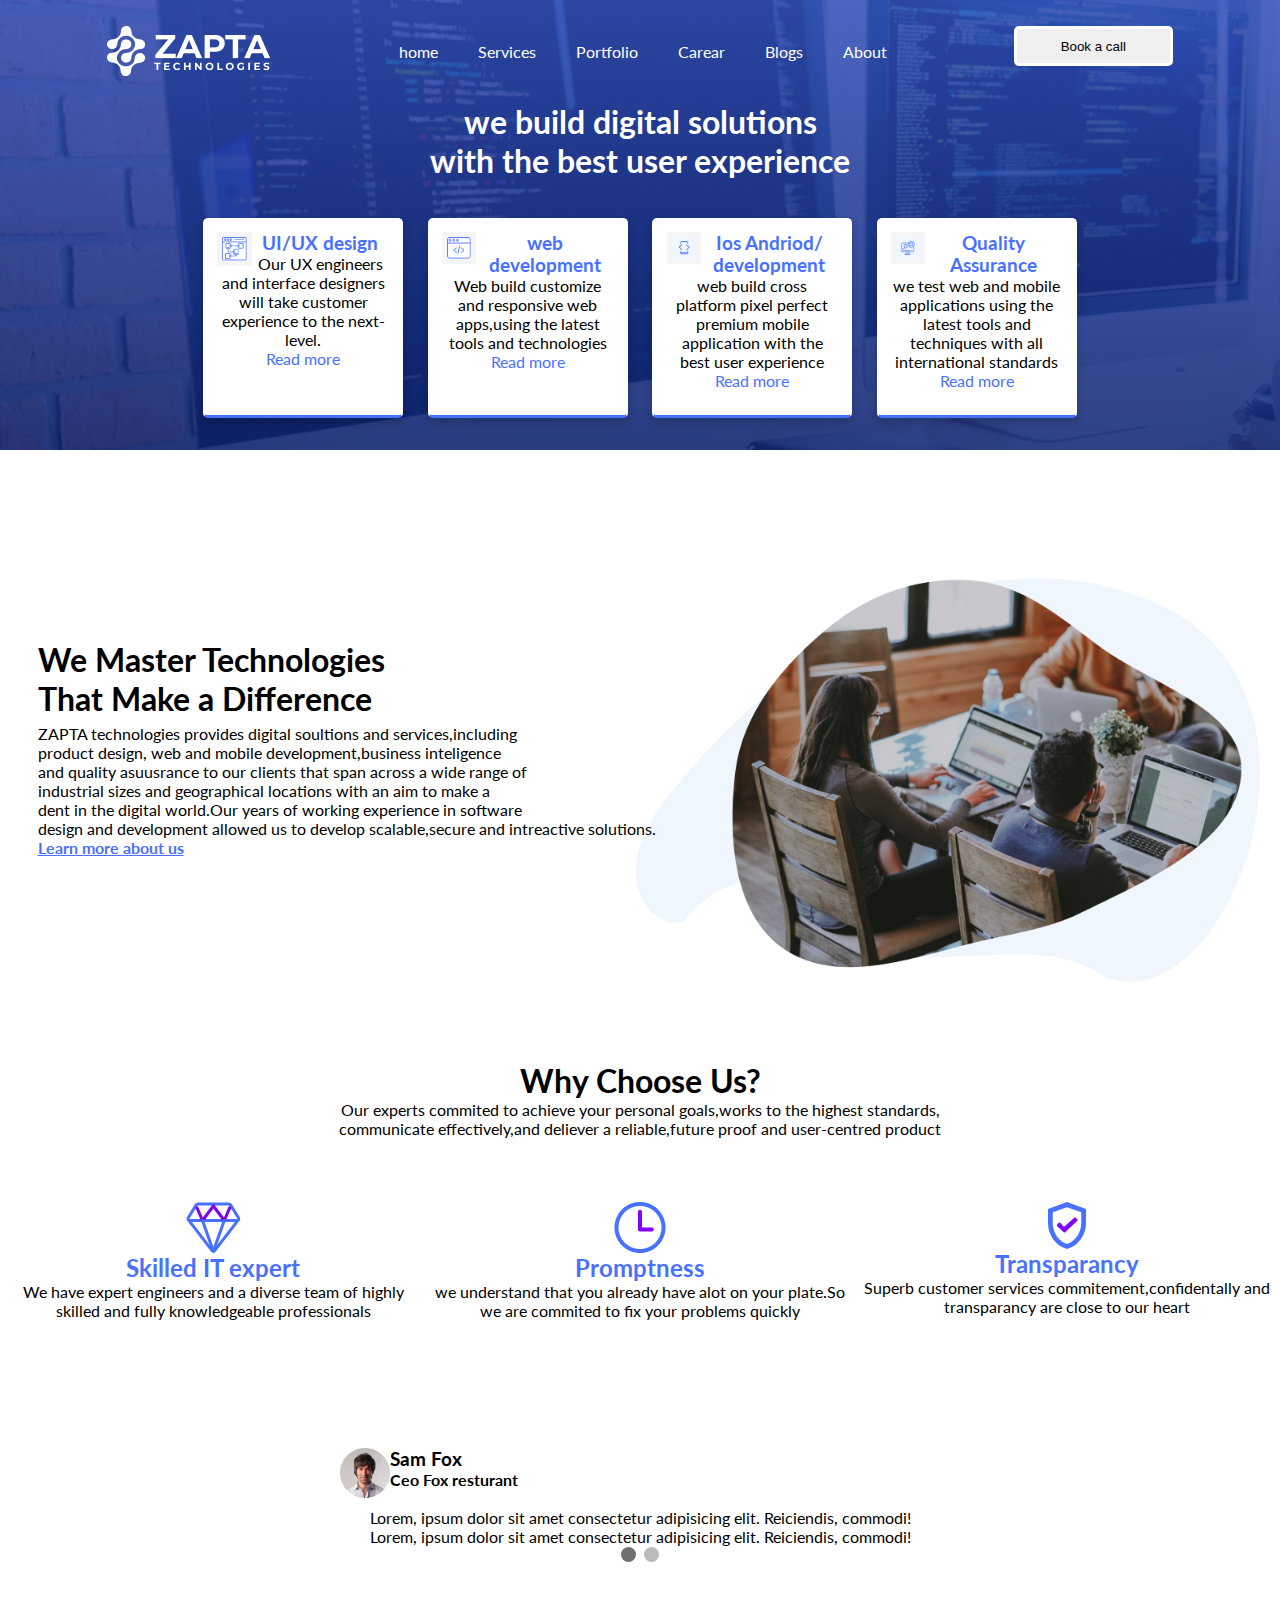
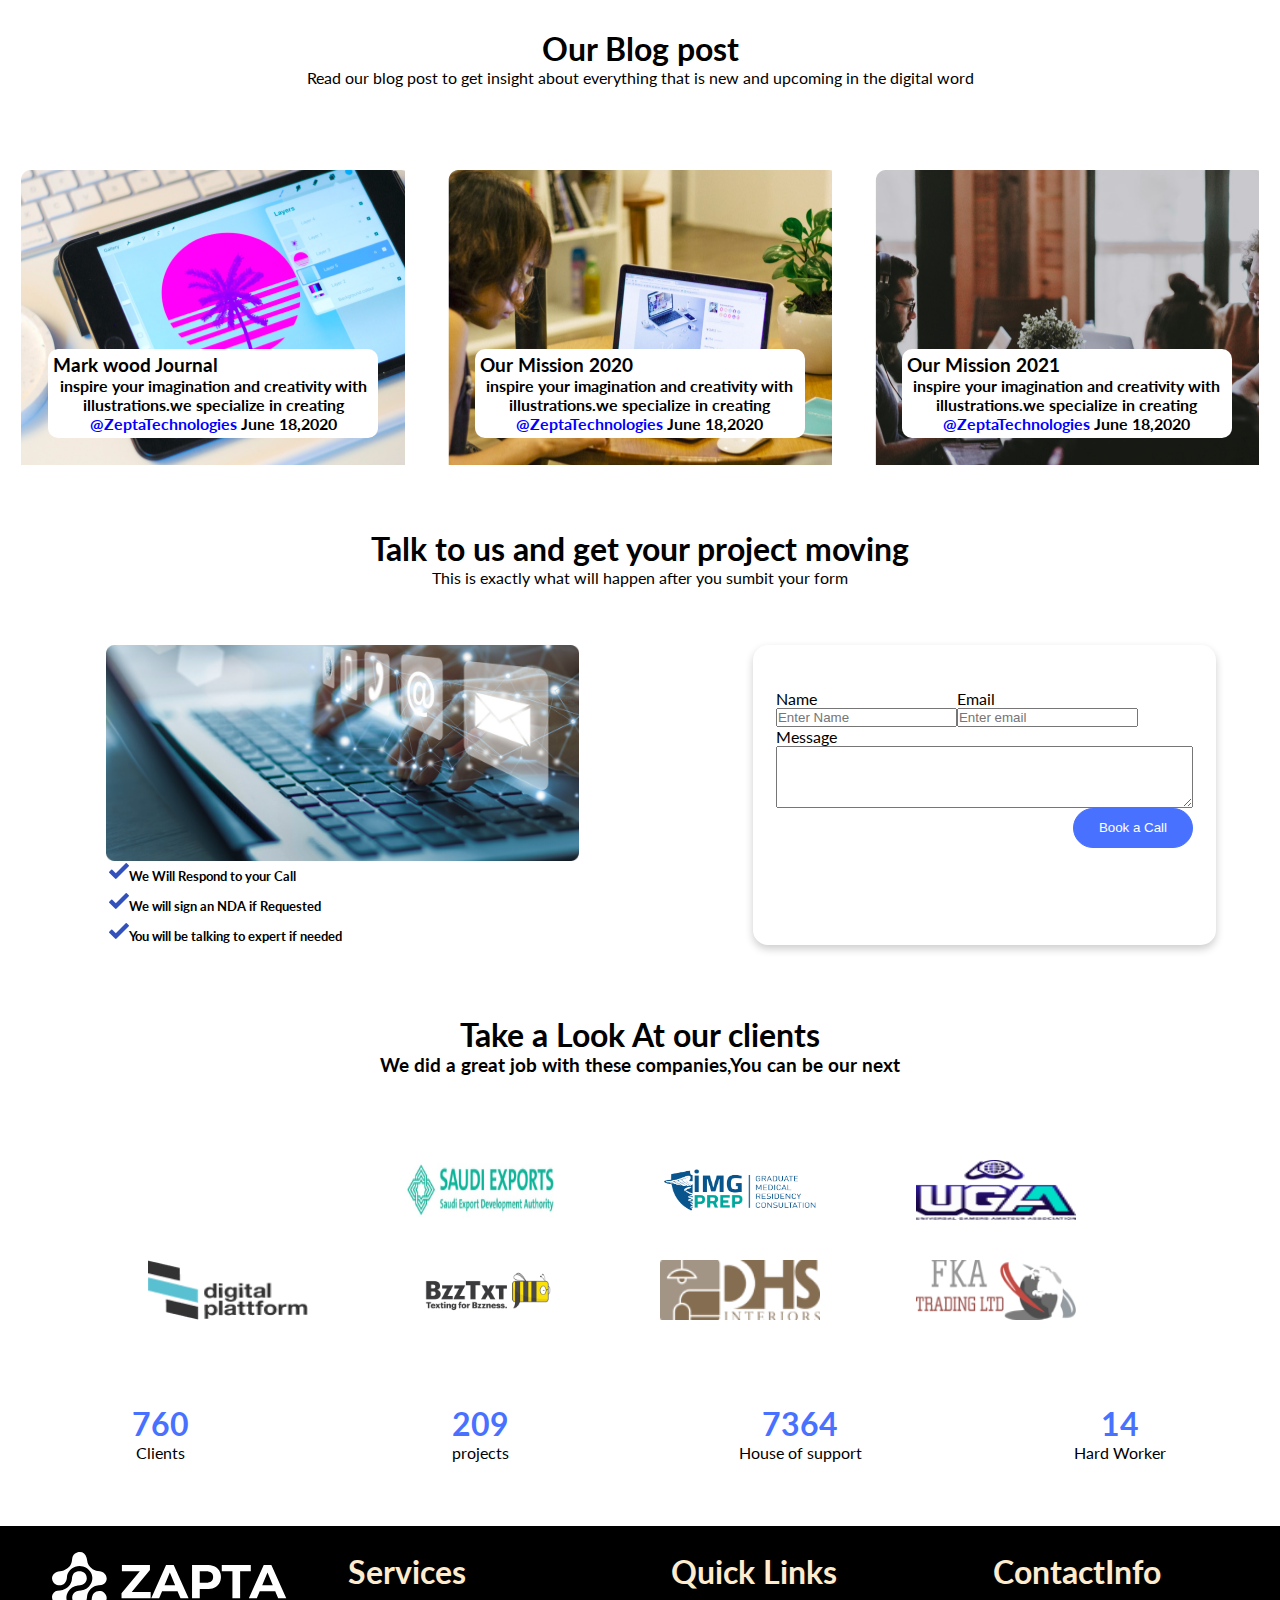
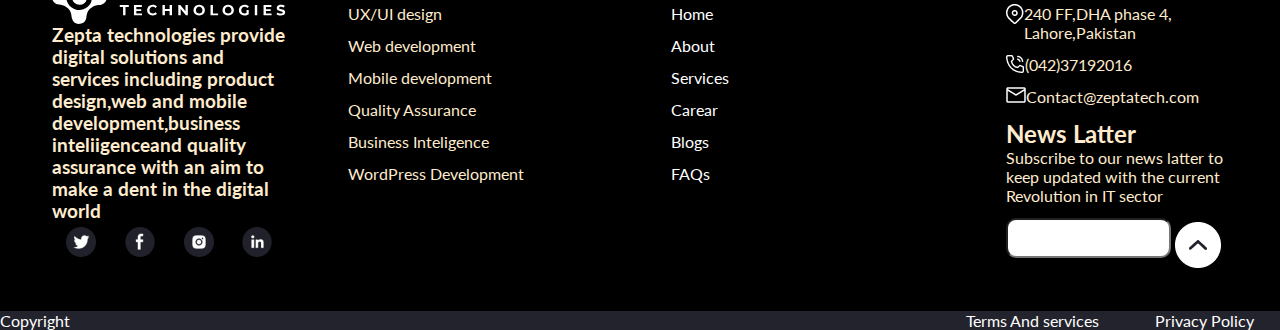
<file: index.html>
<!DOCTYPE html>
<html lang="en">

<head>
    <meta charset="UTF-8">
    <meta http-equiv="X-UA-Compatible" content="IE=edge">
    <meta name="viewport" content="width=device-width, initial-scale=1.0">
    <link rel="stylesheet" href="zepta.css">
    <link rel="stylesheet" href="utilites.css">
    <script type="text/javaScript" src="zepta.js"></script>

    <title>Zepta</title>
</head>

<body onload="showSlides()">
    <header>
        <div class="main-head">

            <div class="top-nav">

                <img src="/images/logo.png" alt="Logo" class="logo">

                <ul class="nav-bar" id="topnav123">
                    <li><a href="/index.html">home</a></li>
                    <li class="services-drop-down">
                        <a>Services</a>
                        <ul class="serices-drop-contents">
                            <li> <a href="/services/services1/services1.html">Services1</a> </li>
                            <li> <a href="/services/services2/services2.html">Services2</a> </li>
                        </ul>
                    </li>

                    <li><a href="#">Portfolio</a></li>

                    <li class="career-drop-down">
                        <a href="#">Carear</a>
                        <ul class="career-drop-content">
                            <li><a href="career/career1/career1.html">Career1</a></li>
                            <li><a>Career2</a></li>
                            <li><a>Career3</a></li>
                        </ul>
                    </li>

                    <li class="blogs-drop-down"><a href="#">Blogs</a>
                        <ul class="blog-drop-content">
                            <li><a href="blogs/blogs1/blogs1.html">Blog1</a></li>
                            <li><a href="blogs/blogs2/blog.html">Blog2</a></li>
                        </ul>
                    </li>

                    <li>
                        <a href="/about/about.html">About</a>

                    </li>
                </ul>

                <button class="call">Book a call</button>

            </div>
            <h1 class="head">we build digital solutions <br> with the best user experience
            </h1>

            <div class="nav-boxes">

                <div class="one box">
                    <div class="nav-box-intro">
                        <img src="images/navigation/top-nav/nav-box/UIUX/123/Group 974.png" class="box-icon-one">
                        <h3 class="box-title">UI/UX design</h3>
                    </div>
                    <p>Our UX engineers and interface designers will take customer experience to the next-level.</p> <a href="#" class="nav-links">Read more</a>
                </div>

                <div class="two box">
                    <div class="nav-box-intro">
                        <img src="images/navigation/top-nav/nav-box/devlopment/Group 973.png" class="box-icon-one">
                        <h3 class="box-title">web development</h3>
                    </div>
                    <p>Web build customize and responsive web apps,using the latest tools and technologies</p> <a href="#" class="nav-links">Read more</a></div>

                <div class="three box">
                    <div class="nav-box-intro">
                        <img src="images/navigation/top-nav/nav-box/iosdev/Group 15995.png" class="box-icon-one">
                        <h3 class="box-title">Ios Andriod/ development</h3>
                    </div>
                    <p>web build cross platform pixel perfect premium mobile application with the best user experience </p> <a href="#" class="nav-links">Read more</a>
                </div>

                <div class="four box">
                    <div class="nav-box-intro">
                        <img src="images/navigation/top-nav/nav-box/qualityAssurance/Group 15995.png" class="box-icon-one">
                        <h3 class="box-title">Quality Assurance</h3>
                    </div>
                    <p>we test web and mobile applications using the latest tools and techniques with all international standards</p> <a href="#" class="nav-links">Read more</a>
                </div>


            </div>
        </div>

    </header>

    <div class="main">
        <div class="first-showcase-container">
            <div class="first-showcase-flex">
                <div class="first-showcase-grid">
                    <h1 class="first-showcase-heading">We Master Technologies <br>That Make a Difference</h1>
                    <p class="first-showcase-paragraph">ZAPTA technologies provides digital soultions and services,including<br>product design, web and mobile development,business inteligence<br>and quality asuusrance to our clients that span across a wide range of<br>industrial sizes and
                        geographical locations with an aim to make a<br>dent in the digital world.Our years of working experience in software<br>design and development allowed us to develop scalable,secure and intreactive solutions.<br><a href="#" class="first-showcase-link">Learn more about us</a></p>
                </div>
                <img src="/images/firstShowcase/Vector.png" alt="" class="first-showcase-image">
            </div>
        </div>
        <div class="second-showcase">
            <div class="sh-box1">
                <h1>Why Choose Us?</h1>
                <p>Our experts commited to achieve your personal goals,works to the highest standards,<br>communicate effectively,and deliever a reliable,future proof and user-centred product</p>

                <div class="second-showcase-box-grid">
                    <div class="sc-grid-box-one">
                        <img src="images/secondShowcase/boxone/Group 16004.svg" alt="" class="sc-grid-box-image-one">
                        <h2 class="heading-second-showcase">Skilled IT expert</h2>
                        <p>We have expert engineers and a diverse team of highly skilled and fully knowledgeable professionals</p>
                    </div>
                    <div class="sc-grid-box-two">
                        <img src="images/secondShowcase/boxtwo/Group 16005.png" alt="" class="sc-grid-box-image-two">
                        <h2 class="heading-second-showcase">Promptness</h2>
                        <p>we understand that you already have alot on your plate.So we are commited to fix your problems quickly</p>
                    </div>

                    <div class="sc-box-grid-three">
                        <img src="images/secondShowcase/boxthree/Group 16045.svg" alt="" class="sc-grid-box-image-three">
                        <h2 class="heading-second-showcase">Transparancy</h2>
                        <p>Superb customer services commitement,confidentally and transparancy are close to our heart</p>
                    </div>
                </div>
            </div>
        </div>

        <div class="third-showcase">
            <div class="slideshow-container">

                <div class="mySlides fade">
                    <img src="images/thirdShowcase/profile.png" class="imgslide1">
                    <h3>Sam Fox</h3>
                    <h4>Ceo Fox resturant</h4>
                    <br>
                    <p style="text-align: center;">Lorem, ipsum dolor sit amet consectetur adipisicing elit. Reiciendis, commodi!<br>Lorem, ipsum dolor sit amet consectetur adipisicing elit. Reiciendis, commodi!</p>
                </div>

                <div class="mySlides fade">
                    <img src="images/thirdShowcase/pic.png" class="imgslide1">
                    <h3>Robo Rock</h3>
                    <h4>Ceo Roboticons</h4>
                    <br>
                    <p style="text-align: center;">Lorem, ipsum dolor sit amet consectetur adipisicing elit. Reiciendis, commodi!<br>Lorem, ipsum dolor sit amet consectetur adipisicing elit. Reiciendis, commodi!</p>
                </div>
                <div style="text-align:center">
                    <span class="dot" onclick="currentSlide(1)"></span>
                    <span class="dot" onclick="currentSlide(2)"></span>


                </div>
            </div>
        </div>

        <div class="forth-showcase">
            <h1>Our Blog post</h1>
            <p>Read our blog post to get insight about everything that is new and upcoming in the digital word</p><br>
            <div class="forth-showcase-flex">
                <div class="journal">
                    <br>
                    <br>
                    <br>
                    <br>
                    <br>
                    <br>
                    <br>
                    <br>
                    <div class="forth-showcase text">
                        <h3 class="forth-showcase-headings">Mark wood Journal</h3>
                        <h4>
                            inspire your imagination and creativity with illustrations.we specialize in creating
                        </h4>
                        <h4><a hre="#" class="imageLink">@ZeptaTechnologies</a> June 18,2020</h4>
                    </div>
                </div>
                <div class="mission2020">
                    <br>
                    <br>
                    <br>
                    <br>
                    <br>
                    <br>
                    <br>
                    <br>
                    <div class="forth-showcase text">
                        <h3 class="forth-showcase-headings">Our Mission 2020</h3>
                        <h4>
                            inspire your imagination and creativity with illustrations.we specialize in creating
                        </h4>
                        <h4><a hre="#" class="imageLink">@ZeptaTechnologies</a> June 18,2020</h4>
                    </div>

                </div>
                <div class="mission2021">
                    <br>
                    <br>
                    <br>
                    <br>
                    <br>
                    <br>
                    <br>
                    <br>
                    <div class="forth-showcase text">
                        <h3 class="forth-showcase-headings">Our Mission 2021</h3>
                        <h4>
                            inspire your imagination and creativity with illustrations.we specialize in creating
                        </h4>
                        <h4><a hre="#" class="imageLink">@ZeptaTechnologies</a> June 18,2020</h4>
                    </div>

                </div>
            </div>

        </div>
        <div class="fifth-showcase">
            <h1>Talk to us and get your project moving</h1>
            <p>This is exactly what will happen after you sumbit your form</p>
            <div class="fifth-showcase-flex">
                <div class="video-text-flex">
                    <div class="video-container">
                        <img src="images/fifthShowCase/video.png" height=30% width=85%>
                    </div>
                    <div class="fifth-showcase-text">
                        <h5><img src="/images/fifthShowCase/tik.svg" alt="" class="tik">We Will Respond to your Call</h5>
                        <h5><img src="/images/fifthShowCase/tik.svg" alt="" class="tik">We will sign an NDA if Requested</h5>
                        <h5><img src="/images/fifthShowCase/tik.svg" alt="" class="tik">You will be talking to expert if needed</h5>

                    </div>
                </div>
                <div class="form-container">
                    <form class="fifth-showcase-form">
                        <div class="flex-container">
                            <div class="first-flex">
                                <label for="name">Name</label>
                                <input type="text" name="name" placeholder="Enter Name">
                            </div>
                            <div class="second-flex">
                                <label for="email">Email</label>
                                <input type="text" name="email" placeholder="Enter email">
                            </div>
                        </div>
                        <div class="third-flex">
                            <label for="Message">Message</label>
                            <textarea id="w3review" name="w3review" rows="4" cols="50"></textarea>
                        </div>
                        <input type="button" value="Book a Call" class="fifth-showcase-button">
                    </form>
                </div>
            </div>
        </div>
        <div class="sixth-showcase">
            <div class="sixth-showcase-text">
                <h1>Take a Look At our clients</h1>
                <h3>We did a great job with these companies,You can be our next</h3>
            </div>
            <div class="sixthshowcase-grid">

                <img src="/images/sixthShowcase/client1.png" alt="" class="sixthshowcase-clients">
                <img src="/images/sixthShowcase/client2.png" alt="" class="sixthshowcase-clients">
                <img src="/images/sixthShowcase/client3.png" alt="" class="sixthshowcase-clients">
                <img src="/images/sixthShowcase/client4.png" alt="" class="sixthshowcase-clients">
                <img src="/images/sixthShowcase/client5.png" alt="" class="sixthshowcase-clients">
                <img src="/images/sixthShowcase/client6.png" alt="" class="sixthshowcase-clients">
                <img src="/images/sixthShowcase/client7.png" alt="" class="sixthshowcase-clients">
                <img src="/images/sixthShowcase/client8.png" alt="" class="sixthshowcase-clients">

            </div>
        </div>

        <div class="seventh-showcase">
            <div class="seventh-showcase-grid">
                <h1 class="seventh-showcase-heading">760</h1>
                <h1 class="seventh-showcase-heading">209</h1>
                <h1 class="seventh-showcase-heading">7364</h1>
                <h1 class="seventh-showcase-heading">14</h1>
                <p>Clients</p>
                <p>projects</p>
                <p>House of support</p>
                <p>Hard Worker</p>
            </div>
        </div>


        <footer class="foter">
            <div class="main-foter-grid">
                <div class="zepta-flex">
                    <img src="/images/foter/Group 16324.svg" alt="">
                    <h3 class="footer-text">Zepta technologies provide digital solutions and services including product design,web and mobile development,business inteliigenceand quality assurance with an aim to make a dent in the digital world</h3>
                    <div class="socialmedia-flex">
                        <img src="/images/foter/social-media-icon/twitter.png" alt="" class="socialmedia-icon">
                        <img src="/images/foter/social-media-icon/facebook.png" alt="" class="socialmedia-icon">
                        <img src="/images/foter/social-media-icon/instagram.png" alt="" class="socialmedia-icon">
                        <img src="/images/foter/social-media-icon/link.png" alt="" class="socialmedia-icon">
                    </div>
                </div>

                <div class="Services">
                    <h1>Services</h1>
                    <ul class="service-list">
                        <li>UX/UI design</li>
                        <li>Web development</li>
                        <li>Mobile development</li>
                        <li>Quality Assurance</li>
                        <li>Business Inteligence</li>
                        <li>WordPress Development </li>
                    </ul>
                </div>

                <div class="quick-links">
                    <h1>Quick Links</h1>
                    <ul class="quicklist">
                        <li><a href="zepta.html">Home</a></li>
                        <li><a href="about/about.html">About</a></li>

                        <li class="services-drop-down">
                            <a>Services</a>
                            <ul class="serices-drop-contents">
                                <li> <a href="/services/services1/services1.html">Services1</a> </li>
                                <li> <a href="/services/services2/services2.html">Services2</a> </li>
                            </ul>
                        </li>

                        <li class="career-drop-down">
                            <a href="#">Carear</a>
                            <ul class="career-drop-content">
                                <li><a href="career/career1/career1.html">Career1</a></li>
                                <li><a>Career2</a></li>
                                <li><a>Career3</a></li>
                            </ul>
                        </li>

                        <li class="blogs-drop-down"><a href="#">Blogs</a>
                            <ul class="blog-drop-content">
                                <li><a href="blogs/blogs1/blogs1.html">Blog1</a></li>
                                <li><a>Blog1</a></li>
                            </ul>
                        </li>

                        <li><a href="/Faq/faq.html">FAQs</a></li>
                    </ul>
                </div>
                <div class="contacts">
                    <h1>ContactInfo</h1>
                    <ul class="contact-list">

                        <li>
                            <div class="adress">
                                <img src="/images/foter/ContactIcon/adress.png" alt="" class="adress-icon">
                                <p>240 FF,DHA phase 4, Lahore,Pakistan</p>
                            </div>
                        </li>

                        <li>
                            <div class="phone">
                                <img src="/images/foter/ContactIcon/phone.png" alt="" class="phone-icon">
                                <p>(042)37192016</p>
                            </div>
                        </li>

                        <li>
                            <div class="email">
                                <img src="/images/foter/ContactIcon/email.png" alt="" class="email-icon">
                                <p>Contact@zeptatech.com</p>
                            </div>
                        </li>
                        <li>
                            <h2>News Latter</h2>
                            <p>Subscribe to our news latter to keep updated with the current Revolution in IT sector</p>
                        </li>
                        <li>
                            <div class="contactinfo-flex"> <input type="text" name="newsLatter" style="border-radius: 10px;width:70%; height:40px;">
                                <a href="#topnav123"><img src="/images/foter/top.png" alt=""></a>
                            </div>
                        </li>

                    </ul>
                </div>

            </div>

        </footer>
        <div class="foter-navigaton">
            <a href="#" class="footer-Copyright">Copyright</a>
            <a href="#" class="footer-PrivacyPolicy">Privacy Policy</a>
            <a href="#" class="footer-Terms-And-Services">Terms And services</a>

        </div>
</body>

</html>
</file>
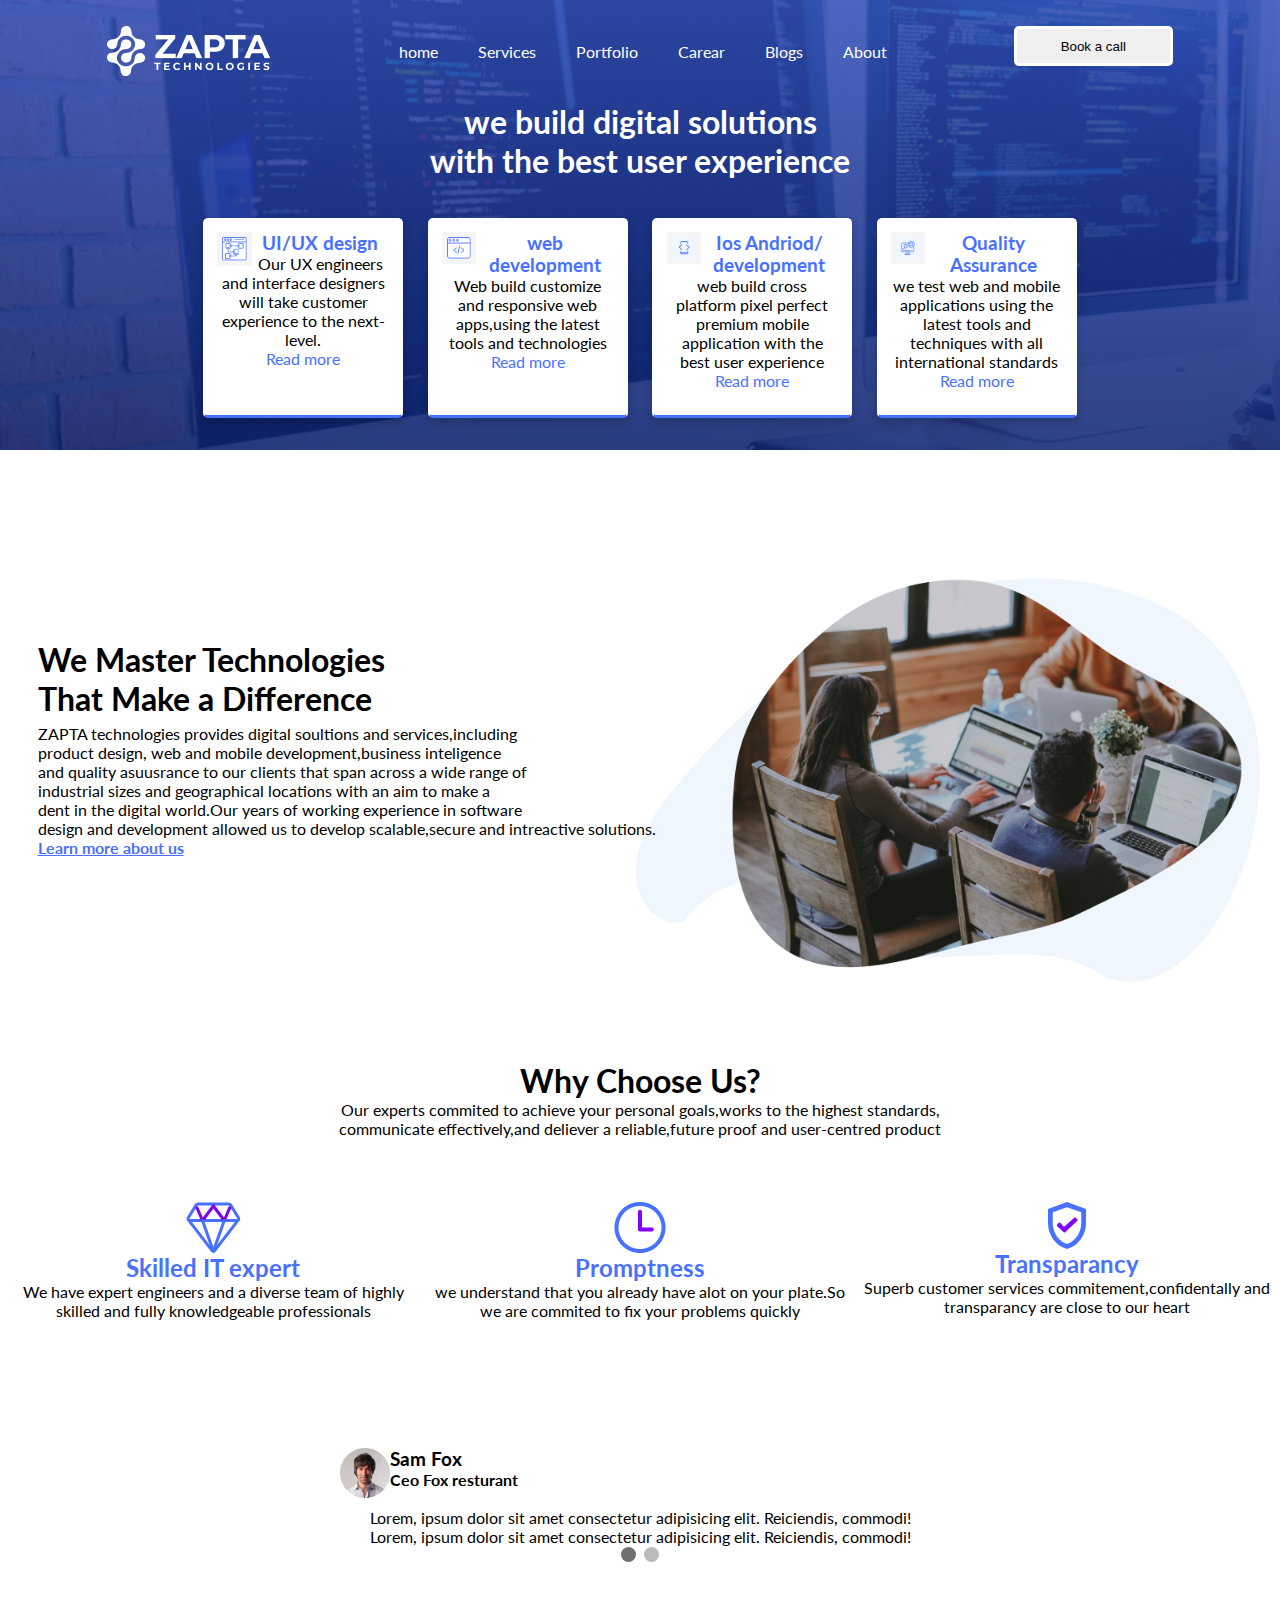
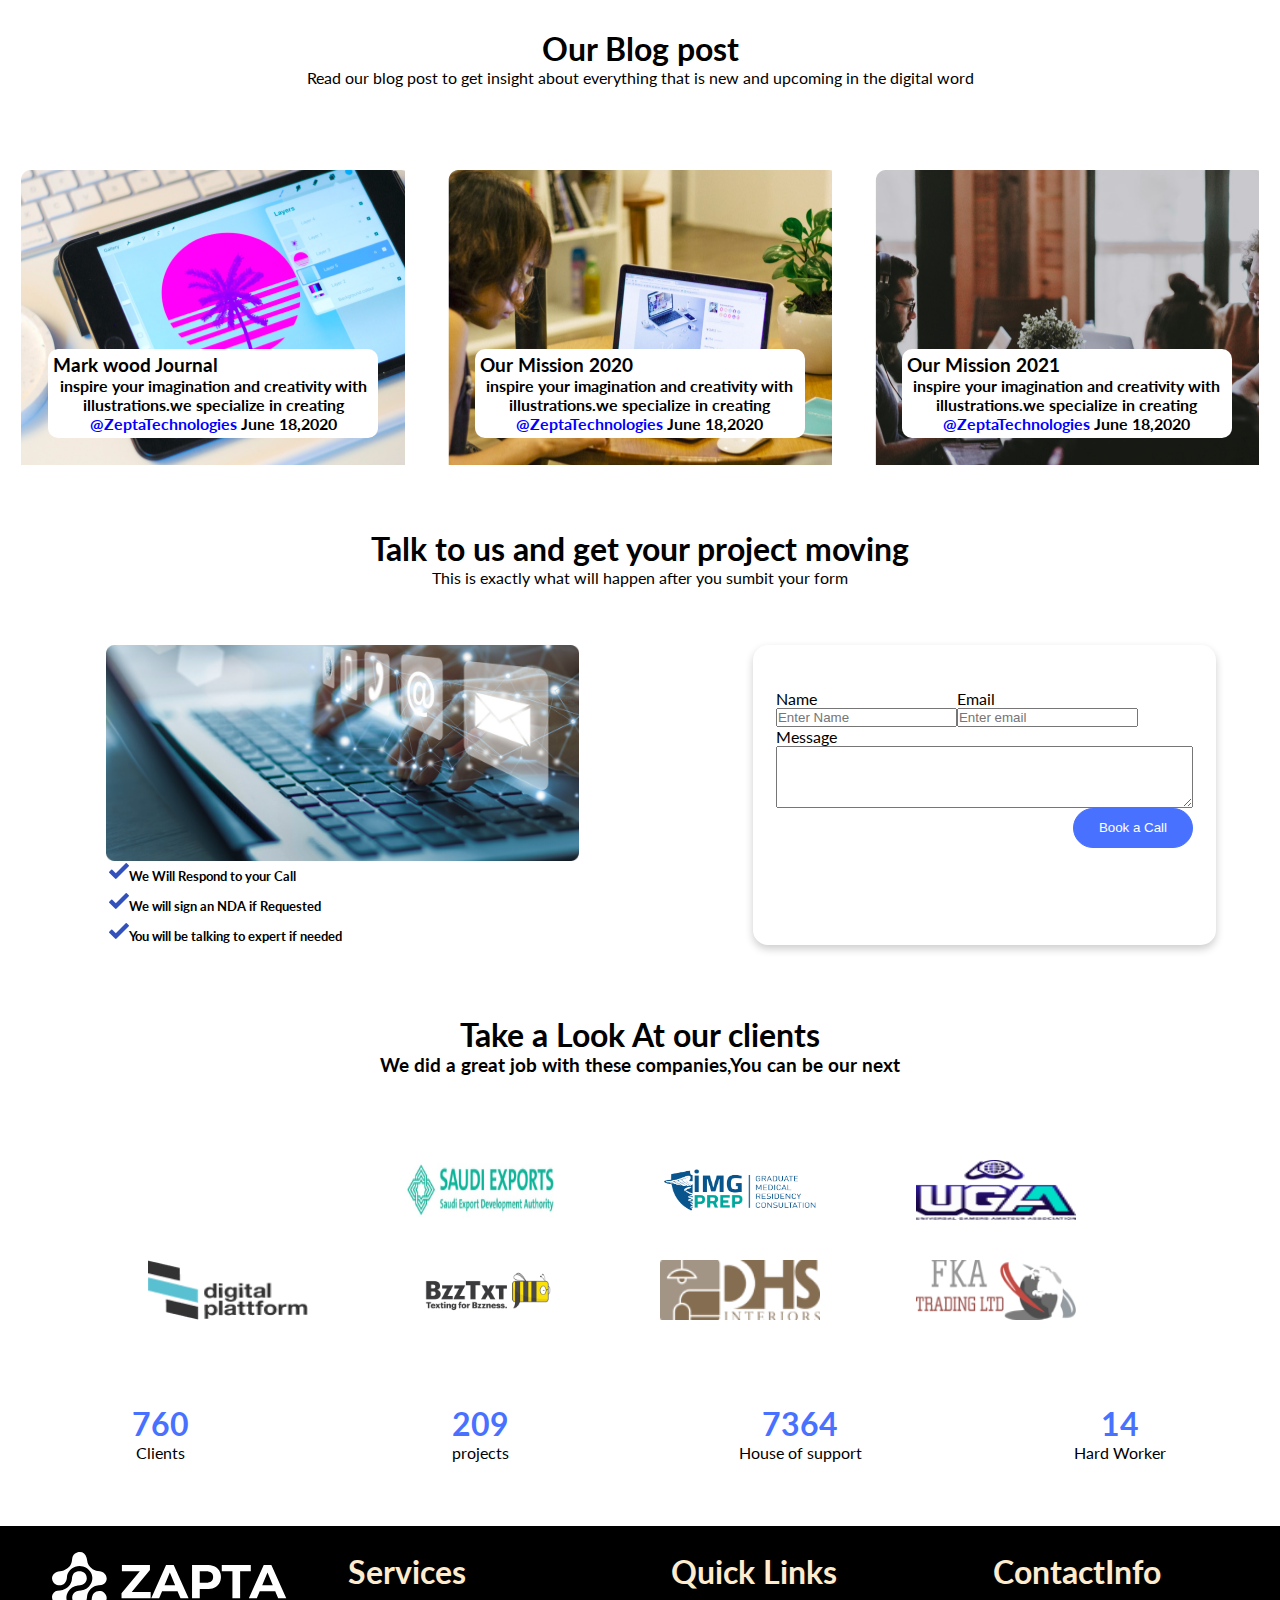
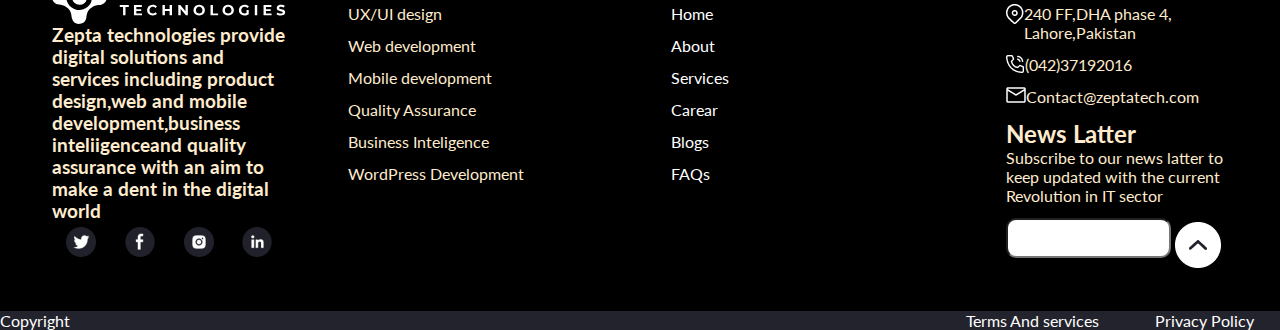
<file: zepta.html>
<!DOCTYPE html>
<html lang="en">

<head>
    <meta charset="UTF-8">
    <meta http-equiv="X-UA-Compatible" content="IE=edge">
    <meta name="viewport" content="width=device-width, initial-scale=1.0">
    <link rel="stylesheet" href="zepta.css">
    <link rel="stylesheet" href="utilites.css">
    <script type="text/javaScript" src="zepta.js"></script>

    <title>Zepta</title>
</head>

<body onload="showSlides()">
    <header>
        <div class="main-head">

            <div class="top-nav">

                <img src="/images/logo.png" alt="Logo" class="logo">

                <ul class="nav-bar" id="topnav123">
                    <li><a href="/zepta.html">home</a></li>
                    <li class="services-drop-down">
                        <a>Services</a>
                        <ul class="serices-drop-contents">
                            <li> <a href="/services/services1/services1.html">Services1</a> </li>
                            <li> <a href="/services/services2/services2.html">Services2</a> </li>
                        </ul>
                    </li>

                    <li><a href="#">Portfolio</a></li>

                    <li class="career-drop-down">
                        <a href="#">Carear</a>
                        <ul class="career-drop-content">
                            <li><a href="career/career1/career1.html">Career1</a></li>
                            <li><a>Career2</a></li>
                            <li><a>Career3</a></li>
                        </ul>
                    </li>

                    <li class="blogs-drop-down"><a href="#">Blogs</a>
                        <ul class="blog-drop-content">
                            <li><a href="blogs/blogs1/blogs1.html">Blog1</a></li>
                            <li><a href="blogs/blogs2/blog.html">Blog2</a></li>
                        </ul>
                    </li>

                    <li>
                        <a href="/about/about.html">About</a>

                    </li>
                </ul>

                <button class="call">Book a call</button>

            </div>
            <h1 class="head">we build digital solutions <br> with the best user experience
            </h1>

            <div class="nav-boxes">

                <div class="one box">
                    <div class="nav-box-intro">
                        <img src="images/navigation/top-nav/nav-box/UIUX/123/Group 974.png" class="box-icon-one">
                        <h3 class="box-title">UI/UX design</h3>
                    </div>
                    <p>Our UX engineers and interface designers will take customer experience to the next-level.</p> <a href="#" class="nav-links">Read more</a>
                </div>

                <div class="two box">
                    <div class="nav-box-intro">
                        <img src="images/navigation/top-nav/nav-box/devlopment/Group 973.png" class="box-icon-one">
                        <h3 class="box-title">web development</h3>
                    </div>
                    <p>Web build customize and responsive web apps,using the latest tools and technologies</p> <a href="#" class="nav-links">Read more</a></div>

                <div class="three box">
                    <div class="nav-box-intro">
                        <img src="images/navigation/top-nav/nav-box/iosdev/Group 15995.png" class="box-icon-one">
                        <h3 class="box-title">Ios Andriod/ development</h3>
                    </div>
                    <p>web build cross platform pixel perfect premium mobile application with the best user experience </p> <a href="#" class="nav-links">Read more</a>
                </div>

                <div class="four box">
                    <div class="nav-box-intro">
                        <img src="images/navigation/top-nav/nav-box/qualityAssurance/Group 15995.png" class="box-icon-one">
                        <h3 class="box-title">Quality Assurance</h3>
                    </div>
                    <p>we test web and mobile applications using the latest tools and techniques with all international standards</p> <a href="#" class="nav-links">Read more</a>
                </div>


            </div>
        </div>

    </header>

    <div class="main">
        <div class="first-showcase-container">
            <div class="first-showcase-flex">
                <div class="first-showcase-grid">
                    <h1 class="first-showcase-heading">We Master Technologies <br>That Make a Difference</h1>
                    <p class="first-showcase-paragraph">ZAPTA technologies provides digital soultions and services,including<br>product design, web and mobile development,business inteligence<br>and quality asuusrance to our clients that span across a wide range of<br>industrial sizes and
                        geographical locations with an aim to make a<br>dent in the digital world.Our years of working experience in software<br>design and development allowed us to develop scalable,secure and intreactive solutions.<br><a href="#" class="first-showcase-link">Learn more about us</a></p>
                </div>
                <img src="/images/firstShowcase/Vector.png" alt="" class="first-showcase-image">
            </div>
        </div>
        <div class="second-showcase">
            <div class="sh-box1">
                <h1>Why Choose Us?</h1>
                <p>Our experts commited to achieve your personal goals,works to the highest standards,<br>communicate effectively,and deliever a reliable,future proof and user-centred product</p>

                <div class="second-showcase-box-grid">
                    <div class="sc-grid-box-one">
                        <img src="images/secondShowcase/boxone/Group 16004.svg" alt="" class="sc-grid-box-image-one">
                        <h2 class="heading-second-showcase">Skilled IT expert</h2>
                        <p>We have expert engineers and a diverse team of highly skilled and fully knowledgeable professionals</p>
                    </div>
                    <div class="sc-grid-box-two">
                        <img src="images/secondShowcase/boxtwo/Group 16005.png" alt="" class="sc-grid-box-image-two">
                        <h2 class="heading-second-showcase">Promptness</h2>
                        <p>we understand that you already have alot on your plate.So we are commited to fix your problems quickly</p>
                    </div>

                    <div class="sc-box-grid-three">
                        <img src="images/secondShowcase/boxthree/Group 16045.svg" alt="" class="sc-grid-box-image-three">
                        <h2 class="heading-second-showcase">Transparancy</h2>
                        <p>Superb customer services commitement,confidentally and transparancy are close to our heart</p>
                    </div>
                </div>
            </div>
        </div>

        <div class="third-showcase">
            <div class="slideshow-container">

                <div class="mySlides fade">
                    <img src="images/thirdShowcase/profile.png" class="imgslide1">
                    <h3>Sam Fox</h3>
                    <h4>Ceo Fox resturant</h4>
                    <br>
                    <p style="text-align: center;">Lorem, ipsum dolor sit amet consectetur adipisicing elit. Reiciendis, commodi!<br>Lorem, ipsum dolor sit amet consectetur adipisicing elit. Reiciendis, commodi!</p>
                </div>

                <div class="mySlides fade">
                    <img src="images/thirdShowcase/pic.png" class="imgslide1">
                    <h3>Robo Rock</h3>
                    <h4>Ceo Roboticons</h4>
                    <br>
                    <p style="text-align: center;">Lorem, ipsum dolor sit amet consectetur adipisicing elit. Reiciendis, commodi!<br>Lorem, ipsum dolor sit amet consectetur adipisicing elit. Reiciendis, commodi!</p>
                </div>
                <div style="text-align:center">
                    <span class="dot" onclick="currentSlide(1)"></span>
                    <span class="dot" onclick="currentSlide(2)"></span>


                </div>
            </div>
        </div>

        <div class="forth-showcase">
            <h1>Our Blog post</h1>
            <p>Read our blog post to get insight about everything that is new and upcoming in the digital word</p><br>
            <div class="forth-showcase-flex">
                <div class="journal">
                    <br>
                    <br>
                    <br>
                    <br>
                    <br>
                    <br>
                    <br>
                    <br>
                    <div class="forth-showcase text">
                        <h3 class="forth-showcase-headings">Mark wood Journal</h3>
                        <h4>
                            inspire your imagination and creativity with illustrations.we specialize in creating
                        </h4>
                        <h4><a hre="#" class="imageLink">@ZeptaTechnologies</a> June 18,2020</h4>
                    </div>
                </div>
                <div class="mission2020">
                    <br>
                    <br>
                    <br>
                    <br>
                    <br>
                    <br>
                    <br>
                    <br>
                    <div class="forth-showcase text">
                        <h3 class="forth-showcase-headings">Our Mission 2020</h3>
                        <h4>
                            inspire your imagination and creativity with illustrations.we specialize in creating
                        </h4>
                        <h4><a hre="#" class="imageLink">@ZeptaTechnologies</a> June 18,2020</h4>
                    </div>

                </div>
                <div class="mission2021">
                    <br>
                    <br>
                    <br>
                    <br>
                    <br>
                    <br>
                    <br>
                    <br>
                    <div class="forth-showcase text">
                        <h3 class="forth-showcase-headings">Our Mission 2021</h3>
                        <h4>
                            inspire your imagination and creativity with illustrations.we specialize in creating
                        </h4>
                        <h4><a hre="#" class="imageLink">@ZeptaTechnologies</a> June 18,2020</h4>
                    </div>

                </div>
            </div>

        </div>
        <div class="fifth-showcase">
            <h1>Talk to us and get your project moving</h1>
            <p>This is exactly what will happen after you sumbit your form</p>
            <div class="fifth-showcase-flex">
                <div class="video-text-flex">
                    <div class="video-container">
                        <img src="images/fifthShowCase/video.png" height=30% width=85%>
                    </div>
                    <div class="fifth-showcase-text">
                        <h5><img src="/images/fifthShowCase/tik.svg" alt="" class="tik">We Will Respond to your Call</h5>
                        <h5><img src="/images/fifthShowCase/tik.svg" alt="" class="tik">We will sign an NDA if Requested</h5>
                        <h5><img src="/images/fifthShowCase/tik.svg" alt="" class="tik">You will be talking to expert if needed</h5>

                    </div>
                </div>
                <div class="form-container">
                    <form class="fifth-showcase-form">
                        <div class="flex-container">
                            <div class="first-flex">
                                <label for="name">Name</label>
                                <input type="text" name="name" placeholder="Enter Name">
                            </div>
                            <div class="second-flex">
                                <label for="email">Email</label>
                                <input type="text" name="email" placeholder="Enter email">
                            </div>
                        </div>
                        <div class="third-flex">
                            <label for="Message">Message</label>
                            <textarea id="w3review" name="w3review" rows="4" cols="50"></textarea>
                        </div>
                        <input type="button" value="Book a Call" class="fifth-showcase-button">
                    </form>
                </div>
            </div>
        </div>
        <div class="sixth-showcase">
            <div class="sixth-showcase-text">
                <h1>Take a Look At our clients</h1>
                <h3>We did a great job with these companies,You can be our next</h3>
            </div>
            <div class="sixthshowcase-grid">

                <img src="/images/sixthShowcase/client1.png" alt="" class="sixthshowcase-clients">
                <img src="/images/sixthShowcase/client2.png" alt="" class="sixthshowcase-clients">
                <img src="/images/sixthShowcase/client3.png" alt="" class="sixthshowcase-clients">
                <img src="/images/sixthShowcase/client4.png" alt="" class="sixthshowcase-clients">
                <img src="/images/sixthShowcase/client5.png" alt="" class="sixthshowcase-clients">
                <img src="/images/sixthShowcase/client6.png" alt="" class="sixthshowcase-clients">
                <img src="/images/sixthShowcase/client7.png" alt="" class="sixthshowcase-clients">
                <img src="/images/sixthShowcase/client8.png" alt="" class="sixthshowcase-clients">

            </div>
        </div>

        <div class="seventh-showcase">
            <div class="seventh-showcase-grid">
                <h1 class="seventh-showcase-heading">760</h1>
                <h1 class="seventh-showcase-heading">209</h1>
                <h1 class="seventh-showcase-heading">7364</h1>
                <h1 class="seventh-showcase-heading">14</h1>
                <p>Clients</p>
                <p>projects</p>
                <p>House of support</p>
                <p>Hard Worker</p>
            </div>
        </div>


        <footer class="foter">
            <div class="main-foter-grid">
                <div class="zepta-flex">
                    <img src="/images/foter/Group 16324.svg" alt="">
                    <h3 class="footer-text">Zepta technologies provide digital solutions and services including product design,web and mobile development,business inteliigenceand quality assurance with an aim to make a dent in the digital world</h3>
                    <div class="socialmedia-flex">
                        <img src="/images/foter/social-media-icon/twitter.png" alt="" class="socialmedia-icon">
                        <img src="/images/foter/social-media-icon/facebook.png" alt="" class="socialmedia-icon">
                        <img src="/images/foter/social-media-icon/instagram.png" alt="" class="socialmedia-icon">
                        <img src="/images/foter/social-media-icon/link.png" alt="" class="socialmedia-icon">
                    </div>
                </div>

                <div class="Services">
                    <h1>Services</h1>
                    <ul class="service-list">
                        <li>UX/UI design</li>
                        <li>Web development</li>
                        <li>Mobile development</li>
                        <li>Quality Assurance</li>
                        <li>Business Inteligence</li>
                        <li>WordPress Development </li>
                    </ul>
                </div>

                <div class="quick-links">
                    <h1>Quick Links</h1>
                    <ul class="quicklist">
                        <li><a href="zepta.html">Home</a></li>
                        <li><a href="about/about.html">About</a></li>

                        <li class="services-drop-down">
                            <a>Services</a>
                            <ul class="serices-drop-contents">
                                <li> <a href="/services/services1/services1.html">Services1</a> </li>
                                <li> <a href="/services/services2/services2.html">Services2</a> </li>
                            </ul>
                        </li>

                        <li class="career-drop-down">
                            <a href="#">Carear</a>
                            <ul class="career-drop-content">
                                <li><a href="career/career1/career1.html">Career1</a></li>
                                <li><a>Career2</a></li>
                                <li><a>Career3</a></li>
                            </ul>
                        </li>

                        <li class="blogs-drop-down"><a href="#">Blogs</a>
                            <ul class="blog-drop-content">
                                <li><a href="blogs/blogs1/blogs1.html">Blog1</a></li>
                                <li><a>Blog1</a></li>
                            </ul>
                        </li>

                        <li><a href="/Faq/faq.html">FAQs</a></li>
                    </ul>
                </div>
                <div class="contacts">
                    <h1>ContactInfo</h1>
                    <ul class="contact-list">

                        <li>
                            <div class="adress">
                                <img src="/images/foter/ContactIcon/adress.png" alt="" class="adress-icon">
                                <p>240 FF,DHA phase 4, Lahore,Pakistan</p>
                            </div>
                        </li>

                        <li>
                            <div class="phone">
                                <img src="/images/foter/ContactIcon/phone.png" alt="" class="phone-icon">
                                <p>(042)37192016</p>
                            </div>
                        </li>

                        <li>
                            <div class="email">
                                <img src="/images/foter/ContactIcon/email.png" alt="" class="email-icon">
                                <p>Contact@zeptatech.com</p>
                            </div>
                        </li>
                        <li>
                            <h2>News Latter</h2>
                            <p>Subscribe to our news latter to keep updated with the current Revolution in IT sector</p>
                        </li>
                        <li>
                            <div class="contactinfo-flex"> <input type="text" name="newsLatter" style="border-radius: 10px;width:70%; height:40px;">
                                <a href="#topnav123"><img src="/images/foter/top.png" alt=""></a>
                            </div>
                        </li>

                    </ul>
                </div>

            </div>

        </footer>
        <div class="foter-navigaton">
            <a href="#" class="footer-Copyright">Copyright</a>
            <a href="#" class="footer-PrivacyPolicy">Privacy Policy</a>
            <a href="#" class="footer-Terms-And-Services">Terms And services</a>

        </div>
</body>

</html>
</file>
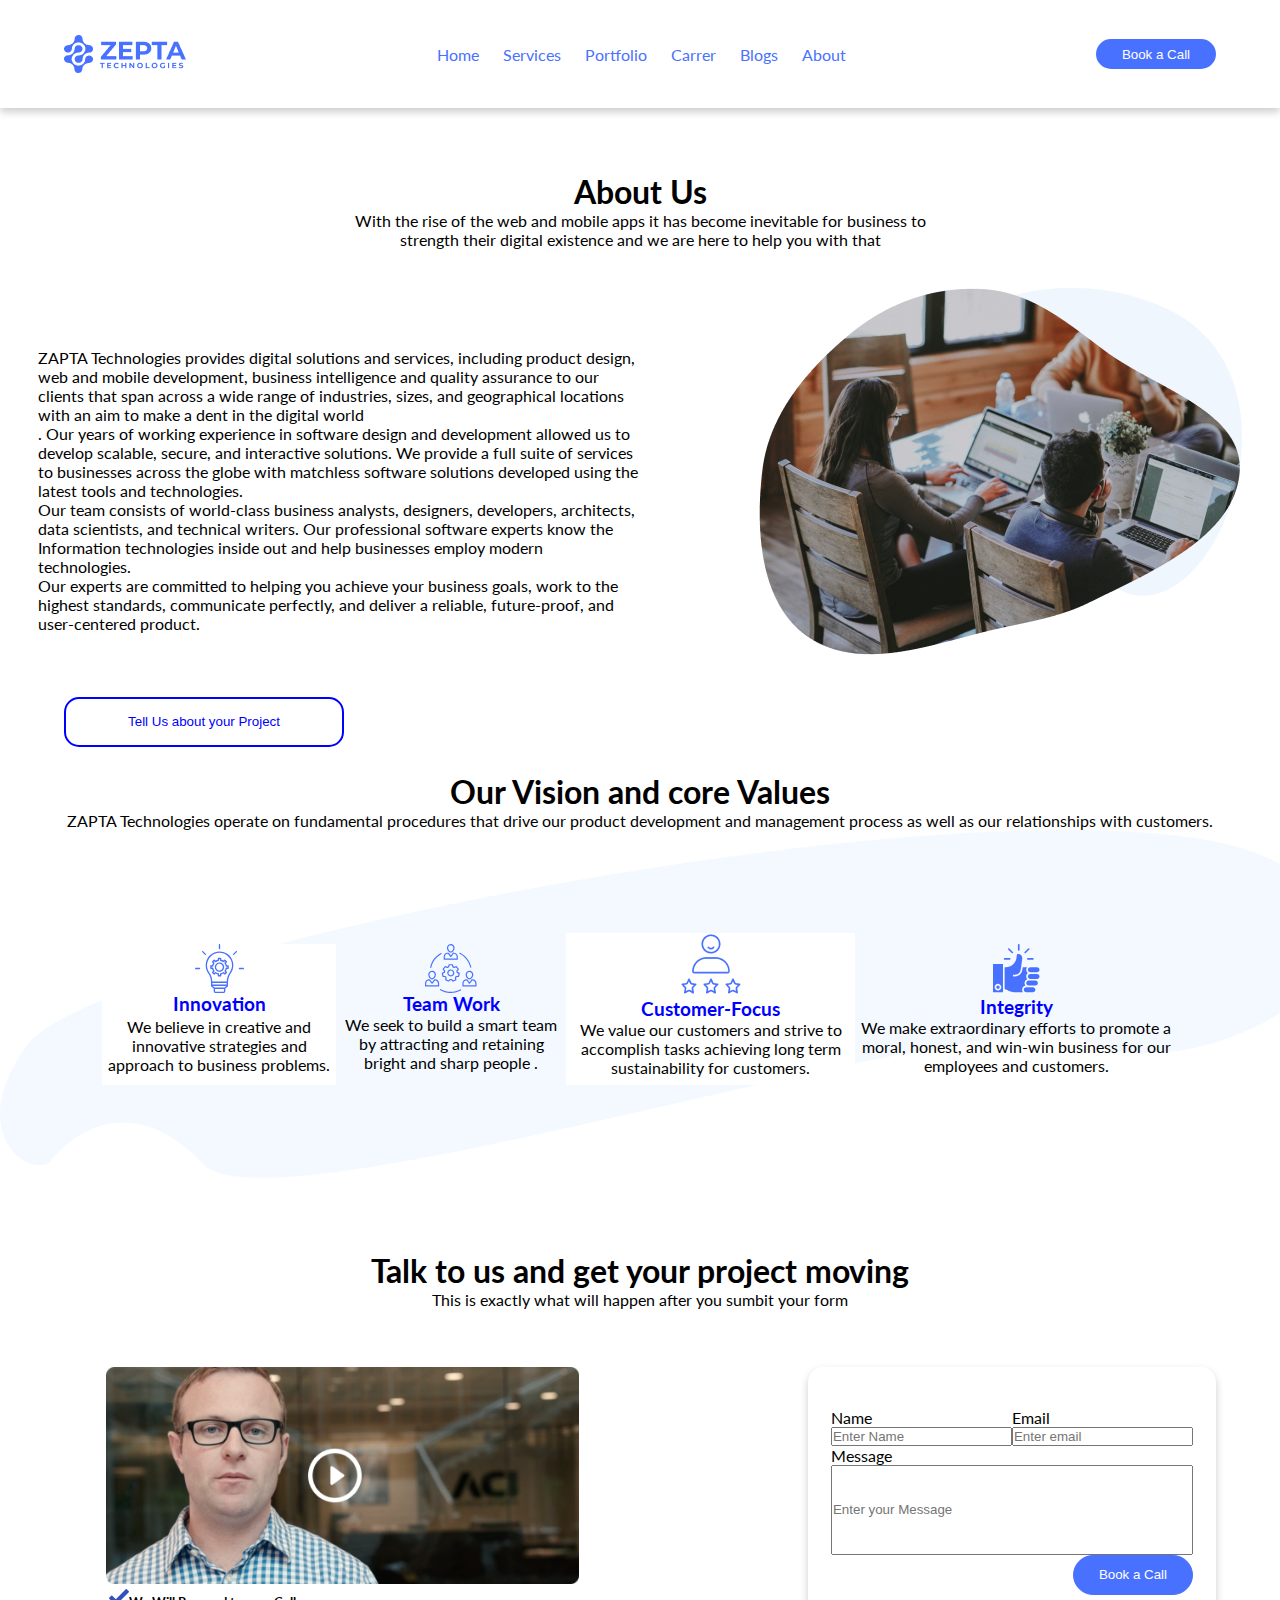
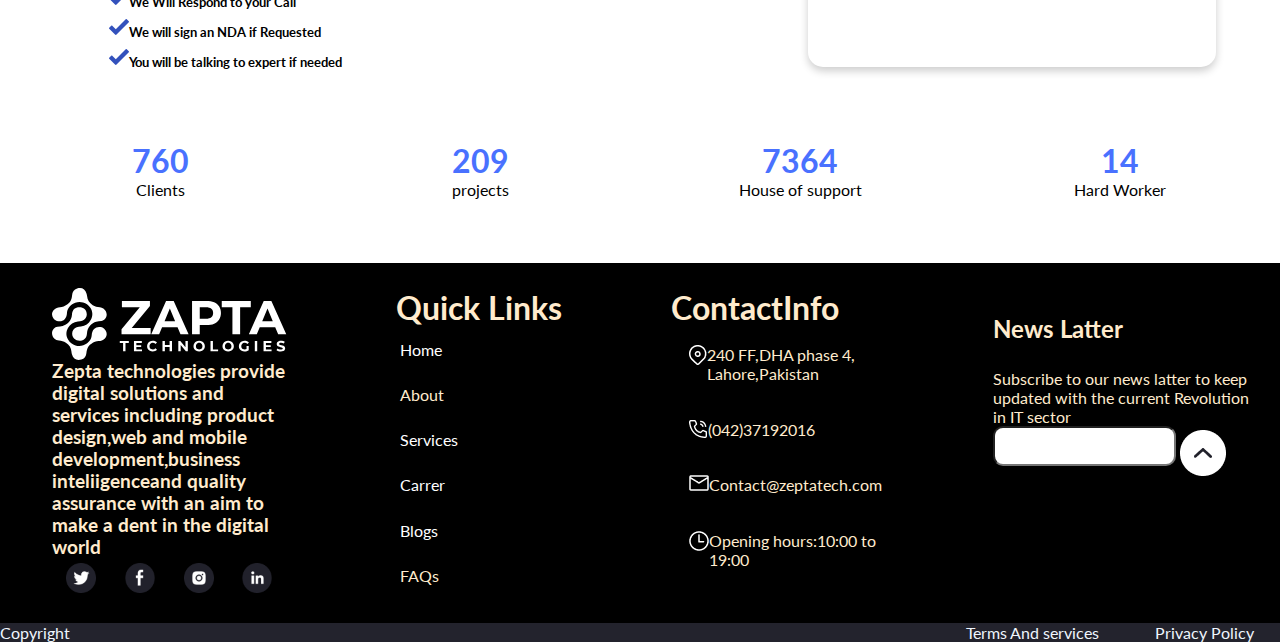
<file: about/about.html>
<!DOCTYPE html>
<html lang="en">
<head>
    <meta charset="UTF-8">
    <meta http-equiv="X-UA-Compatible" content="IE=edge">
    <meta name="viewport" content="width=device-width, initial-scale=1.0">
    <title>About</title>
    <link rel="stylesheet" href="about.css">
</head>
<body>
    <!---------------Header--------------------->
    
    <header class="About-header-nav">
        <img src="/services/services1/images/header/logo.png" alt="Logo" class="logo">
        
        <div class="header-navbar">
            
            <a href="/index.html" id="topnav123">Home</a>
            
            <service class="service-drop-down">

            <a href="#" > Services</a>
            <ul class="service-drop-contents">
                <li><a href="/services/services1/services1.html">service 1</a></li>
                <li><a href="/services/services2/services2.html">service 2</a></li>
            </ul>
            
            </service>
            
            <a href="#">Portfolio</a>
            
            <career class="career-drop-down">
            <a href="#">Carrer</a>
            <ul class="career-drop-contents">
                <li><a href="/career/career1/career1.html">Career 1</a></li>
                <li><a>Career 2</a></li>
                <li><a>Career 3</a></li>
            </ul>
            </career>

            <blogs class="blogs-drop-down">

            <a href="#">Blogs</a>
            <ul class="blogs-drop-contents">
                <li>
                    <a href= "/blogs/blogs1/blogs1.html" > Blog1 </a>
                </li>
                
                <li><a href="/blogs/blogs2/blog.html">blog2</a></li>
                
            </ul>

            </blogs>
            <a href="/about/about.html">About</a>
        
        </div>
        
        <input type="button" value="Book a Call" class="header-button" >
    </header>
    <!------------------------------------About Us -------------------------------------------->
    <div class="about">

    <h1 class="about-heading">
        About Us
    </h1>
    <p class="about-para">
        With the rise of the web and mobile apps it has become inevitable for business to <br> strength their digital existence and we are here to help you with that
    </p>
    <div class="about-detail">
        <img src="/about/images/about.png" alt="" class="about-image">
        <div class="about-detail-text">
            <p class="about-detail-para">
                ZAPTA Technologies provides digital solutions and services, including product design, web and mobile development, business intelligence and quality assurance to our clients that span across a wide range of industries, sizes, and geographical locations with an aim to make a dent in the digital world<br>. 
                Our years of working experience in software design and development allowed us to develop scalable, secure, and interactive solutions. We provide a full suite of services to businesses across the globe with matchless software solutions developed using the latest tools and technologies.<br> 
                Our team consists of world-class business analysts, designers, developers, architects, data scientists, and technical writers. Our professional software experts know the Information technologies inside out and help businesses employ modern technologies.<br>
                
                Our experts are committed to helping you achieve your business goals, work to the highest standards, communicate perfectly, and deliver a reliable, future-proof, and user-centered product.             </p>
        </div>
    
    </div>
    <button class="about-us-button">Tell Us about your Project</button>
    </div>
    <!------------------------------------Our Vison -------------------------------------------->
    <div class="vison">
        <h1 class="vison-heading">
            Our Vision and core Values
        </h1>
        <p class="vison-para">
            ZAPTA Technologies operate on fundamental procedures that drive our product development and management process as well as our relationships with customers.
    
        </p>
        <div class="vision-detail">
    
            <div class="innovation">
    
                <img src="/about/images/vision/innovation 1.svg" alt="" class="innovation-icon">
                <h3 class="innovation-heading">Innovation</h3>
                <p class="innovation para">We believe in creative and innovative strategies and approach to business problems. </p>
            
            </div>
            
            <div class="team-work">
                <img src="/about/images/vision/team.svg" alt="" class="team-work-icon">
                <h3 class="team-work-heading">Team Work</h3>
                <p class="team-work-para">
                    
                    We seek to build a smart team by attracting and retaining bright and sharp people .
    
                </p>
            </div>
            <div class="customer">
                <img src="/about/images/vision/customer.png" alt="" class="customer-icon">
                <h3 class="customer-heading">Customer-Focus</h3>
                <p class="customer-para">
                    We value our customers and strive to accomplish tasks achieving  long term sustainability for customers. 
                </p>
            </div>
            <div class="integrity">
                <img src="/services/services2/images/workprocess/delievery.svg" alt="" class="integrity-icon">
                <h3 class="integrity-heading">Integrity</h3>
                <p class="integrity-para">We make extraordinary efforts to promote a moral, honest, and win-win business for our employees and customers.</p>
            </div>
        
        </div>
    </div>
    <!------------------------------------Talk to us -------------------------------------------->
<div class="talk">
    <h1>Talk to us and get your project moving</h1>
        <p>This is exactly what will happen after you sumbit your form</p>
        <div class="talk-showcase-flex">
            <div class="video-text-flex">
            <div class="video-container">
                <img src="/services/services1/images/talk-to-us/talk.png" height=30% width = 85% >
            </div>
            <div class="talk-showcase-text">
                <h5><img src="/images/fifthShowCase/tik.svg" alt="" class="tik">We Will Respond to your Call</h5>
                <h5><img src="/images/fifthShowCase/tik.svg" alt="" class="tik">We will sign an NDA if Requested</h5>
                <h5><img src="/images/fifthShowCase/tik.svg" alt="" class="tik">You will be talking to expert if needed</h5>
            </div>
        </div>
            <div class="form-container">
                <form class="talk-showcase-form">
                    <div class="flex-container">
                    <div class="first-flex">
                        <label for="name">Name</label>
                        <input type="text" name="name" placeholder="Enter Name">
                    </div>
                    <div class="second-flex">
                        <label for="email">Email</label>
                        <input type="text" name="email" placeholder="Enter email">
                    </div>
                </div>
                <div class="third-flex">
                    <label for="Message">Message</label>
                    <input type="text" name="message" placeholder="Enter your Message" style="height: 90px;">
                </div>
                <input type="button" value="Book a Call" class="talk-showcase-button" >
                </form>
            </div>
        </div>
</div>
<!------------------------------STATS---------------------------------------------->

<div class="stats">
    <div class="stats-grid">
        <h1 class="stats-heading">760</h1>
        <h1 class="stats-heading">209</h1>
        <h1 class="stats-heading">7364</h1>
        <h1 class="stats-heading">14</h1>
        <p>Clients</p>
        <p>projects</p>
        <p>House of support</p>
        <p>Hard Worker</p>
    </div>    
    </div>
<!---------------------------------------Footer------------------------------------>
<footer class="foter">
    <div class="main-foter-grid">
        <div class="zepta-flex">
            <img src="/images/foter/Group 16324.svg" alt="">
            <h3 class="footer-text">Zepta technologies provide digital solutions and services including product design,web and mobile development,business inteliigenceand quality assurance with an aim to make a dent in the digital world</h3>
            <div class="socialmedia-flex">
            <img src="/images/foter/social-media-icon/twitter.png" alt="" class="socialmedia-icon">
            <img src="/images/foter/social-media-icon/facebook.png" alt="" class="socialmedia-icon">
            <img src="/images/foter/social-media-icon/instagram.png" alt="" class="socialmedia-icon">
            <img src="/images/foter/social-media-icon/link.png" alt="" class="socialmedia-icon">
            </div>  
        </div>
        
        <div class="quick-links"><h1>Quick Links</h1>
        <ul class="quicklist">
            <li><a href="zepta.html">Home</a></li>
            <li>About</li>
            <li>
                <service class="service-drop-down">

                    <a href="#" > Services</a>
                    <ul class="service-drop-contents">
                        <li>
                            <a href = "/services/services1/services1.html" >service 1</a>
                        </li>
                        <li><a href="/services/services2/services2.html">service 2</a></li>
                    </ul>
                    
                    </service>
            </li>
            <li><career class="career-drop-down">
                <a href="#">Carrer</a>
                <ul class="career-drop-contents">
                    <li><a href="/career/career1/career1.html">Career 1</a></li>
                    <li><a>Career 2</a></li>
                    <li><a>Career 3</a></li>
                </ul>
                </career></li>
            <li><blogs class="blogs-drop-down">

                <a href="#">Blogs</a>
                <ul class="blogs-drop-contents">
                    <li><a href="../blogs/blogs1/blogs1.html">Blog1</a></li>
                    <li><a href="/blogs/blogs2/blog.html">blog2</a></li>
                    
                </ul>
    
                </blogs></li>
            <li>FAQs</li>
        </ul>
    </div>
    <div class="contacts">
        <h1>ContactInfo</h1>
        <ul class="contact-list">
            
            <li> <div class="adress">
                <img src="/images/foter/ContactIcon/adress.png" alt="" class="adress-icon">
                <p>240 FF,DHA phase 4, Lahore,Pakistan</p>
            </div></li>

            <li><div class="phone">
                <img src="/images/foter/ContactIcon/phone.png" alt="" class="phone-icon">
                <p>(042)37192016</p>
            </div></li>

            <li><div class="email">
                <img src="/images/foter/ContactIcon/email.png" alt="" class="email-icon">
                <p>Contact@zeptatech.com</p>
            </div></li>
            <li><div class="timing">
                <img src="/images/foter/ContactIcon/timing.png" alt="" class="timing-icon">
                <p>Opening hours:10:00 to 19:00</p>
            </div></li>
        </ul>
    </div>

    <div class="news">
        <h2 >News Latter</h2>
            <p style="margin-top: 10%;">Subscribe to our news latter to keep updated with the current Revolution in IT sector</p>
            <div class="contactinfo-flex"> <input type="text" name="newsLatter" style="border-radius: 10px;width:70%; height:40px;" > <a href="#topnav123" ><img src="/images/foter/top.png" alt=""></a></div>
        </div>    
        
    
    
</div>
    
</footer>
<div class="foter-navigaton">
    <a href="#" class="footer-Copyright" >Copyright</a>
    <a href="#" class="footer-PrivacyPolicy" >Privacy Policy</a>
    <a href="#" class="footer-Terms-And-Services" >Terms And services</a>
    
</div>
</body>
</html>
</file>
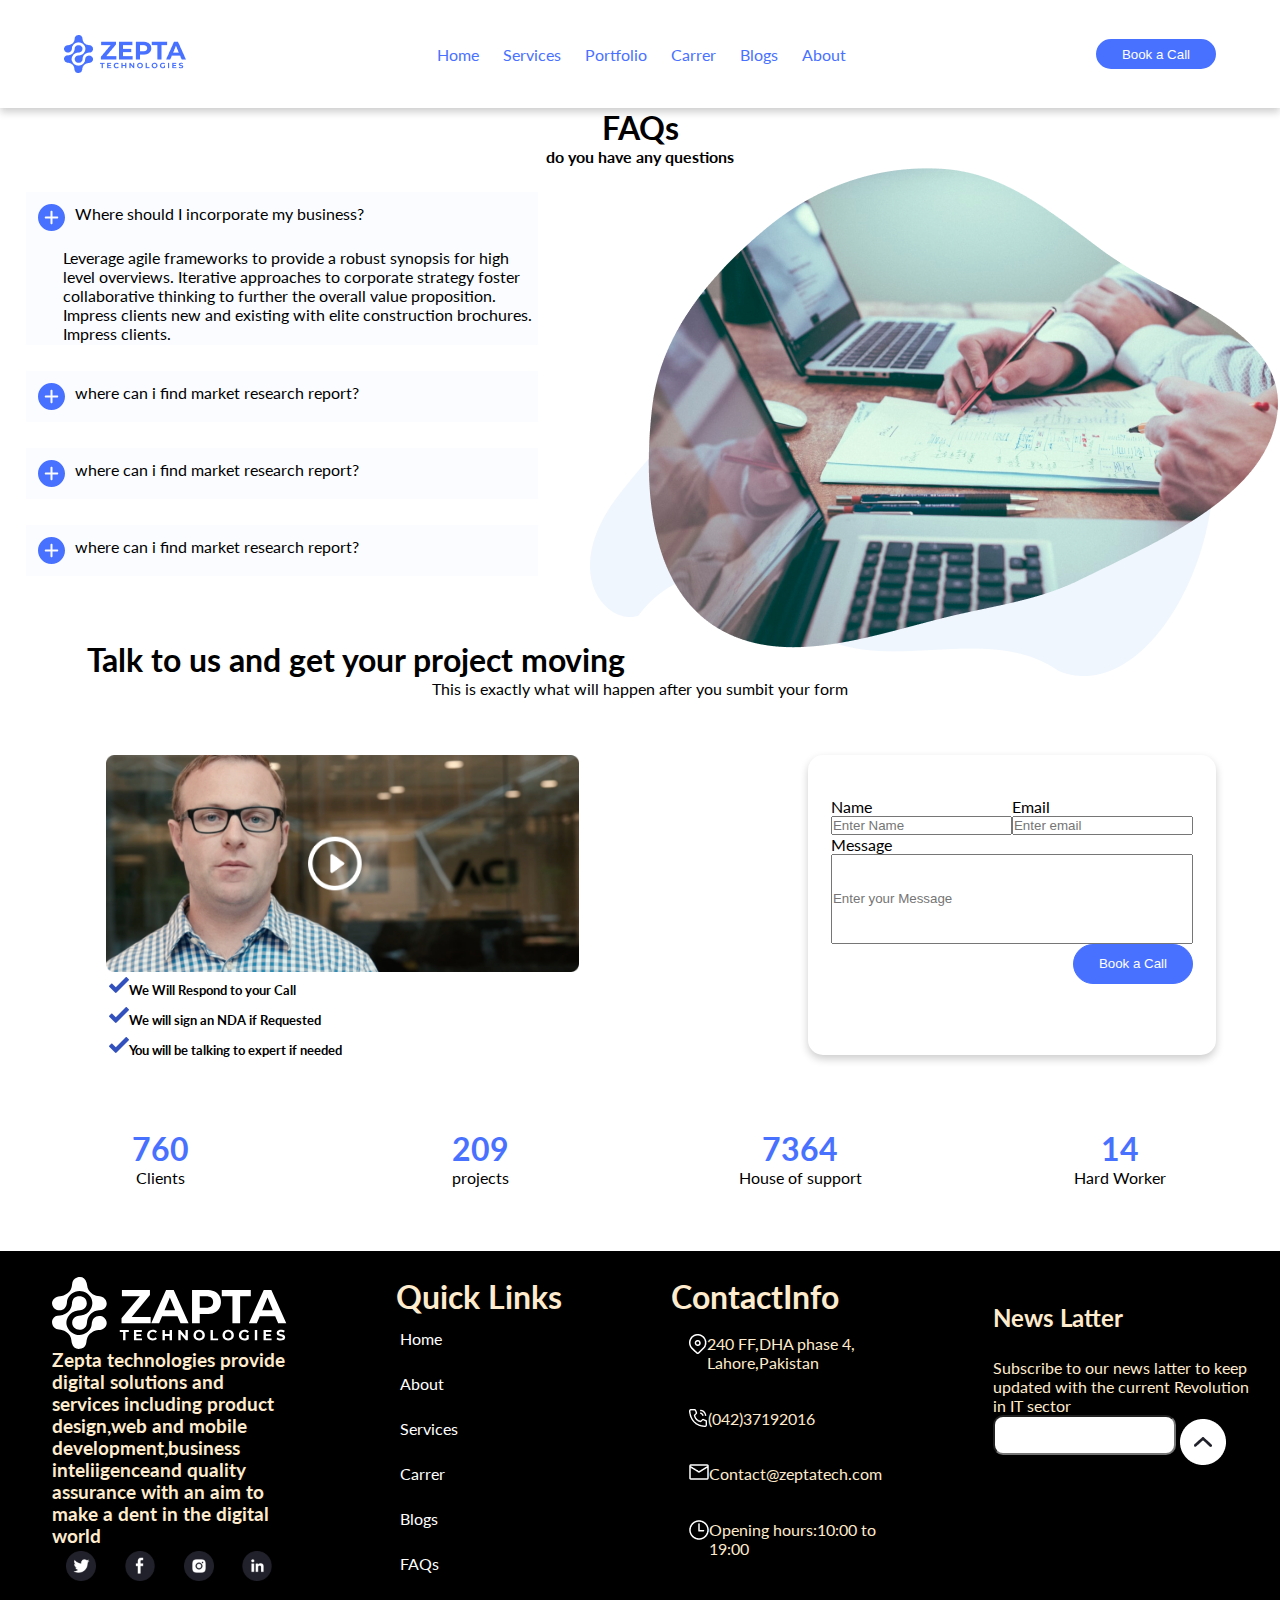
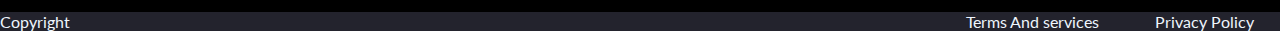
<file: Faq/faq.html>
<!DOCTYPE html>
<html lang="en">

<head>
    <meta charset="UTF-8">
    <meta http-equiv="X-UA-Compatible" content="IE=edge">
    <meta name="viewport" content="width=device-width, initial-scale=1.0">
    <title>FAQ</title>
    <link rel="stylesheet" href="faq.css">
    <link rel="stylesheet" href="https://cdnjs.cloudflare.com/ajax/libs/font-awesome/4.7.0/css/font-awesome.min.css">
    <script type="text/javaScript" src="faq.js" ></script>
</head>

<body>
    <!---------------Header--------------------->

    <header class="faq-header-nav">
        <img src="/services/services1/images/header/logo.png" alt="Logo" class="logo">

        <div class="header-navbar">

            <a href="/index.html" id="topnav123">Home</a>

            <service class="service-drop-down">

                <a href="#"> Services</a>
                <ul class="service-drop-contents">
                    <li><a href="/services/services1/services1.html">service 1</a></li>
                    <li><a href="/services/services2/services2.html">service 2</a></li>
                </ul>

            </service>

            <a href="#">Portfolio</a>

            <career class="career-drop-down">
                <a href="#">Carrer</a>
                <ul class="career-drop-contents">
                    <li><a href="/career/career1/career1.html">Career 1</a></li>
                    <li><a>Career 2</a></li>
                    <li><a>Career 3</a></li>
                </ul>
            </career>

            <blogs class="blogs-drop-down">

                <a href="#">Blogs</a>
                <ul class="blogs-drop-contents">
                    <li><a href="blogs1.html">blog1</a></li>
                    <li><a href="/blogs/blogs2/blog.html">blog2</a></li>

                </ul>

            </blogs>
            <a href="/about/about.html">About</a>

        </div>

        <input type="button" value="Book a Call" class="header-button">

    </header>

    <!------------------------------------FAQ show-case-------------------------------------------->
    <div class="faq-intro">
        <h1>FAQs</h1>
        <h4>do you have any questions</h4>
    </div>
    <div class="faq-detail">
        <img src="images/faq.png" class="faq-img">

        <div class="business">
            <img src="images/plus.svg" alt="" class="icon-plus" id="plus-icon" onclick="changefunction()">
            <div class= "business-question" >
                Where should I incorporate my business?
            </div>
            <div class="business-ans" id="bus-ans" onclick="changefunction()">
                Leverage agile frameworks to provide a robust synopsis for high level overviews. Iterative approaches to
                corporate strategy foster collaborative thinking to further the overall value proposition. Impress
                clients new and existing with elite construction brochures. Impress clients.
            </div>
        </div>
        <div class="research">
            <img src="images/plus.svg" alt="" class="icon-plus" id="plus-icon" >
            <div class="research-question">
                where can i find market research report?
            </div>
            <div class="research-ans">
                
            </div>
        </div>
        <div class="chemicals">
            <img src="images/plus.svg" alt="" class="icon-plus" id="plus-icon" >
            <div class="chemical-question">
                where can i find market research report?
            </div>
            <div class="chemical-ans">
                
            </div>
        </div>
        <div class="company">
        <img src="images/plus.svg" alt="" class="icon-plus" id="plus-icon" >
            <div class="company-question">
                where can i find market research report?
            </div>
            <div class="company-ans">
            </div>

    </div>

    <!------------------------------------Talk to us -------------------------------------------->
    <div class="talk">
        <h1>Talk to us and get your project moving</h1>
        <p>This is exactly what will happen after you sumbit your form</p>
        <div class="talk-showcase-flex">
            <div class="video-text-flex">
                <div class="video-container">
                    <img src="/services/services1/images/talk-to-us/talk.png" height=30% width=85%>
                </div>
                <div class="talk-showcase-text">
                    <h5><img src="/images/fifthShowCase/tik.svg" alt="" class="tik">We Will Respond to your Call</h5>
                    <h5><img src="/images/fifthShowCase/tik.svg" alt="" class="tik">We will sign an NDA if Requested
                    </h5>
                    <h5><img src="/images/fifthShowCase/tik.svg" alt="" class="tik">You will be talking to expert if
                        needed</h5>
                </div>
            </div>
            <div class="form-container">
                <form class="talk-showcase-form">
                    <div class="flex-container">
                        <div class="first-flex">
                            <label for="name">Name</label>
                            <input type="text" name="name" placeholder="Enter Name">
                        </div>
                        <div class="second-flex">
                            <label for="email">Email</label>
                            <input type="text" name="email" placeholder="Enter email">
                        </div>
                    </div>
                    <div class="third-flex">
                        <label for="Message">Message</label>
                        <input type="text" name="message" placeholder="Enter your Message" style="height: 90px;">
                    </div>
                    <input type="button" value="Book a Call" class="talk-showcase-button">
                </form>
            </div>
        </div>
    </div>
    <!------------------------------STATS---------------------------------------------->

    <div class="stats">
        <div class="stats-grid">
            <h1 class="stats-heading">760</h1>
            <h1 class="stats-heading">209</h1>
            <h1 class="stats-heading">7364</h1>
            <h1 class="stats-heading">14</h1>
            <p>Clients</p>
            <p>projects</p>
            <p>House of support</p>
            <p>Hard Worker</p>
        </div>
    </div>
    <!---------------------------------------Footer------------------------------------>
    <footer class="foter">
        <div class="main-foter-grid">
            <div class="zepta-flex">
                <img src="/images/foter/Group 16324.svg" alt="">
                <h3 class="footer-text">Zepta technologies provide digital solutions and services including product
                    design,web and mobile development,business inteliigenceand quality assurance with an aim to make a
                    dent in the digital world</h3>
                <div class="socialmedia-flex">
                    <img src="/images/foter/social-media-icon/twitter.png" alt="" class="socialmedia-icon">
                    <img src="/images/foter/social-media-icon/facebook.png" alt="" class="socialmedia-icon">
                    <img src="/images/foter/social-media-icon/instagram.png" alt="" class="socialmedia-icon">
                    <img src="/images/foter/social-media-icon/link.png" alt="" class="socialmedia-icon">
                </div>
            </div>

            <div class="quick-links">
                <h1>Quick Links</h1>
                <ul class="quicklist">
                    <li><a href="zepta.html">Home</a></li>
                    <li><a href="/about/about.html">About</a></li>
                    <li>
                        <service class="service-drop-down">

                            <a href="#"> Services</a>
                            <ul class="service-drop-contents">
                                <li><a href="services1.html">service 1</a></li>
                                <li><a href="../services2/services2.html">service 2</a></li>
                            </ul>

                        </service>
                    </li>
                    <li>
                        <career class="career-drop-down">
                            <a href="#">Carrer</a>
                            <ul class="career-drop-contents">
                                <li><a href="/career/career1/career1.html">Career 1</a></li>
                                <li><a>Career 2</a></li>
                                <li><a>Career 3</a></li>
                            </ul>
                        </career>
                    </li>
                    <li>
                        <blogs class="blogs-drop-down">

                            <a href="#">Blogs</a>
                            <ul class="blogs-drop-contents">
                                <li><a href="/blogs/blogs1/blogs1.html">blog1</a></li>
                                <li><a href="/blogs/blogs2/blog.html">blog2</a></li>

                            </ul>

                        </blogs>
                    </li>
                    <li><a href="faq.html">FAQs</a></li>
                </ul>
            </div>
            <div class="contacts">
                <h1>ContactInfo</h1>
                <ul class="contact-list">

                    <li>
                        <div class="adress">
                            <img src="/images/foter/ContactIcon/adress.png" alt="" class="adress-icon">
                            <p>240 FF,DHA phase 4, Lahore,Pakistan</p>
                        </div>
                    </li>

                    <li>
                        <div class="phone">
                            <img src="/images/foter/ContactIcon/phone.png" alt="" class="phone-icon">
                            <p>(042)37192016</p>
                        </div>
                    </li>

                    <li>
                        <div class="email">
                            <img src="/images/foter/ContactIcon/email.png" alt="" class="email-icon">
                            <p>Contact@zeptatech.com</p>
                        </div>
                    </li>
                    <li>
                        <div class="timing">
                            <img src="/images/foter/ContactIcon/timing.png" alt="" class="timing-icon">
                            <p>Opening hours:10:00 to 19:00</p>
                        </div>
                    </li>
                </ul>
            </div>

            <div class="news">
                <h2>News Latter</h2>
                <p style="margin-top: 10%;">Subscribe to our news latter to keep updated with the current Revolution in
                    IT sector</p>
                <div class="contactinfo-flex"> <input type="text" name="newsLatter"
                        style="border-radius: 10px;width:70%; height:40px;"> <a href="#topnav123"><img
                            src="/images/foter/top.png" alt=""></a></div>
            </div>



        </div>

    </footer>
    <div class="foter-navigaton">
        <a href="#" class="footer-Copyright">Copyright</a>
        <a href="#" class="footer-PrivacyPolicy">Privacy Policy</a>
        <a href="#" class="footer-Terms-And-Services">Terms And services</a>

    </div>
</body>

</html>
</file>
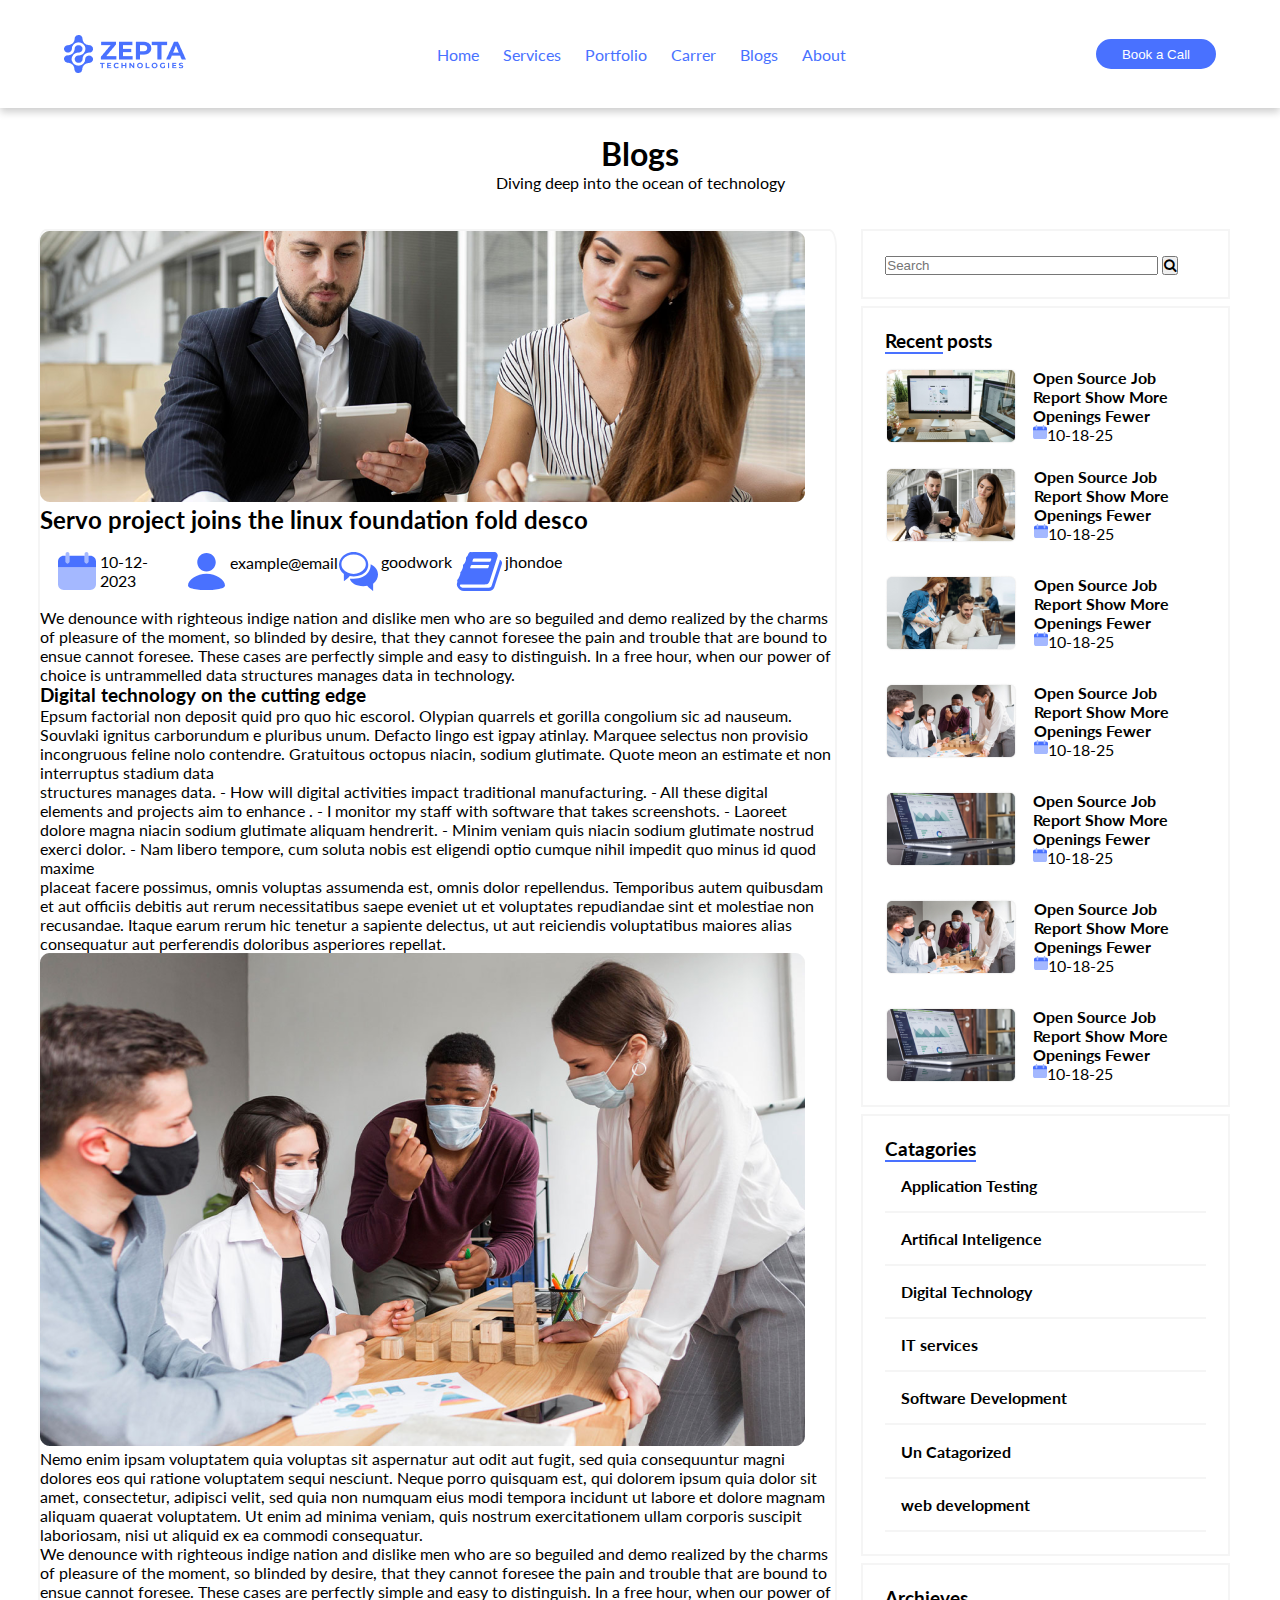
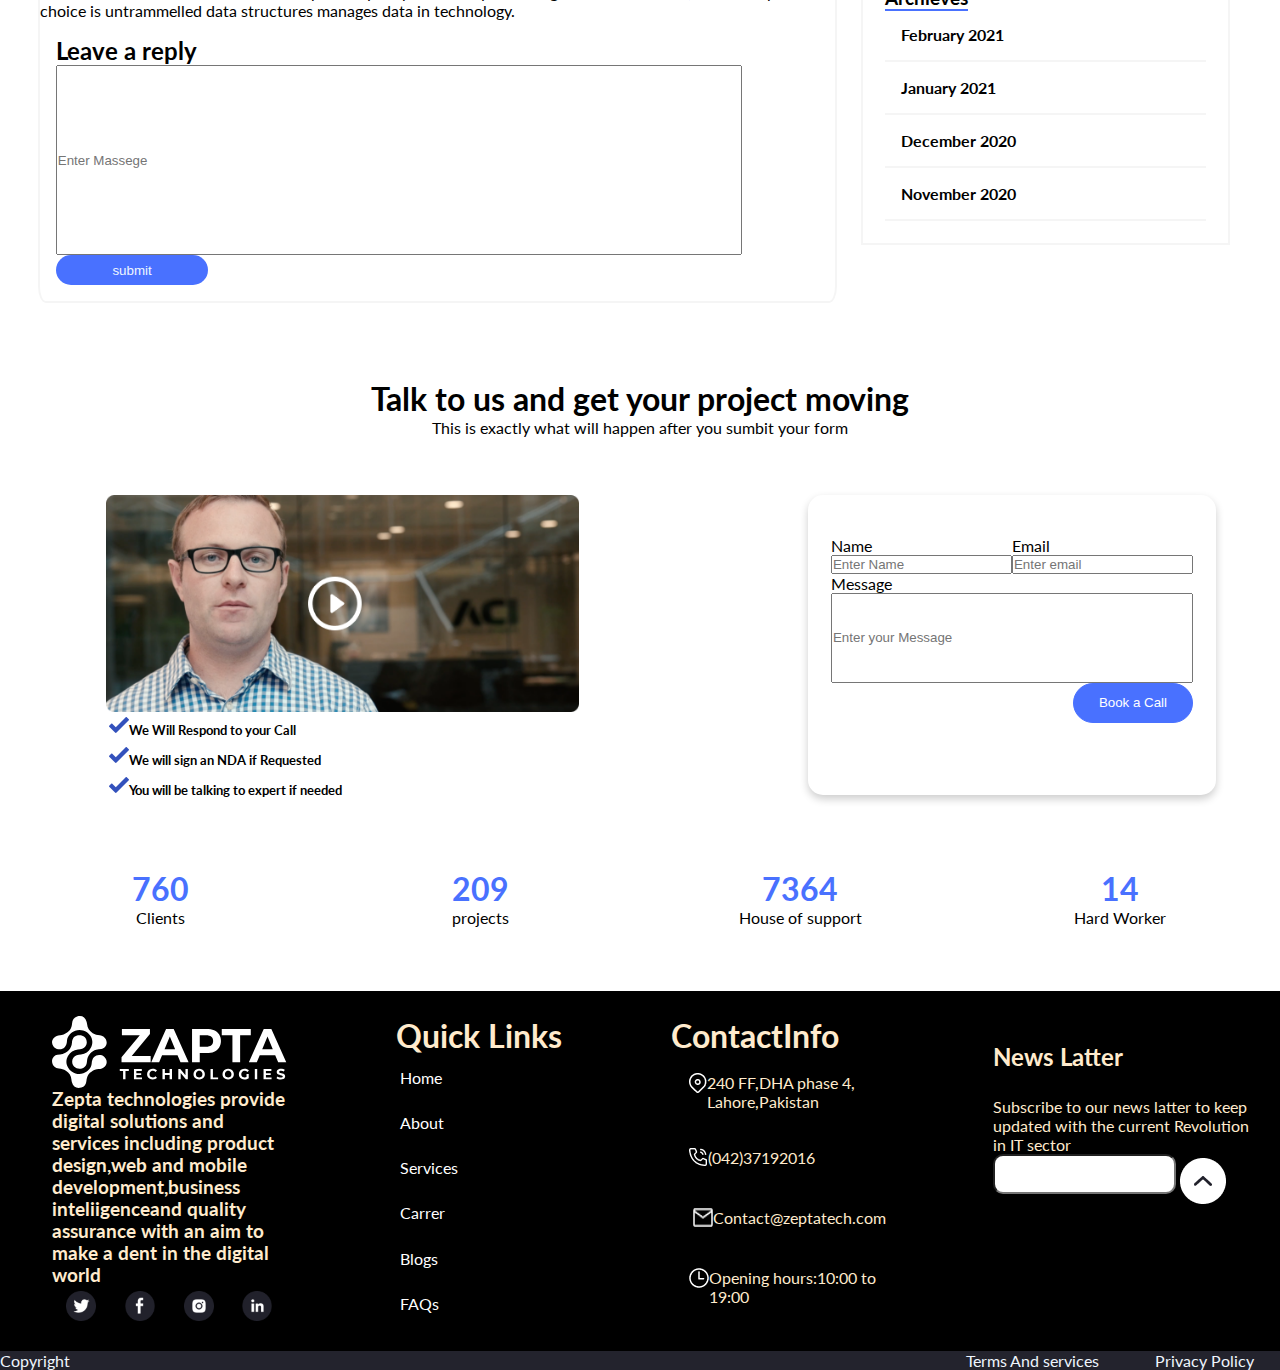
<file: blogs/blogs1/blogs1.html>
<!DOCTYPE html>
<html lang="en">

<head>
    <meta charset="UTF-8">
    <meta http-equiv="X-UA-Compatible" content="IE=edge">
    <meta name="viewport" content="width=device-width, initial-scale=1.0">
    <title>Blogs1</title>
    <link rel="stylesheet" href="blogs1.css">
    <link rel="stylesheet" href="https://cdnjs.cloudflare.com/ajax/libs/font-awesome/4.7.0/css/font-awesome.min.css">

</head>

<body>
    <!---------------Header--------------------->

    <header class="blog1-header-nav">
        <img src="/services/services1/images/header/logo.png" alt="Logo" class="logo">

        <div class="header-navbar">

            <a href="/index.html" id="topnav123">Home</a>

            <service class="service-drop-down">

                <a href="#"> Services</a>
                <ul class="service-drop-contents">
                    <li><a href="/services/services1/services1.html">service 1</a></li>
                    <li><a href="/services/services2/services2.html">service 2</a></li>
                </ul>

            </service>

            <a href="#">Portfolio</a>

            <career class="career-drop-down">
                <a href="#">Carrer</a>
                <ul class="career-drop-contents">
                    <li><a href="/career/career1/career1.html">Career 1</a></li>
                    <li><a>Career 2</a></li>
                    <li><a>Career 3</a></li>
                </ul>
            </career>

            <blogs class="blogs-drop-down">

                <a href="#">Blogs</a>
                <ul class="blogs-drop-contents">
                    <li><a href="blogs1.html">blog1</a></li>
                    <li><a href="/blogs/blogs2/blog.html">blog2</a></li>

                </ul>

            </blogs>
            <a href="/about/about.html">About</a>

        </div>

        <input type="button" value="Book a Call" class="header-button">
    </header>
    <!------------------------------------Blogs-Intro -------------------------------------------->
    <div class="blog-intro">
        <h1>Blogs</h1>
        <p>Diving deep into the ocean of technology</p>
    </div>
    <!------------------------------------Blogs-main -------------------------------------------->
    <div class="after">
        <div class="main-blogs">
            <img src="/blogs/blogs1/images/image1.png" alt="" class="main-blog-one">
            <h2>Servo project joins the linux foundation fold desco </h2>

            <div class="contact-flex">

                <div class="date">
                    <img src="/blogs/blogs1/images/date.svg" alt="" class="date">
                    <p class="date">10-12-2023</p>
                </div>

                <div class="email">
                    <img src="/blogs/blogs1/images/email.svg" alt="" class="email">
                    <p class="email">example@email</p>
                </div>

                <div class="comments">
                    <img src="/blogs/blogs1/images/coments.svg" alt="" class="comments">
                    <p class="comments">goodwork </p>
                </div>

                <div class="facebook">
                    <img src="/blogs/blogs1/images/fa_book.svg" alt="" class="facebook">
                    <p class="facebook">jhondoe</p>
                </div>
            </div>
            <p>We denounce with righteous indige nation and dislike men who are so beguiled and demo realized by the
                charms of pleasure of the moment, so blinded by desire, that they cannot foresee the pain and trouble
                that are bound to ensue cannot foresee. These cases are perfectly simple and easy to distinguish. In a
                free hour, when our power of choice is untrammelled data structures manages data in technology.</p>
            <h3> Digital technology on the cutting edge</h3>
            <p>Epsum factorial non deposit quid pro quo hic escorol. Olypian quarrels et gorilla congolium sic ad
                nauseum. Souvlaki ignitus carborundum e pluribus unum. Defacto lingo est igpay atinlay. Marquee selectus
                non provisio incongruous feline nolo contendre. Gratuitous octopus niacin, sodium glutimate. Quote meon
                an estimate et non interruptus stadium data <br> structures manages data. - How will digital activities
                impact traditional manufacturing. - All these digital elements and projects aim to enhance . - I monitor
                my staff with software that takes screenshots. - Laoreet dolore magna niacin sodium glutimate aliquam
                hendrerit. - Minim veniam quis niacin sodium glutimate nostrud exerci dolor. - Nam libero tempore, cum
                soluta nobis est eligendi optio cumque nihil impedit quo minus id quod maxime <br> placeat facere
                possimus, omnis voluptas assumenda est, omnis dolor repellendus. Temporibus autem quibusdam et aut
                officiis debitis aut rerum necessitatibus saepe eveniet ut et voluptates repudiandae sint et molestiae
                non recusandae. Itaque earum rerum hic tenetur a sapiente delectus, ut aut reiciendis voluptatibus
                maiores alias consequatur aut perferendis doloribus asperiores repellat.</p>
            <img src="/blogs/blogs1/images/img2.png" alt="" class="main-blog-two">
            <p>Nemo enim ipsam voluptatem quia voluptas sit aspernatur aut odit aut fugit, sed quia consequuntur magni
                dolores eos qui ratione voluptatem sequi nesciunt. Neque porro quisquam est, qui dolorem ipsum quia
                dolor sit amet, consectetur, adipisci velit, sed quia non numquam eius modi tempora incidunt ut labore
                et dolore magnam aliquam quaerat voluptatem. Ut enim ad minima veniam, quis nostrum exercitationem ullam
                corporis suscipit laboriosam, nisi ut aliquid ex ea commodi consequatur.</p>
            <p>We denounce with righteous indige nation and dislike men who are so beguiled and demo realized by the
                charms of pleasure of the moment, so blinded by desire, that they cannot foresee the pain and trouble
                that are bound to ensue cannot foresee. These cases are perfectly simple and easy to distinguish. In a
                free hour, when our power of choice is untrammelled data structures manages data in technology.</p>
                
                <div class="reply">
                    <h2>Leave a reply</h1>
                        <input type="text" name="reply" placeholder="Enter Massege" ><br>
                        <button>submit</button>
                     </div>
                
            </div>
        
        <!------------------------------------Blogs-side -------------------------------------------->
        <div class="side-blogs">
            <div class="search-bar">
                <input type="text" placeholder="Search" class="blog-search-bar">
                <button class="blog-search-btn"><i class="fa fa-search"></i></button>
            </div>
            <div class="posts">
                <h3 style="display: inline;border-bottom:2px solid #4971FF;">Recent</h3>
                <h3 style="display: inline;">posts</h3>

                <div class="post-one">
                    <img src="/blogs/blogs1/images/postone.png" alt="" class="imge-post-one">
                    <h4 class="heading-post-one">Open Source Job Report Show More Openings Fewer</h4>
                    <img src="/blogs/blogs1/images/date.svg" alt="" class="icon-post-one">
                    <p class="para-post-one">10-18-25</p>
                </div>

                <div class="post-two">
                    <img src="/blogs/blogs1/images/post2.png" alt="" class="imge-post-one">
                    <h4 class="heading-post-one">Open Source Job Report Show More Openings Fewer</h4>
                    <img src="/blogs/blogs1/images/date.svg" alt="" class="icon-post-one">
                    <p class="para-post-one">10-18-25</p>
                </div>

                <div class="post-three">
                    <img src="/blogs/blogs1/images/post3.png" alt="" class="imge-post-one">
                    <h4 class="heading-post-one">Open Source Job Report Show More Openings Fewer</h4>
                    <img src="/blogs/blogs1/images/date.svg" alt="" class="icon-post-one">
                    <p class="para-post-one">10-18-25</p>
                </div>

                <div class="post-four">
                    <img src="/blogs/blogs1/images/post4.png" alt="" class="imge-post-one">
                    <h4 class="heading-post-one">Open Source Job Report Show More Openings Fewer</h4>
                    <img src="/blogs/blogs1/images/date.svg" alt="" class="icon-post-one">
                    <p class="para-post-one">10-18-25</p>
                </div>

                <div class="post-five">
                    <img src="/blogs/blogs1/images/post5.png" alt="" class="imge-post-one">
                    <h4 class="heading-post-one">Open Source Job Report Show More Openings Fewer</h4>
                    <img src="/blogs/blogs1/images/date.svg" alt="" class="icon-post-one">
                    <p class="para-post-one">10-18-25</p>
                </div>

                <div class="post-six">
                    <img src="/blogs/blogs1/images/post6.png" alt="" class="imge-post-one">
                    <h4 class="heading-post-one">Open Source Job Report Show More Openings Fewer</h4>
                    <img src="/blogs/blogs1/images/date.svg" alt="" class="icon-post-one">
                    <p class="para-post-one">10-18-25</p>
                </div>

                <div class="post-seven">
                    <img src="/blogs/blogs1/images/post5.png" alt="" class="imge-post-one">
                    <h4 class="heading-post-one">Open Source Job Report Show More Openings Fewer</h4>
                    <img src="/blogs/blogs1/images/date.svg" alt="" class="icon-post-one">
                    <p class="para-post-one">10-18-25</p>
                </div>

            </div>
            
            <div class="catagories">
                <h3>Catagories</h3>
                <h4>Application Testing</h4>
                <h4>Artifical Inteligence</h4>
                <h4>Digital Technology</h4>
                <h4>IT services</h4>
                <h4>Software Development</h4>
                <h4>Un Catagorized</h4>
                <h4>web development</h4>
            </div>
            
            <div class="archievs">
             <h3>Archieves</h3>
             <h4>February 2021 </h4>
             <h4>January 2021</h4>
             <h4>December 2020</h4>
             <h4>November 2020</h4>
            </div>
        </div>

    </div>
    <!------------------------------------Talk to us -------------------------------------------->
    <div class="talk">
        <h1>Talk to us and get your project moving</h1>
        <p>This is exactly what will happen after you sumbit your form</p>
        <div class="talk-showcase-flex">
            <div class="video-text-flex">
                <div class="video-container">
                    <img src="/services/services1/images/talk-to-us/talk.png" height=30% width=85%>
                </div>
                <div class="talk-showcase-text">
                    <h5><img src="/images/fifthShowCase/tik.svg" alt="" class="tik">We Will Respond to your Call</h5>
                    <h5><img src="/images/fifthShowCase/tik.svg" alt="" class="tik">We will sign an NDA if Requested
                    </h5>
                    <h5><img src="/images/fifthShowCase/tik.svg" alt="" class="tik">You will be talking to expert if
                        needed</h5>
                </div>
            </div>
            <div class="form-container">
                <form class="talk-showcase-form">
                    <div class="flex-container">
                        <div class="first-flex">
                            <label for="name">Name</label>
                            <input type="text" name="name" placeholder="Enter Name">
                        </div>
                        <div class="second-flex">
                            <label for="email">Email</label>
                            <input type="text" name="email" placeholder="Enter email">
                        </div>
                    </div>
                    <div class="third-flex">
                        <label for="Message">Message</label>
                        <input type="text" name="message" placeholder="Enter your Message" style="height: 90px;">
                    </div>
                    <input type="button" value="Book a Call" class="talk-showcase-button">
                </form>
            </div>
        </div>
    </div>
    <!------------------------------STATS---------------------------------------------->

    <div class="stats">
        <div class="stats-grid">
            <h1 class="stats-heading">760</h1>
            <h1 class="stats-heading">209</h1>
            <h1 class="stats-heading">7364</h1>
            <h1 class="stats-heading">14</h1>
            <p>Clients</p>
            <p>projects</p>
            <p>House of support</p>
            <p>Hard Worker</p>
        </div>
    </div>
    <!---------------------------------------Footer------------------------------------>
    <footer class="foter">
        <div class="main-foter-grid">
            <div class="zepta-flex">
                <img src="/images/foter/Group 16324.svg" alt="">
                <h3 class="footer-text">Zepta technologies provide digital solutions and services including product
                    design,web and mobile development,business inteliigenceand quality assurance with an aim to make a
                    dent in the digital world</h3>
                <div class="socialmedia-flex">
                    <img src="/images/foter/social-media-icon/twitter.png" alt="" class="socialmedia-icon">
                    <img src="/images/foter/social-media-icon/facebook.png" alt="" class="socialmedia-icon">
                    <img src="/images/foter/social-media-icon/instagram.png" alt="" class="socialmedia-icon">
                    <img src="/images/foter/social-media-icon/link.png" alt="" class="socialmedia-icon">
                </div>
            </div>

            <div class="quick-links">
                <h1>Quick Links</h1>
                <ul class="quicklist">
                    <li><a href="zepta.html">Home</a></li>
                    <li><a href="/about/about.html">About</a></li>
                    <li>
                        <service class="service-drop-down">

                            <a href="#"> Services</a>
                            <ul class="service-drop-contents">
                                <li><a href="services1.html">service 1</a></li>
                                <li><a href="../services2/services2.html">service 2</a></li>
                            </ul>

                        </service>
                    </li>
                    <li>
                        <career class="career-drop-down">
                            <a href="#">Carrer</a>
                            <ul class="career-drop-contents">
                                <li><a href="/career/career1/career1.html">Career 1</a></li>
                                <li><a>Career 2</a></li>
                                <li><a>Career 3</a></li>
                            </ul>
                        </career>
                    </li>
                    <li>
                        <blogs class="blogs-drop-down">

                            <a href="#">Blogs</a>
                            <ul class="blogs-drop-contents">
                                <li><a href="/blogs/blogs1/blogs1.html">blog1</a></li>
                                <li><a href="/blogs/blogs2/blog.html">blog2</a></li>

                            </ul>

                        </blogs>
                    </li>
                    <li><a href="/Faq/faq.html">FAQs</a></li>
                </ul>
            </div>
            <div class="contacts">
                <h1>ContactInfo</h1>
                <ul class="contact-list">

                    <li>
                        <div class="adress">
                            <img src="/images/foter/ContactIcon/adress.png" alt="" class="adress-icon">
                            <p>240 FF,DHA phase 4, Lahore,Pakistan</p>
                        </div>
                    </li>

                    <li>
                        <div class="phone">
                            <img src="/images/foter/ContactIcon/phone.png" alt="" class="phone-icon">
                            <p>(042)37192016</p>
                        </div>
                    </li>

                    <li>
                        <div class="email">
                            <img src="/images/foter/ContactIcon/email.png" alt="" class="email-icon">
                            <p>Contact@zeptatech.com</p>
                        </div>
                    </li>
                    <li>
                        <div class="timing">
                            <img src="/images/foter/ContactIcon/timing.png" alt="" class="timing-icon">
                            <p>Opening hours:10:00 to 19:00</p>
                        </div>
                    </li>
                </ul>
            </div>

            <div class="news">
                <h2>News Latter</h2>
                <p style="margin-top: 10%;">Subscribe to our news latter to keep updated with the current Revolution in
                    IT sector</p>
                <div class="contactinfo-flex"> <input type="text" name="newsLatter"
                        style="border-radius: 10px;width:70%; height:40px;"> <a href="#topnav123"><img
                            src="/images/foter/top.png" alt=""></a></div>
            </div>



        </div>

    </footer>
    <div class="foter-navigaton">
        <a href="#" class="footer-Copyright">Copyright</a>
        <a href="#" class="footer-PrivacyPolicy">Privacy Policy</a>
        <a href="#" class="footer-Terms-And-Services">Terms And services</a>

    </div>

</body>

</html>
</file>
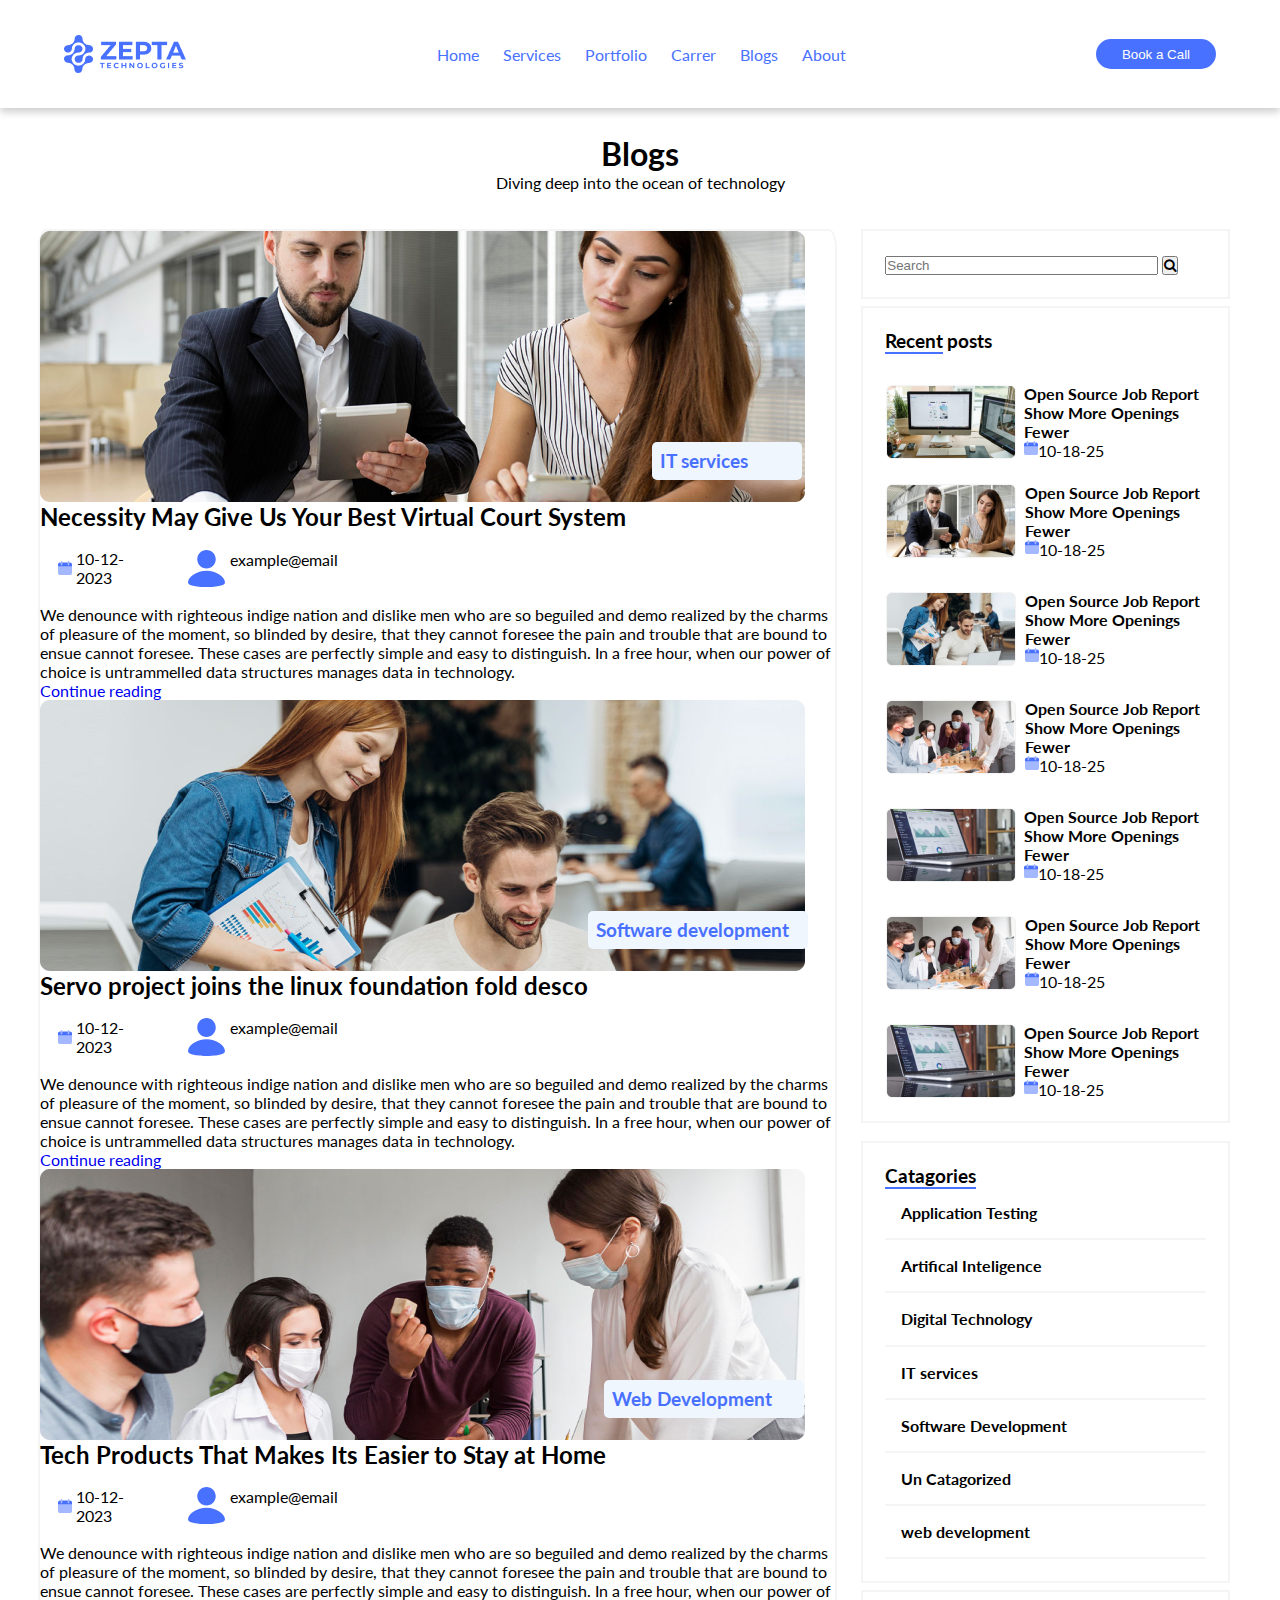
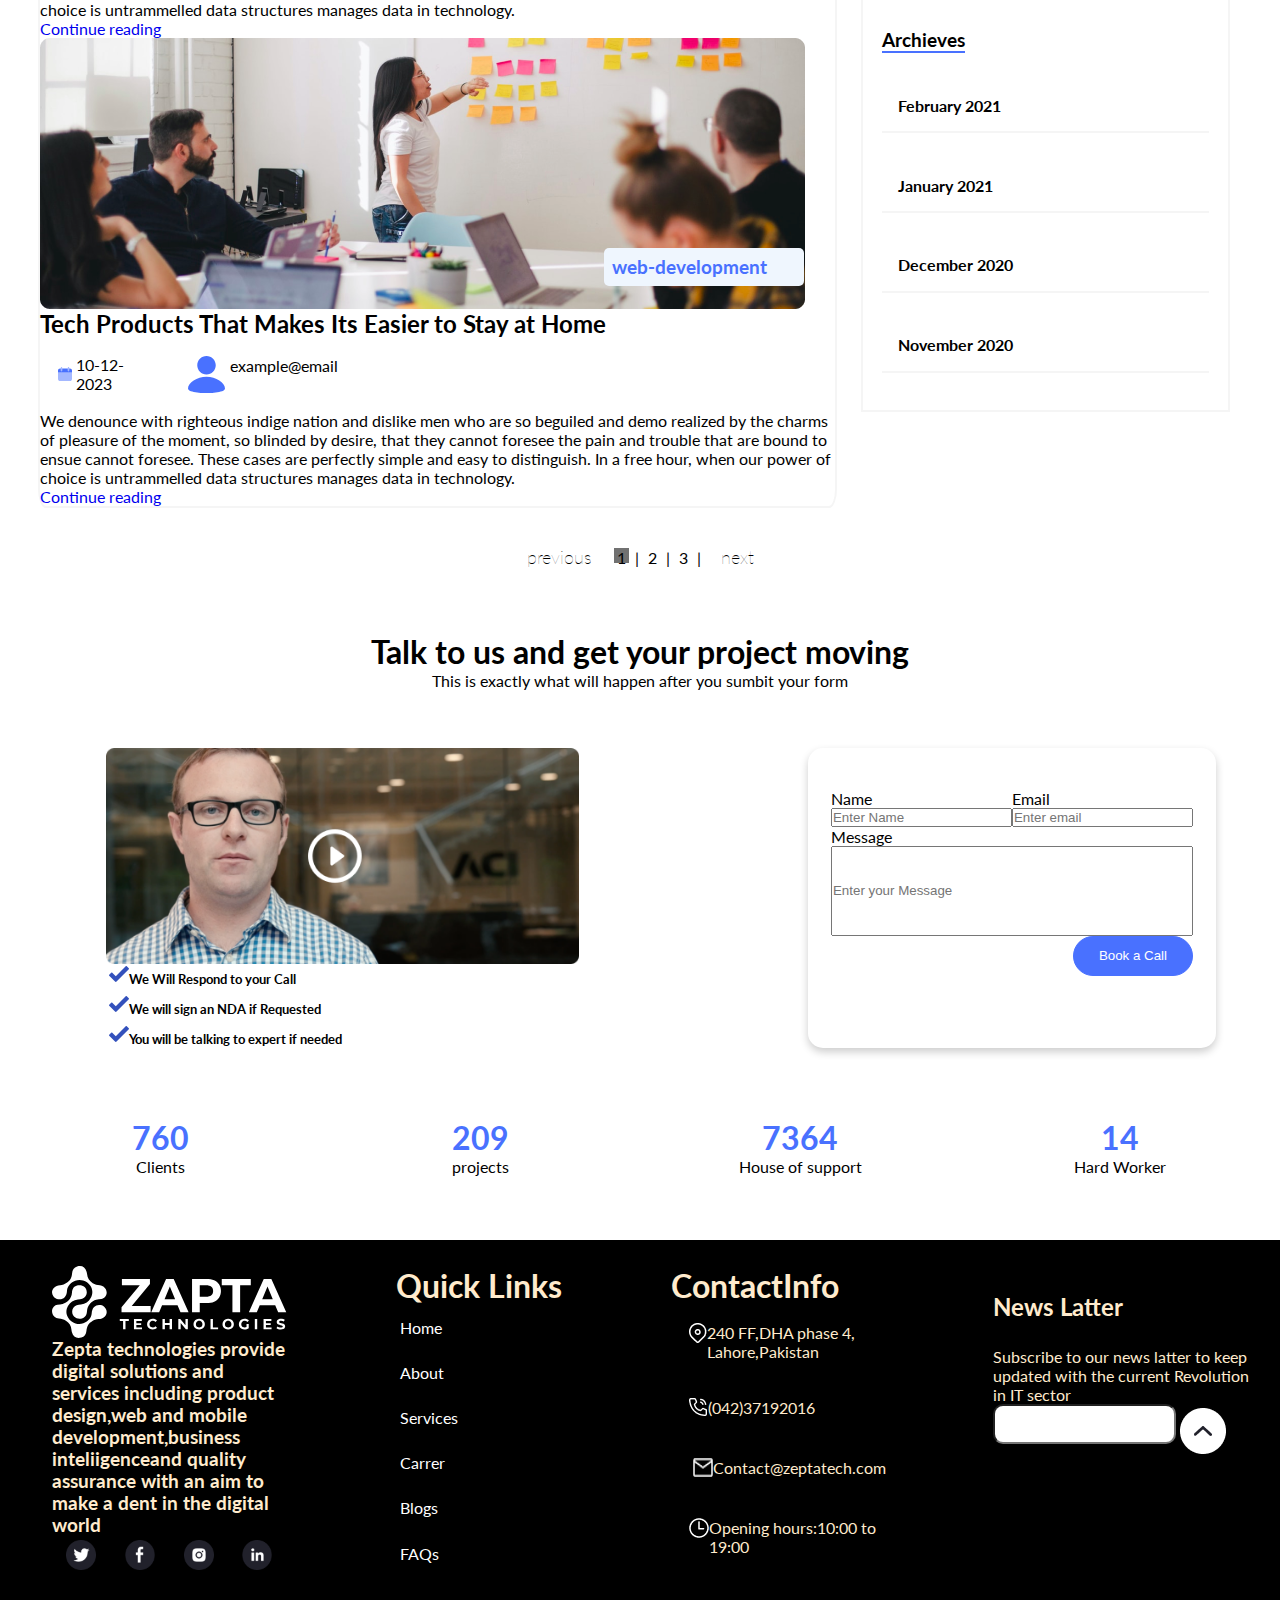
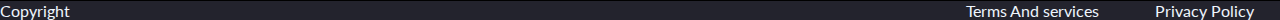
<file: blogs/blogs2/blog.html>
<!DOCTYPE html>
<html lang="en">

<head>
    <meta charset="UTF-8">
    <meta http-equiv="X-UA-Compatible" content="IE=edge">
    <meta name="viewport" content="width=device-width, initial-scale=1.0">
    <title>blog</title>
    <link rel="stylesheet" href="blog.css">
    <link rel="stylesheet" href="https://cdnjs.cloudflare.com/ajax/libs/font-awesome/4.7.0/css/font-awesome.min.css">
    <script type="text/javaScript" src="blog.js"></script>
</head>

<body onload="showSlides()">
    <header class="blog-header-nav">
        <img src="/services/services1/images/header/logo.png" alt="Logo" class="logo">

        <div class="header-navbar">

            <a href="/index.html" id="topnav123">Home</a>

            <service class="service-drop-down">

                <a href="#"> Services</a>
                <ul class="service-drop-contents">
                    <li><a href="/services/services1/services1.html">service 1</a></li>
                    <li><a href="/services/services2/services2.html">service 2</a></li>
                </ul>

            </service>

            <a href="#">Portfolio</a>

            <career class="career-drop-down">
                <a href="#">Carrer</a>
                <ul class="career-drop-contents">
                    <li><a href="/career/career1/career1.html">Career 1</a></li>
                    <li><a>Career 2</a></li>
                    <li><a>Career 3</a></li>
                </ul>
            </career>

            <blogs class="blogs-drop-down">

                <a href="#">Blogs</a>
                <ul class="blogs-drop-contents">
                    <li><a href="/blogs/blogs1/blogs1.html">blog1</a></li>
                    <li><a href="blog.html">blog2</a></li>

                </ul>

            </blogs>
            <a href="/about/about.html">About</a>

        </div>

        <input type="button" value="Book a Call" class="header-button">
    </header>
    <!------------------------------------Blogs-Intro -------------------------------------------->
    <div class="blog-intro">
        <h1>Blogs</h1>
        <p>Diving deep into the ocean of technology</p>
    </div>
    <!------------------------------------Blogs-main -------------------------------------------->
    <div class="after">
        <div class="main-blogs">
            <div class="slide-container">
                <div class="blog-slide fade">
                    <div class="IT-services">
                        <img src="/blogs/blogs1/images/image1.png" alt="" class="main-blog-one">
                        <div class="caption-IT">
                            <h3>IT services</h3>
                        </div>
                        <h2>Necessity May Give Us Your Best Virtual Court System </h2>

                        <div class="contact-flex">

                            <div class="date">
                                <img src="/blogs/blogs1/images/date.svg" alt="" class="date">
                                <p class="date">10-12-2023</p>
                            </div>

                            <div class="email">
                                <img src="/blogs/blogs1/images/email.svg" alt="" class="email">
                                <p class="email">example@email</p>
                            </div>


                        </div>
                        <p>We denounce with righteous indige nation and dislike men who are so beguiled and demo realized by the charms of pleasure of the moment, so blinded by desire, that they cannot foresee the pain and trouble that are bound to ensue
                            cannot foresee. These cases are perfectly simple and easy to distinguish. In a free hour, when our power of choice is untrammelled data structures manages data in technology.
                        </p>
                        <a href="#" class="continue-reading">Continue reading</a>
                    </div>
                    <div class="software-dev">
                        <img src="/blogs/blogs2/images/soft-dev.png" alt="" class="main-blog-one">
                        <div class="caption-soft">
                            <h3>Software development</h3>
                        </div>
                        <h2>Servo project joins the linux foundation fold desco </h2>

                        <div class="contact-flex">

                            <div class="date">
                                <img src="/blogs/blogs1/images/date.svg" alt="" class="date">
                                <p class="date">10-12-2023</p>
                            </div>

                            <div class="email">
                                <img src="/blogs/blogs1/images/email.svg" alt="" class="email">
                                <p class="email">example@email</p>
                            </div>


                        </div>
                        <p>We denounce with righteous indige nation and dislike men who are so beguiled and demo realized by the charms of pleasure of the moment, so blinded by desire, that they cannot foresee the pain and trouble that are bound to ensue
                            cannot foresee. These cases are perfectly simple and easy to distinguish. In a free hour, when our power of choice is untrammelled data structures manages data in technology.
                        </p>
                        <a href="#" class="continue-reading">Continue reading</a>
                    </div>
                    <div class="web-dev">
                        <img src="/blogs/blogs2/images/web-dev.png" alt="" class="main-blog-one">
                        <div class="caption-web-dev">
                            <h3>Web Development</h3>
                        </div>
                        <h2>Tech Products That Makes Its Easier to Stay at Home </h2>

                        <div class="contact-flex">

                            <div class="date">
                                <img src="/blogs/blogs1/images/date.svg" alt="" class="date">
                                <p class="date">10-12-2023</p>
                            </div>

                            <div class="email">
                                <img src="/blogs/blogs1/images/email.svg" alt="" class="email">
                                <p class="email">example@email</p>
                            </div>

                        </div>
                        <p>We denounce with righteous indige nation and dislike men who are so beguiled and demo realized by the charms of pleasure of the moment, so blinded by desire, that they cannot foresee the pain and trouble that are bound to ensue
                            cannot foresee. These cases are perfectly simple and easy to distinguish. In a free hour, when our power of choice is untrammelled data structures manages data in technology.
                        </p>
                        <a href="#" class="continue-reading">Continue reading</a>
                    </div>
                    <div class="web-devel">
                        <img src="/blogs/blogs2/images/web-de.png" alt="" class="main-blog-one">
                        <div class="caption-devel">
                            <h3>web-development</h3>
                        </div>
                        <h2>Tech Products That Makes Its Easier to Stay at Home </h2>

                        <div class="contact-flex">

                            <div class="date">
                                <img src="/blogs/blogs1/images/date.svg" alt="" class="date">
                                <p class="date">10-12-2023</p>
                            </div>

                            <div class="email">
                                <img src="/blogs/blogs1/images/email.svg" alt="" class="email">
                                <p class="email">example@email</p>
                            </div>

                        </div>
                        <p>We denounce with righteous indige nation and dislike men who are so beguiled and demo realized by the charms of pleasure of the moment, so blinded by desire, that they cannot foresee the pain and trouble that are bound to ensue
                            cannot foresee. These cases are perfectly simple and easy to distinguish. In a free hour, when our power of choice is untrammelled data structures manages data in technology.
                        </p>
                        <a href="#" class="continue-reading">Continue reading</a>
                    </div>
                </div>
                <div class="blog-slide fade">
                    <div class="web-dev">
                        <img src="/blogs/blogs2/images/web-dev.png" alt="" class="main-blog-one">
                        <div class="caption-web-dev">
                            <h3>Web Development</h3>
                        </div>
                        <h2>Tech Products That Makes Its Easier to Stay at Home </h2>

                        <div class="contact-flex">

                            <div class="date">
                                <img src="/blogs/blogs1/images/date.svg" alt="" class="date">
                                <p class="date">10-12-2023</p>
                            </div>

                            <div class="email">
                                <img src="/blogs/blogs1/images/email.svg" alt="" class="email">
                                <p class="email">example@email</p>
                            </div>

                        </div>
                        <p>We denounce with righteous indige nation and dislike men who are so beguiled and demo realized by the charms of pleasure of the moment, so blinded by desire, that they cannot foresee the pain and trouble that are bound to ensue
                            cannot foresee. These cases are perfectly simple and easy to distinguish. In a free hour, when our power of choice is untrammelled data structures manages data in technology.
                        </p>
                        <a href="#" class="continue-reading">Continue reading</a>
                    </div>
                </div>
            </div>

        </div>
        <!------------------------------------Blogs-side -------------------------------------------->
        <div class="side-blogs">
            <div class="search-bar">
                <input type="text" placeholder="Search" class="blog-search-bar">
                <button class="blog-search-btn"><i class="fa fa-search"></i></button>
            </div>
            <div class="posts">
                <h3 style="display: inline;border-bottom:2px solid #4971FF;">Recent</h3>
                <h3 style="display: inline;">posts</h3>

                <div class="post-one">
                    <img src="/blogs/blogs1/images/postone.png" alt="" class="imge-post-one">
                    <h4 class="heading-post-one">Open Source Job Report Show More Openings Fewer</h4>
                    <img src="/blogs/blogs1/images/date.svg" alt="" class="icon-post-one">
                    <p class="para-post-one">10-18-25</p>
                </div>

                <div class="post-two">
                    <img src="/blogs/blogs1/images/post2.png" alt="" class="imge-post-one">
                    <h4 class="heading-post-one">Open Source Job Report Show More Openings Fewer</h4>
                    <img src="/blogs/blogs1/images/date.svg" alt="" class="icon-post-one">
                    <p class="para-post-one">10-18-25</p>
                </div>

                <div class="post-three">
                    <img src="/blogs/blogs1/images/post3.png" alt="" class="imge-post-one">
                    <h4 class="heading-post-one">Open Source Job Report Show More Openings Fewer</h4>
                    <img src="/blogs/blogs1/images/date.svg" alt="" class="icon-post-one">
                    <p class="para-post-one">10-18-25</p>
                </div>

                <div class="post-four">
                    <img src="/blogs/blogs1/images/post4.png" alt="" class="imge-post-one">
                    <h4 class="heading-post-one">Open Source Job Report Show More Openings Fewer</h4>
                    <img src="/blogs/blogs1/images/date.svg" alt="" class="icon-post-one">
                    <p class="para-post-one">10-18-25</p>
                </div>

                <div class="post-five">
                    <img src="/blogs/blogs1/images/post5.png" alt="" class="imge-post-one">
                    <h4 class="heading-post-one">Open Source Job Report Show More Openings Fewer</h4>
                    <img src="/blogs/blogs1/images/date.svg" alt="" class="icon-post-one">
                    <p class="para-post-one">10-18-25</p>
                </div>

                <div class="post-six">
                    <img src="/blogs/blogs1/images/post6.png" alt="" class="imge-post-one">
                    <h4 class="heading-post-one">Open Source Job Report Show More Openings Fewer</h4>
                    <img src="/blogs/blogs1/images/date.svg" alt="" class="icon-post-one">
                    <p class="para-post-one">10-18-25</p>
                </div>

                <div class="post-seven">
                    <img src="/blogs/blogs1/images/post5.png" alt="" class="imge-post-one">
                    <h4 class="heading-post-one">Open Source Job Report Show More Openings Fewer</h4>
                    <img src="/blogs/blogs1/images/date.svg" alt="" class="icon-post-one">
                    <p class="para-post-one">10-18-25</p>
                </div>

            </div>

            <div class="catagories">
                <h3>Catagories</h3>
                <h4>Application Testing</h4>
                <h4>Artifical Inteligence</h4>
                <h4>Digital Technology</h4>
                <h4>IT services</h4>
                <h4>Software Development</h4>
                <h4>Un Catagorized</h4>
                <h4>web development</h4>
            </div>

            <div class="archievs">
                <h3>Archieves</h3>
                <h4>February 2021 </h4>
                <h4>January 2021</h4>
                <h4>December 2020</h4>
                <h4>November 2020</h4>
            </div>
        </div>
    </div>
    <!------------------------------------Slide navigation-------------------------------------------->
    <div class="slide-nav">
        <span class="prev" onclick="plusSlides(-1)">previous</span>
        <span class="dot" onclick="currentSlide(1)">1</span>
        <span>|</span>
        <span class="dot" onclick="currentSlide(2)">2</span>
        <span>|</span>
        <span class="dot" onclick="currentSlide(3)">3</span>
        <span>|</span>
        <span class="next" onclick="plusSlides(1)">next</span>

    </div>

    <!------------------------------------Talk to us -------------------------------------------->
    <div class="talk">
        <h1>Talk to us and get your project moving</h1>
        <p>This is exactly what will happen after you sumbit your form</p>
        <div class="talk-showcase-flex">
            <div class="video-text-flex">
                <div class="video-container">
                    <img src="/services/services1/images/talk-to-us/talk.png" height=30% width=85%>
                </div>
                <div class="talk-showcase-text">
                    <h5><img src="/images/fifthShowCase/tik.svg" alt="" class="tik">We Will Respond to your Call</h5>
                    <h5><img src="/images/fifthShowCase/tik.svg" alt="" class="tik">We will sign an NDA if Requested
                    </h5>
                    <h5><img src="/images/fifthShowCase/tik.svg" alt="" class="tik">You will be talking to expert if needed
                    </h5>
                </div>
            </div>
            <div class="form-container">
                <form class="talk-showcase-form">
                    <div class="flex-container">
                        <div class="first-flex">
                            <label for="name">Name</label>
                            <input type="text" name="name" placeholder="Enter Name">
                        </div>
                        <div class="second-flex">
                            <label for="email">Email</label>
                            <input type="text" name="email" placeholder="Enter email">
                        </div>
                    </div>
                    <div class="third-flex">
                        <label for="Message">Message</label>
                        <input type="text" name="message" placeholder="Enter your Message" style="height: 90px;">
                    </div>
                    <input type="button" value="Book a Call" class="talk-showcase-button">
                </form>
            </div>
        </div>
    </div>
    <!------------------------------STATS---------------------------------------------->

    <div class="stats">
        <div class="stats-grid">
            <h1 class="stats-heading">760</h1>
            <h1 class="stats-heading">209</h1>
            <h1 class="stats-heading">7364</h1>
            <h1 class="stats-heading">14</h1>
            <p>Clients</p>
            <p>projects</p>
            <p>House of support</p>
            <p>Hard Worker</p>
        </div>
    </div>
    <!---------------------------------------Footer------------------------------------>
    <footer class="foter">
        <div class="main-foter-grid">
            <div class="zepta-flex">
                <img src="/images/foter/Group 16324.svg" alt="">
                <h3 class="footer-text">Zepta technologies provide digital solutions and services including product design,web and mobile development,business inteliigenceand quality assurance with an aim to make a dent in the digital world</h3>
                <div class="socialmedia-flex">
                    <img src="/images/foter/social-media-icon/twitter.png" alt="" class="socialmedia-icon">
                    <img src="/images/foter/social-media-icon/facebook.png" alt="" class="socialmedia-icon">
                    <img src="/images/foter/social-media-icon/instagram.png" alt="" class="socialmedia-icon">
                    <img src="/images/foter/social-media-icon/link.png" alt="" class="socialmedia-icon">
                </div>
            </div>

            <div class="quick-links">
                <h1>Quick Links</h1>
                <ul class="quicklist">
                    <li><a href="zepta.html">Home</a></li>
                    <li><a href="/about/about.html">About</a></li>
                    <li>
                        <service class="service-drop-down">

                            <a href="#"> Services</a>
                            <ul class="service-drop-contents">
                                <li><a href="services1.html">service 1</a></li>
                                <li><a href="../services2/services2.html">service 2</a></li>
                            </ul>

                        </service>
                    </li>
                    <li>
                        <career class="career-drop-down">
                            <a href="#">Carrer</a>
                            <ul class="career-drop-contents">
                                <li><a href="/career/career1/career1.html">Career 1</a></li>
                                <li><a>Career 2</a></li>
                                <li><a>Career 3</a></li>
                            </ul>
                        </career>
                    </li>
                    <li>
                        <blogs class="blogs-drop-down">

                            <a href="#">Blogs</a>
                            <ul class="blogs-drop-contents">
                                <li><a href="/blogs/blogs1/blogs1.html">blog1</a></li>
                                <li><a href="blog.html">blog2</a></li>

                            </ul>

                        </blogs>
                    </li>
                    <li><a href="faq.html">FAQs</a></li>
                </ul>
            </div>
            <div class="contacts">
                <h1>ContactInfo</h1>
                <ul class="contact-list">

                    <li>
                        <div class="adress">
                            <img src="/images/foter/ContactIcon/adress.png" alt="" class="adress-icon">
                            <p>240 FF,DHA phase 4, Lahore,Pakistan</p>
                        </div>
                    </li>

                    <li>
                        <div class="phone">
                            <img src="/images/foter/ContactIcon/phone.png" alt="" class="phone-icon">
                            <p>(042)37192016</p>
                        </div>
                    </li>

                    <li>
                        <div class="email">
                            <img src="/images/foter/ContactIcon/email.png" alt="" class="email-icon">
                            <p>Contact@zeptatech.com</p>
                        </div>
                    </li>
                    <li>
                        <div class="timing">
                            <img src="/images/foter/ContactIcon/timing.png" alt="" class="timing-icon">
                            <p>Opening hours:10:00 to 19:00</p>
                        </div>
                    </li>
                </ul>
            </div>

            <div class="news">
                <h2>News Latter</h2>
                <p style="margin-top: 10%;">Subscribe to our news latter to keep updated with the current Revolution in IT sector</p>
                <div class="contactinfo-flex"> <input type="text" name="newsLatter" style="border-radius: 10px;width:70%; height:40px;">
                    <a href="#topnav123"><img src="/images/foter/top.png" alt=""></a>
                </div>
            </div>



        </div>

    </footer>
    <div class="foter-navigaton">
        <a href="#" class="footer-Copyright">Copyright</a>
        <a href="#" class="footer-PrivacyPolicy">Privacy Policy</a>
        <a href="#" class="footer-Terms-And-Services">Terms And services</a>

    </div>

</body>

</html>
</file>
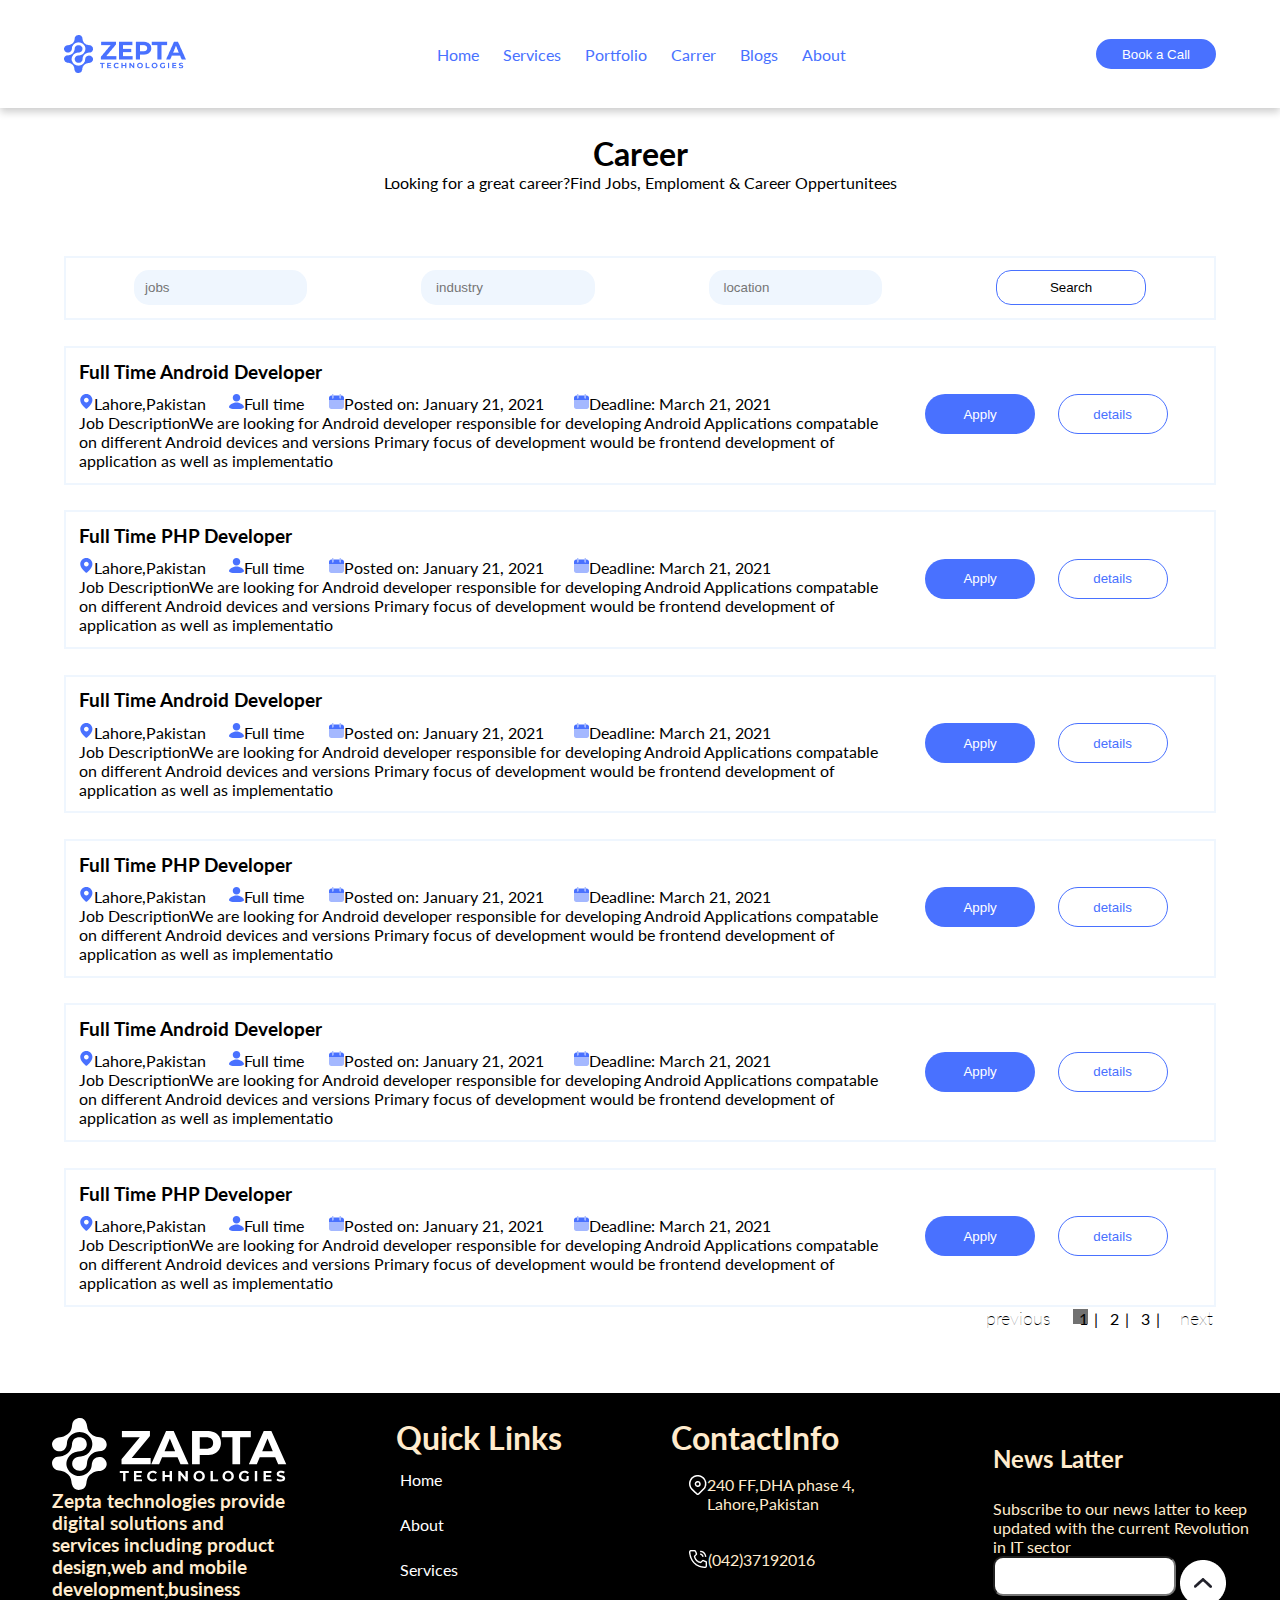
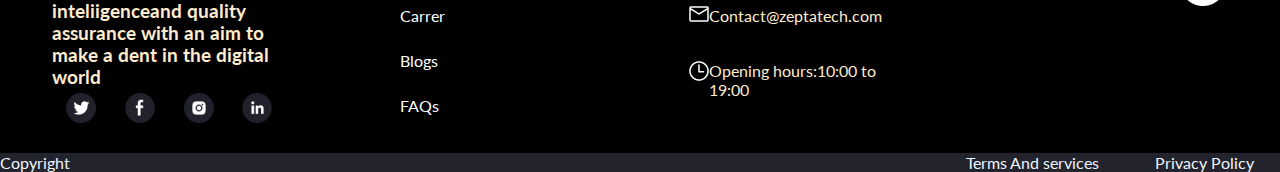
<file: career/career1/career1.html>
<!DOCTYPE html>
<html lang="en">

<head>
    <meta charset="UTF-8">
    <meta http-equiv="X-UA-Compatible" content="IE=edge">
    <meta name="viewport" content="width=device-width, initial-scale=1.0">
    <title>Career</title>
    <link rel="stylesheet" href="career1.css">
    <link rel="stylesheet" href="https://cdnjs.cloudflare.com/ajax/libs/font-awesome/4.7.0/css/font-awesome.min.css">
    <script type="text/javaScript" src="career1.js"></script>
</head>

<body onload="showSlides()">
    <!---------------Header--------------------->

    <header class="career1-header-nav">
        <img src="/services/services1/images/header/logo.png" alt="Logo" class="logo">

        <div class="header-navbar">

            <a href="/index.html" id="topnav123">Home</a>

            <service class="service-drop-down">

                <a href="#"> Services</a>
                <ul class="service-drop-contents">
                    <li><a href="/services/services1/services1.html">service 1</a></li>
                    <li><a href="/services/services2/services2.html">service 2</a></li>
                </ul>

            </service>

            <a href="#">Portfolio</a>

            <career class="career-drop-down">
                <a href="#">Carrer</a>
                <ul class="career-drop-contents">
                    <li><a href="career1.html">Career 1</a></li>
                    <li><a>Career 2</a></li>
                    <li><a>Career 3</a></li>
                </ul>
            </career>

            <blogs class="blogs-drop-down">

                <a href="#">Blogs</a>
                <ul class="blogs-drop-contents">
                    <li><a href="blogs1.html">blog1</a></li>
                    <li><a href="/blogs/blogs2/blog.html">blog2</a></li>

                </ul>

            </blogs>
            <a href="/about/about.html">About</a>

        </div>

        <input type="button" value="Book a Call" class="header-button">

    </header>
    <!------------------------Career1 showcase-------------------------------->
    <div class="career">
        <div class="intro">

            <h1>Career</h1>
            <p>Looking for a great career?Find Jobs, Emploment & Career Oppertunitees</p>
        </div>
        <div class="search">
            <div class="job">
                <input type="text" placeholder="&nbsp; &nbsp;jobs" class=search-styling>
            </div>
            <div class="industry">
                <input type="text" placeholder="&nbsp; &nbsp; industry" class=search-styling>
            </div>
            <div class="locationn">
                <input type="text" placeholder="&nbsp; &nbsp; location" class=search-styling>
            </div>
            <div class="search-button">
                <button class="sear-button">Search</button>
            </div>
        </div>
        <div class="career-slides">
            <div class="slide-container">
                <div class="career1-slide fade">
                    <div class="andr-dev">

                        <button class="detail">details</button>
                        <button class="apply">Apply</button>
                        <h3>Full Time Android Developer</h3>
                        <div class="flex-dev">
                            <div class="location">
                                <img src="/career/career1/images/loca.svg" alt="" class="location-icon">
                                <p class="para-loca">Lahore,Pakistan</p>
                            </div>
                            <div class="type">
                                <img src="/career/career1/images/type.svg" alt="" class="type-icon">
                                <p class="para-type">Full time</p>
                            </div>
                            <div class="date">
                                <img src="/career/career1/images/date.svg" alt="" class="date-icon">
                                <p class="date">Posted on: January 21, 2021</p>
                            </div>
                            <div class="deadline">
                                <img src="/career/career1/images/date.svg" alt="" class="dead-icon">
                                <p class="dead">Deadline: March 21, 2021</p>
                            </div>
                        </div>
                        <p>Job DescriptionWe are looking for Android developer responsible for developing Android Applications compatable on different Android devices and versions Primary focus of development would be frontend development of application
                            as well as implementatio
                        </p>

                    </div>
                    <div class="php-dev">
                        <button class="detail">details</button>
                        <button class="apply">Apply</button>
                        <h3>Full Time PHP Developer</h3>
                        <div class="flex-dev">
                            <div class="location">
                                <img src="/career/career1/images/loca.svg" alt="" class="location-icon">
                                <p class="para-loca">Lahore,Pakistan</p>
                            </div>
                            <div class="type">
                                <img src="/career/career1/images/type.svg" alt="" class="type-icon">
                                <p class="para-type">Full time</p>
                            </div>
                            <div class="date">
                                <img src="/career/career1/images/date.svg" alt="" class="date-icon">
                                <p class="date">Posted on: January 21, 2021</p>
                            </div>
                            <div class="deadline">
                                <img src="/career/career1/images/date.svg" alt="" class="dead-icon">
                                <p class="dead">Deadline: March 21, 2021</p>
                            </div>
                        </div>
                        <p>Job DescriptionWe are looking for Android developer responsible for developing Android Applications compatable on different Android devices and versions Primary focus of development would be frontend development of application
                            as well as implementatio
                        </p>
                    </div>
                    <div class="andr-dev">

                        <button class="detail">details</button>
                        <button class="apply">Apply</button>
                        <h3>Full Time Android Developer</h3>
                        <div class="flex-dev">
                            <div class="location">
                                <img src="/career/career1/images/loca.svg" alt="" class="location-icon">
                                <p class="para-loca">Lahore,Pakistan</p>
                            </div>
                            <div class="type">
                                <img src="/career/career1/images/type.svg" alt="" class="type-icon">
                                <p class="para-type">Full time</p>
                            </div>
                            <div class="date">
                                <img src="/career/career1/images/date.svg" alt="" class="date-icon">
                                <p class="date">Posted on: January 21, 2021</p>
                            </div>
                            <div class="deadline">
                                <img src="/career/career1/images/date.svg" alt="" class="dead-icon">
                                <p class="dead">Deadline: March 21, 2021</p>
                            </div>
                        </div>
                        <p>Job DescriptionWe are looking for Android developer responsible for developing Android Applications compatable on different Android devices and versions Primary focus of development would be frontend development of application
                            as well as implementatio
                        </p>

                    </div>
                    <div class="php-dev">
                        <button class="detail">details</button>
                        <button class="apply">Apply</button>
                        <h3>Full Time PHP Developer</h3>
                        <div class="flex-dev">
                            <div class="location">
                                <img src="/career/career1/images/loca.svg" alt="" class="location-icon">
                                <p class="para-loca">Lahore,Pakistan</p>
                            </div>
                            <div class="type">
                                <img src="/career/career1/images/type.svg" alt="" class="type-icon">
                                <p class="para-type">Full time</p>
                            </div>
                            <div class="date">
                                <img src="/career/career1/images/date.svg" alt="" class="date-icon">
                                <p class="date">Posted on: January 21, 2021</p>
                            </div>
                            <div class="deadline">
                                <img src="/career/career1/images/date.svg" alt="" class="dead-icon">
                                <p class="dead">Deadline: March 21, 2021</p>
                            </div>
                        </div>
                        <p>Job DescriptionWe are looking for Android developer responsible for developing Android Applications compatable on different Android devices and versions Primary focus of development would be frontend development of application
                            as well as implementatio
                        </p>
                    </div>
                    <div class="andr-dev">

                        <button class="detail">details</button>
                        <button class="apply">Apply</button>
                        <h3>Full Time Android Developer</h3>
                        <div class="flex-dev">
                            <div class="location">
                                <img src="/career/career1/images/loca.svg" alt="" class="location-icon">
                                <p class="para-loca">Lahore,Pakistan</p>
                            </div>
                            <div class="type">
                                <img src="/career/career1/images/type.svg" alt="" class="type-icon">
                                <p class="para-type">Full time</p>
                            </div>
                            <div class="date">
                                <img src="/career/career1/images/date.svg" alt="" class="date-icon">
                                <p class="date">Posted on: January 21, 2021</p>
                            </div>
                            <div class="deadline">
                                <img src="/career/career1/images/date.svg" alt="" class="dead-icon">
                                <p class="dead">Deadline: March 21, 2021</p>
                            </div>
                        </div>
                        <p>Job DescriptionWe are looking for Android developer responsible for developing Android Applications compatable on different Android devices and versions Primary focus of development would be frontend development of application
                            as well as implementatio
                        </p>

                    </div>
                    <div class="php-dev">
                        <button class="detail">details</button>
                        <button class="apply">Apply</button>
                        <h3>Full Time PHP Developer</h3>
                        <div class="flex-dev">
                            <div class="location">
                                <img src="/career/career1/images/loca.svg" alt="" class="location-icon">
                                <p class="para-loca">Lahore,Pakistan</p>
                            </div>
                            <div class="type">
                                <img src="/career/career1/images/type.svg" alt="" class="type-icon">
                                <p class="para-type">Full time</p>
                            </div>
                            <div class="date">
                                <img src="/career/career1/images/date.svg" alt="" class="date-icon">
                                <p class="date">Posted on: January 21, 2021</p>
                            </div>
                            <div class="deadline">
                                <img src="/career/career1/images/date.svg" alt="" class="dead-icon">
                                <p class="dead">Deadline: March 21, 2021</p>
                            </div>
                        </div>
                        <p>Job DescriptionWe are looking for Android developer responsible for developing Android Applications compatable on different Android devices and versions Primary focus of development would be frontend development of application
                            as well as implementatio
                        </p>
                    </div>
                </div>
                <div class="career1-slide fade">
                    <div class="andr-dev">

                        <button class="detail">details</button>
                        <button class="apply">Apply</button>
                        <h3>Full Time Android Developer</h3>
                        <div class="flex-dev">
                            <div class="location">
                                <img src="/career/career1/images/loca.svg" alt="" class="location-icon">
                                <p class="para-loca">Lahore,Pakistan</p>
                            </div>
                            <div class="type">
                                <img src="/career/career1/images/type.svg" alt="" class="type-icon">
                                <p class="para-type">Full time</p>
                            </div>
                            <div class="date">
                                <img src="/career/career1/images/date.svg" alt="" class="date-icon">
                                <p class="date">Posted on: January 21, 2021</p>
                            </div>
                            <div class="deadline">
                                <img src="/career/career1/images/date.svg" alt="" class="dead-icon">
                                <p class="dead">Deadline: March 21, 2021</p>
                            </div>
                        </div>
                        <p>Job DescriptionWe are looking for Android developer responsible for developing Android Applications compatable on different Android devices and versions Primary focus of development would be frontend development of application
                            as well as implementatio
                        </p>

                    </div>
                    <div class="php-dev">
                        <button class="detail">details</button>
                        <button class="apply">Apply</button>
                        <h3>Full Time PHP Developer</h3>
                        <div class="flex-dev">
                            <div class="location">
                                <img src="/career/career1/images/loca.svg" alt="" class="location-icon">
                                <p class="para-loca">Lahore,Pakistan</p>
                            </div>
                            <div class="type">
                                <img src="/career/career1/images/type.svg" alt="" class="type-icon">
                                <p class="para-type">Full time</p>
                            </div>
                            <div class="date">
                                <img src="/career/career1/images/date.svg" alt="" class="date-icon">
                                <p class="date">Posted on: January 21, 2021</p>
                            </div>
                            <div class="deadline">
                                <img src="/career/career1/images/date.svg" alt="" class="dead-icon">
                                <p class="dead">Deadline: March 21, 2021</p>
                            </div>
                        </div>
                        <p>Job DescriptionWe are looking for Android developer responsible for developing Android Applications compatable on different Android devices and versions Primary focus of development would be frontend development of application
                            as well as implementatio
                        </p>
                    </div>
                </div>
            </div>
        </div>

    </div>
    <!------------------------------------Slide navigation-------------------------------------------->
    <div class="slide-nav">
        <span class="prev" onclick="plusSlides(-1)">previous</span>
        <span class="dot" onclick="currentSlide(1)">1</span>
        <span>|</span>
        <span class="dot" onclick="currentSlide(2)">2</span>
        <span>|</span>
        <span class="dot" onclick="currentSlide(3)">3</span>
        <span>|</span>
        <span class="next" onclick="plusSlides(1)">next</span>

    </div>
    <!---------------------------------------Footer------------------------------------>
    <footer class="foter">
        <div class="main-foter-grid">
            <div class="zepta-flex">
                <img src="/images/foter/Group 16324.svg" alt="">
                <h3 class="footer-text">Zepta technologies provide digital solutions and services including product design,web and mobile development,business inteliigenceand quality assurance with an aim to make a dent in the digital world</h3>
                <div class="socialmedia-flex">
                    <img src="/images/foter/social-media-icon/twitter.png" alt="" class="socialmedia-icon">
                    <img src="/images/foter/social-media-icon/facebook.png" alt="" class="socialmedia-icon">
                    <img src="/images/foter/social-media-icon/instagram.png" alt="" class="socialmedia-icon">
                    <img src="/images/foter/social-media-icon/link.png" alt="" class="socialmedia-icon">
                </div>
            </div>

            <div class="quick-links">
                <h1>Quick Links</h1>
                <ul class="quicklist">
                    <li><a href="zepta.html">Home</a></li>
                    <li><a href="/about/about.html">About</a></li>
                    <li>
                        <service class="service-drop-down">

                            <a href="#"> Services</a>
                            <ul class="service-drop-contents">
                                <li><a href="services1.html">service 1</a></li>
                                <li><a href="../services2/services2.html">service 2</a></li>
                            </ul>

                        </service>
                    </li>
                    <li>
                        <career class="career-drop-down">
                            <a href="#">Carrer</a>
                            <ul class="career-drop-contents">
                                <li><a href="career1.html">Career 1</a></li>
                                <li><a>Career 2</a></li>
                                <li><a>Career 3</a></li>
                            </ul>
                        </career>
                    </li>
                    <li>
                        <blogs class="blogs-drop-down">

                            <a href="#">Blogs</a>
                            <ul class="blogs-drop-contents">
                                <li><a href="/blogs/blogs1/blogs1.html">blog1</a></li>
                                <li><a href="/blogs/blogs2/blog.html">blog2</a></li>

                            </ul>

                        </blogs>
                    </li>
                    <li><a href="faq.html">FAQs</a></li>
                </ul>
            </div>
            <div class="contacts">
                <h1>ContactInfo</h1>
                <ul class="contact-list">

                    <li>
                        <div class="adress">
                            <img src="/images/foter/ContactIcon/adress.png" alt="" class="adress-icon">
                            <p>240 FF,DHA phase 4, Lahore,Pakistan</p>
                        </div>
                    </li>

                    <li>
                        <div class="phone">
                            <img src="/images/foter/ContactIcon/phone.png" alt="" class="phone-icon">
                            <p>(042)37192016</p>
                        </div>
                    </li>

                    <li>
                        <div class="email">
                            <img src="/images/foter/ContactIcon/email.png" alt="" class="email-icon">
                            <p>Contact@zeptatech.com</p>
                        </div>
                    </li>
                    <li>
                        <div class="timing">
                            <img src="/images/foter/ContactIcon/timing.png" alt="" class="timing-icon">
                            <p>Opening hours:10:00 to 19:00</p>
                        </div>
                    </li>
                </ul>
            </div>

            <div class="news">
                <h2>News Latter</h2>
                <p style="margin-top: 10%;">Subscribe to our news latter to keep updated with the current Revolution in IT sector</p>
                <div class="contactinfo-flex"> <input type="text" name="newsLatter" style="border-radius: 10px;width:70%; height:40px;">
                    <a href="#topnav123"><img src="/images/foter/top.png" alt=""></a>
                </div>
            </div>



        </div>

    </footer>
    <div class="foter-navigaton">
        <a href="#" class="footer-Copyright">Copyright</a>
        <a href="#" class="footer-PrivacyPolicy">Privacy Policy</a>
        <a href="#" class="footer-Terms-And-Services">Terms And services</a>

    </div>
</body>

</html>
</file>
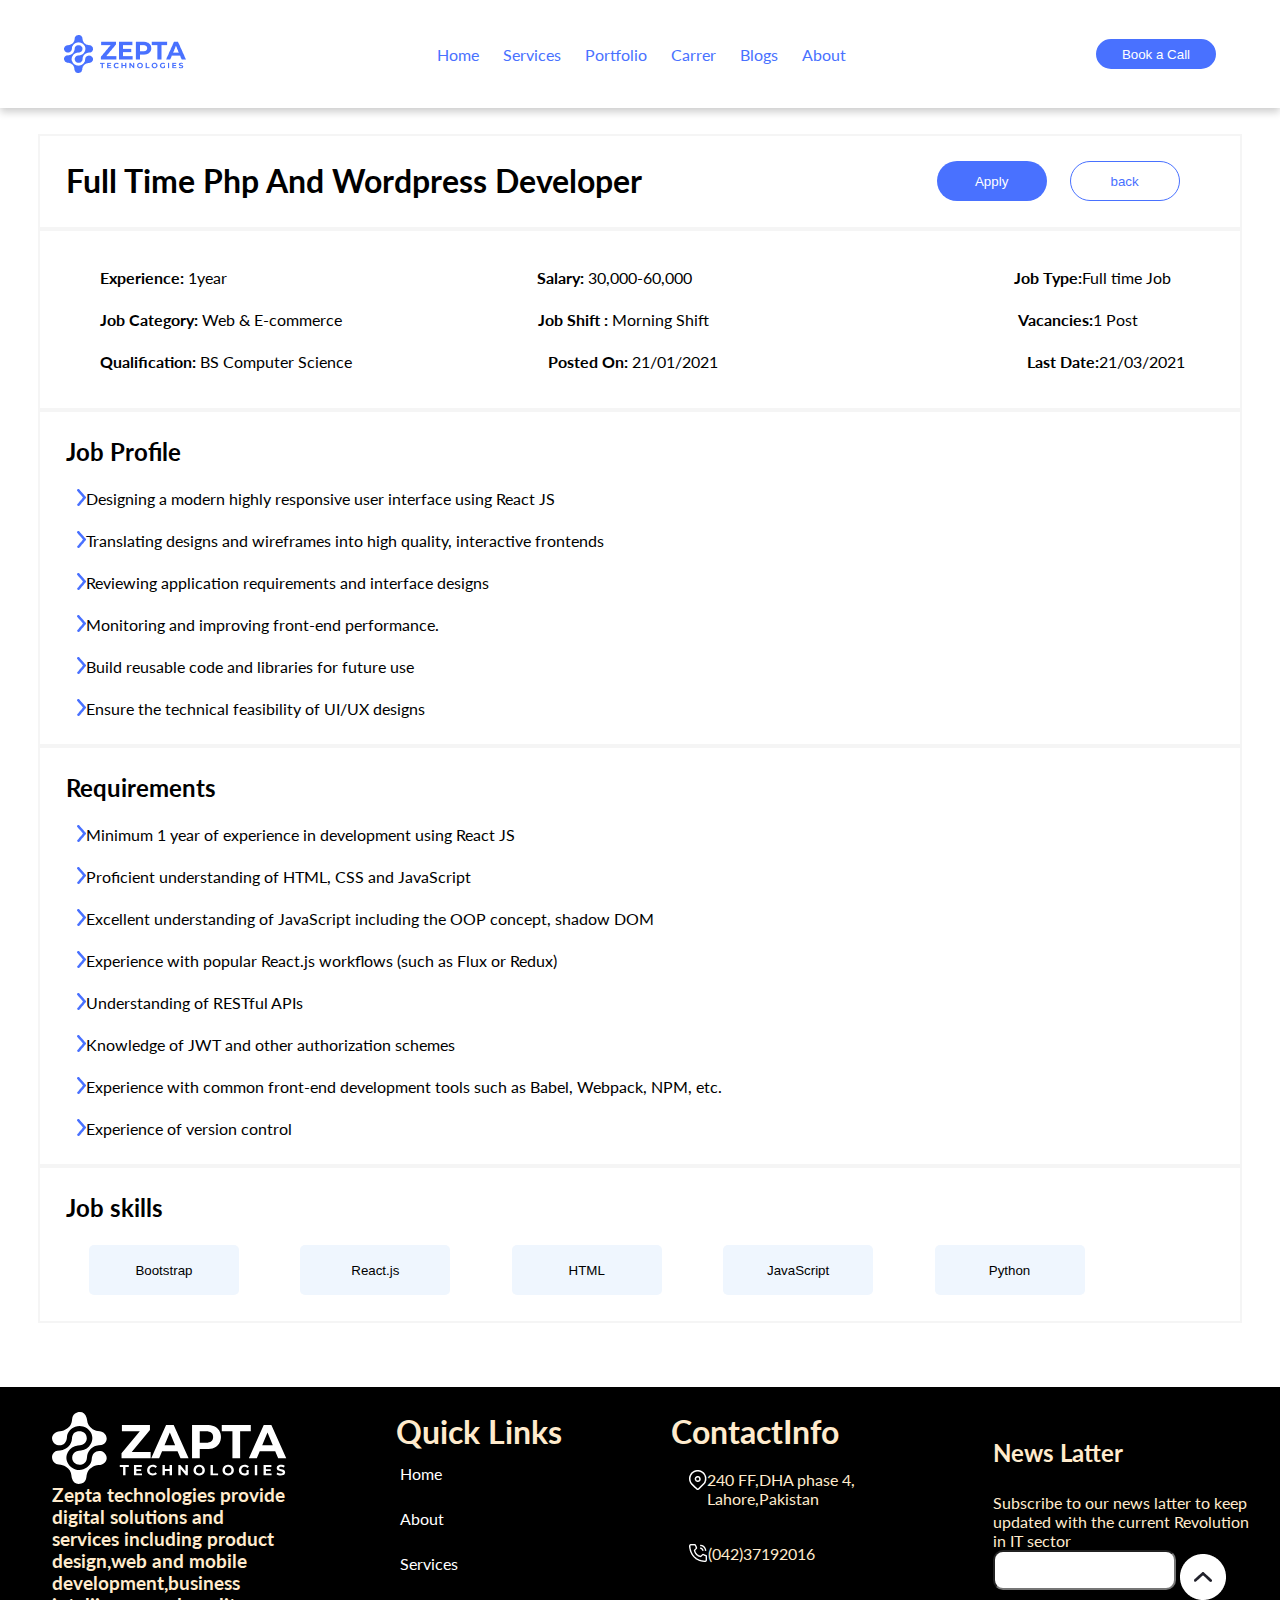
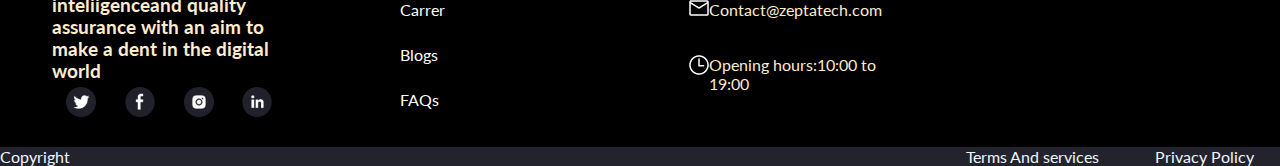
<file: career/career2/career2.html>
<!DOCTYPE html>
<html lang="en">

<head>
    <meta charset="UTF-8">
    <meta http-equiv="X-UA-Compatible" content="IE=edge">
    <meta name="viewport" content="width=device-width, initial-scale=1.0">
    <title>Career2</title>
    <link rel="stylesheet" href="career2.css">
    <link rel="stylesheet" href="https://cdnjs.cloudflare.com/ajax/libs/font-awesome/4.7.0/css/font-awesome.min.css">

</head>

<body>
    <!---------------Header--------------------->

    <header class="career2-header-nav">
        <img src="/services/services1/images/header/logo.png" alt="Logo" class="logo">

        <div class="header-navbar">

            <a href="/index.html" id="topnav123">Home</a>

            <service class="service-drop-down">

                <a href="#"> Services</a>
                <ul class="service-drop-contents">
                    <li><a href="/services/services1/services1.html">service 1</a></li>
                    <li><a href="/services/services2/services2.html">service 2</a></li>
                </ul>

            </service>

            <a href="#">Portfolio</a>

            <career class="career-drop-down">
                <a href="#">Carrer</a>
                <ul class="career-drop-contents">
                    <li><a href="/career/career1/career1.html">Career 1</a></li>
                    <li><a>Career 2</a></li>
                    <li><a>Career 3</a></li>
                </ul>
            </career>

            <blogs class="blogs-drop-down">

                <a href="#">Blogs</a>
                <ul class="blogs-drop-contents">
                    <li><a href="blogs1.html">blog1</a></li>
                    <li><a href="/blogs/blogs2/blog.html">blog2</a></li>

                </ul>

            </blogs>
            <a href="/about/about.html">About</a>

        </div>

        <input type="button" value="Book a Call" class="header-button">

    </header>

    <!---------------------------------------show-case------------------------------------>
    <div class="php">
        <h1 class="php-intro">Full Time Php And Wordpress Developer</h1>

        <button class="back">back</button>
        <button class="apply">Apply</button>

    </div>
    <div class="specs">

        <div class="one">
            <p>
                <p class="bold">Experience:</p>
                1year
            </p>

        </div>
        <div class="two" style="margin-left: 25%;">
            <p>
                <p class="bold">Salary:</p>
                30,000-60,000
            </p>
        </div>
        <div class="three" style="margin-left: 26%;">
            <p>
                <p class="bold">Job Type:</p>Full time Job</p>
        </div>
        <br>

        <div class="one">
            <p>
                <p class="bold">Job Category:</p>
                Web & E-commerce
            </p>

        </div>
        <div class="two">
            <p>
                <p class="bold">Job Shift :</p>
                Morning Shift
            </p>
        </div>
        <div class="three">
            <p>
                <p class="bold">Vacancies:</p>1 Post</p>
        </div>
        <br>
        <div class="one">
            <p>
                <p class="bold">Qualification:</p>
                BS Computer Science
            </p>

        </div>
        <div class="two">
            <p>
                <p class="bold">Posted On:</p>
                21/01/2021
            </p>
        </div>
        <div class="three">
            <p>
                <p class="bold">Last Date:</p>21/03/2021</p>
        </div>

    </div>
    <div class="job-profile">
        <h2>Job Profile</h2>

        <div class="profile">
            <img src="arow.png" alt="" class="aro">
            <p>Designing a modern highly responsive user interface using React JS</p>
        </div>

        <div class="profile">
            <img src="arow.png" alt="" class="aro">
            <p>Translating designs and wireframes into high quality, interactive frontends</p>
        </div>

        <div class="profile">
            <img src="arow.png" alt="" class="aro">
            <p>Reviewing application requirements and interface designs</p>
        </div>

        <div class="profile">
            <img src="arow.png" alt="" class="aro">
            <p>Monitoring and improving front-end performance.</p>
        </div>

        <div class="profile">
            <img src="arow.png" alt="" class="aro">
            <p>Build reusable code and libraries for future use</p>
        </div>

        <div class="profile">
            <img src="arow.png" alt="" class="aro">
            <p>Ensure the technical feasibility of UI/UX designs</p>
        </div>

    </div>
    <div class="require">

        <h2 ">Requirements</h2>
        <div class="profile ">
            <img src="arow.png " alt=" " class="aro ">
            <p>Minimum 1 year of experience in development using React JS</p>
        </div>
        <div class="profile ">
            <img src="arow.png " alt=" " class="aro ">
            <p>Proficient understanding of HTML, CSS and JavaScript</p>
        </div>
        <div class="profile ">
            <img src="arow.png " alt=" " class="aro ">
            <p>Excellent understanding of JavaScript including the OOP concept, shadow DOM</p>
        </div>
        <div class="profile ">
            <img src="arow.png " alt=" " class="aro ">
            <p>Experience with popular React.js workflows (such as Flux or Redux)</p>
        </div>
        <div class="profile ">
            <img src="arow.png " alt=" " class="aro ">
            <p>Understanding of RESTful APIs</p>
        </div>
        <div class="profile ">
            <img src="arow.png " alt=" " class="aro ">
            <p>Knowledge of JWT and other authorization schemes</p>
        </div>
        <div class="profile ">
            <img src="arow.png " alt=" " class="aro ">
            <p>Experience with common front-end development tools such as Babel, Webpack, NPM, etc.</p>
        </div>
        <div class="profile ">
            <img src="arow.png " alt=" " class="aro ">
            <p>Experience of version control</p>
        </div>


    </div>

    <div class="skills ">
        <h2>Job skills</h2>
        
        <button class="skil ">Bootstrap</button>
        <button class="skil ">React.js</button>
        <button class="skil ">HTML</button>
        <button class="skil ">JavaScript</button>
        <button class="skil ">Python</button>
        
        
    </div>

    <!---------------------------------------Footer------------------------------------>
    <footer class="foter ">
        <div class="main-foter-grid ">
            <div class="zepta-flex ">
                <img src="/images/foter/Group 16324.svg " alt=" ">
                <h3 class="footer-text ">Zepta technologies provide digital solutions and services including product design,web and mobile development,business inteliigenceand quality assurance with an aim to make a dent in the digital world</h3>
                <div class="socialmedia-flex ">
                    <img src="/images/foter/social-media-icon/twitter.png " alt=" " class="socialmedia-icon ">
                    <img src="/images/foter/social-media-icon/facebook.png " alt=" " class="socialmedia-icon ">
                    <img src="/images/foter/social-media-icon/instagram.png " alt=" " class="socialmedia-icon ">
                    <img src="/images/foter/social-media-icon/link.png " alt=" " class="socialmedia-icon ">
                </div>
            </div>

            <div class="quick-links ">
                <h1>Quick Links</h1>
                <ul class="quicklist ">
                    <li><a href="zepta.html ">Home</a></li>
                    <li><a href="/about/about.html ">About</a></li>
                    <li>
                        <service class="service-drop-down ">

                            <a href="# "> Services</a>
                            <ul class="service-drop-contents ">
                                <li><a href="services1.html ">service 1</a></li>
                                <li><a href="../services2/services2.html ">service 2</a></li>
                            </ul>

                        </service>
                    </li>
                    <li>
                        <career class="career-drop-down ">
                            <a href="# ">Carrer</a>
                            <ul class="career-drop-contents ">
                                <li><a href="career1.html ">Career 1</a></li>
                                <li><a>Career 2</a></li>
                                <li><a>Career 3</a></li>
                            </ul>
                        </career>
                    </li>
                    <li>
                        <blogs class="blogs-drop-down ">

                            <a href="# ">Blogs</a>
                            <ul class="blogs-drop-contents ">
                                <li><a href="/blogs/blogs1/blogs1.html ">blog1</a></li>
                                <li><a href="/blogs/blogs2/blog.html ">blog2</a></li>

                            </ul>

                        </blogs>
                    </li>
                    <li><a href="faq.html ">FAQs</a></li>
                </ul>
            </div>
            <div class="contacts ">
                <h1>ContactInfo</h1>
                <ul class="contact-list ">

                    <li>
                        <div class="adress ">
                            <img src="/images/foter/ContactIcon/adress.png " alt=" " class="adress-icon ">
                            <p>240 FF,DHA phase 4, Lahore,Pakistan</p>
                        </div>
                    </li>

                    <li>
                        <div class="phone ">
                            <img src="/images/foter/ContactIcon/phone.png " alt=" " class="phone-icon ">
                            <p>(042)37192016</p>
                        </div>
                    </li>

                    <li>
                        <div class="email ">
                            <img src="/images/foter/ContactIcon/email.png " alt=" " class="email-icon ">
                            <p>Contact@zeptatech.com</p>
                        </div>
                    </li>
                    <li>
                        <div class="timing ">
                            <img src="/images/foter/ContactIcon/timing.png " alt=" " class="timing-icon ">
                            <p>Opening hours:10:00 to 19:00</p>
                        </div>
                    </li>
                </ul>
            </div>

            <div class="news ">
                <h2>News Latter</h2>
                <p style="margin-top: 10%; ">Subscribe to our news latter to keep updated with the current Revolution in IT sector</p>
                <div class="contactinfo-flex "> <input type="text " name="newsLatter " style="border-radius: 10px;width:70%; height:40px; ">
                    <a href="#topnav123 "><img src="/images/foter/top.png " alt=" "></a>
                </div>
            </div>



        </div>

    </footer>
    <div class="foter-navigaton ">
        <a href="# " class="footer-Copyright ">Copyright</a>
        <a href="# " class="footer-PrivacyPolicy ">Privacy Policy</a>
        <a href="# " class="footer-Terms-And-Services ">Terms And services</a>

    </div>
</body>

</html>
</file>
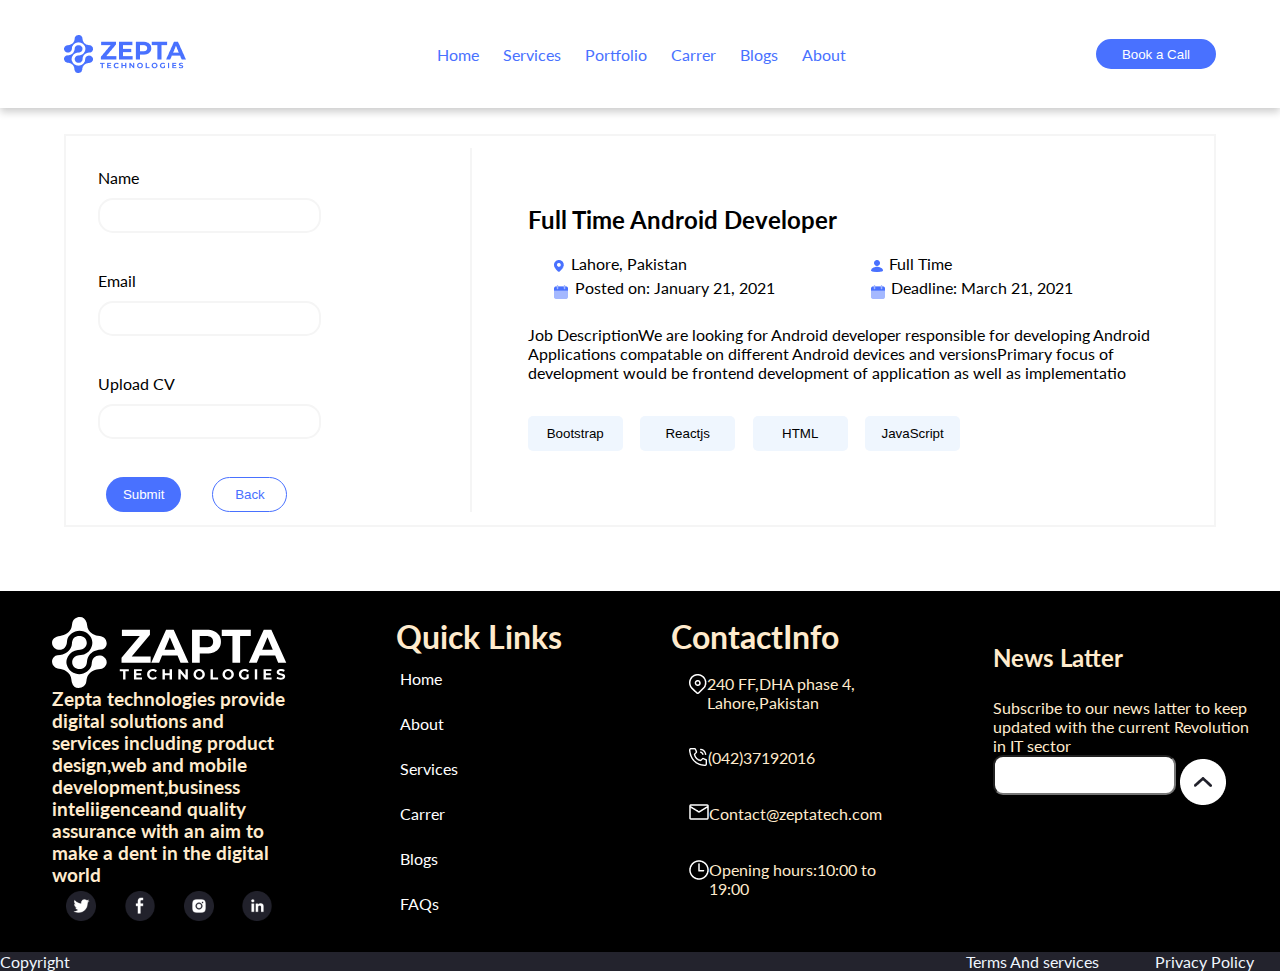
<file: career/career3/career3.html>
<!DOCTYPE html>
<html lang="en">

<head>
    <meta charset="UTF-8">
    <meta http-equiv="X-UA-Compatible" content="IE=edge">
    <meta name="viewport" content="width=device-width, initial-scale=1.0">
    <title>Career3</title>
    <link rel="stylesheet" href="career3.css">
    <link rel="stylesheet" href="https://cdnjs.cloudflare.com/ajax/libs/font-awesome/4.7.0/css/font-awesome.min.css">

</head>

<body>
    <!---------------Header--------------------->

    <header class="career2-header-nav">
        <img src="/services/services1/images/header/logo.png" alt="Logo" class="logo">

        <div class="header-navbar">

            <a href="/index.html" id="topnav123">Home</a>

            <service class="service-drop-down">

                <a href="#"> Services</a>
                <ul class="service-drop-contents">
                    <li><a href="/services/services1/services1.html">service 1</a></li>
                    <li><a href="/services/services2/services2.html">service 2</a></li>
                </ul>

            </service>

            <a href="#">Portfolio</a>

            <career class="career-drop-down">
                <a href="#">Carrer</a>
                <ul class="career-drop-contents">
                    <li><a href="/career/career1/career1.html">Career 1</a></li>
                    <li><a>Career 2</a></li>
                    <li><a>Career 3</a></li>
                </ul>
            </career>

            <blogs class="blogs-drop-down">

                <a href="#">Blogs</a>
                <ul class="blogs-drop-contents">
                    <li><a href="blogs1.html">blog1</a></li>
                    <li><a href="/blogs/blogs2/blog.html">blog2</a></li>

                </ul>

            </blogs>
            <a href="/about/about.html">About</a>

        </div>

        <input type="button" value="Book a Call" class="header-button">

    </header>

    <!---------------------------------------showcase------------------------------------>
    <div class="main">

        <div class="side">
            <form>

                <label for="name" class="job-form-lbl">Name</label><br>
                <input type="text" name="name" class="job-form-input"><br><br><br>
                <label for="name" class="job-form-lbl">Email</label><br>
                <input type="text" name="email" class="job-form-input"><br><br><br>
                <label for="name" class="job-form-lbl">Upload CV</label><br>
                <input type="text" name="name" class="job-form-input"><br><br><br>

            </form>
            <button class="submit">Submit</button>
            <button class="back">Back</button>
        </div>

        <div class="center">
            <h2>Full Time Android Developer</h2>
            <div class="flex">
                <div class="location">
                    <img src="images/location.png" alt="" class="loc icon">
                    <p>Lahore, Pakistan</p>
                </div>
                <div class="type">
                    <img src="images/type.png" alt="" class="type icon">
                    <p>Full Time</p>
                </div>
                <div class="date">
                    <img src="images/date.png" alt="" class="date icon">
                    <p>Posted on: January 21, 2021</p>
                </div>
                <div class="deadline">
                    <img src="images/date.png" alt="" class="deadline icon">
                    <p>Deadline: March 21, 2021</p>
                </div>

            </div>
            <p>Job DescriptionWe are looking for Android developer responsible for developing Android Applications compatable on different Android devices and versionsPrimary focus of development would be frontend development of application as well as implementatio</p>
            <button class="skills">Bootstrap</button>
            <button class="skills">Reactjs</button>
            <button class="skills">HTML</button>
            <button class="skills">JavaScript</button>
        </div>

    </div>

    <!---------------------------------------Footer------------------------------------>
    <footer class="foter ">
        <div class="main-foter-grid ">
            <div class="zepta-flex ">
                <img src="/images/foter/Group 16324.svg " alt=" ">
                <h3 class="footer-text ">Zepta technologies provide digital solutions and services including product design,web and mobile development,business inteliigenceand quality assurance with an aim to make a dent in the digital world</h3>
                <div class="socialmedia-flex ">
                    <img src="/images/foter/social-media-icon/twitter.png " alt=" " class="socialmedia-icon ">
                    <img src="/images/foter/social-media-icon/facebook.png " alt=" " class="socialmedia-icon ">
                    <img src="/images/foter/social-media-icon/instagram.png " alt=" " class="socialmedia-icon ">
                    <img src="/images/foter/social-media-icon/link.png " alt=" " class="socialmedia-icon ">
                </div>
            </div>

            <div class="quick-links ">
                <h1>Quick Links</h1>
                <ul class="quicklist ">
                    <li><a href="zepta.html ">Home</a></li>
                    <li><a href="/about/about.html ">About</a></li>
                    <li>
                        <service class="service-drop-down ">

                            <a href="# "> Services</a>
                            <ul class="service-drop-contents ">
                                <li><a href="services1.html ">service 1</a></li>
                                <li><a href="../services2/services2.html ">service 2</a></li>
                            </ul>

                        </service>
                    </li>
                    <li>
                        <career class="career-drop-down ">
                            <a href="# ">Carrer</a>
                            <ul class="career-drop-contents ">
                                <li><a href="career1.html ">Career 1</a></li>
                                <li><a>Career 2</a></li>
                                <li><a>Career 3</a></li>
                            </ul>
                        </career>
                    </li>
                    <li>
                        <blogs class="blogs-drop-down ">

                            <a href="# ">Blogs</a>
                            <ul class="blogs-drop-contents ">
                                <li><a href="/blogs/blogs1/blogs1.html ">blog1</a></li>
                                <li><a href="/blogs/blogs2/blog.html ">blog2</a></li>

                            </ul>

                        </blogs>
                    </li>
                    <li><a href="faq.html ">FAQs</a></li>
                </ul>
            </div>
            <div class="contacts ">
                <h1>ContactInfo</h1>
                <ul class="contact-list ">

                    <li>
                        <div class="adress ">
                            <img src="/images/foter/ContactIcon/adress.png " alt=" " class="adress-icon ">
                            <p>240 FF,DHA phase 4, Lahore,Pakistan</p>
                        </div>
                    </li>

                    <li>
                        <div class="phone ">
                            <img src="/images/foter/ContactIcon/phone.png " alt=" " class="phone-icon ">
                            <p>(042)37192016</p>
                        </div>
                    </li>

                    <li>
                        <div class="email ">
                            <img src="/images/foter/ContactIcon/email.png " alt=" " class="email-icon ">
                            <p>Contact@zeptatech.com</p>
                        </div>
                    </li>
                    <li>
                        <div class="timing ">
                            <img src="/images/foter/ContactIcon/timing.png " alt=" " class="timing-icon ">
                            <p>Opening hours:10:00 to 19:00</p>
                        </div>
                    </li>
                </ul>
            </div>

            <div class="news ">
                <h2>News Latter</h2>
                <p style="margin-top: 10%; ">Subscribe to our news latter to keep updated with the current Revolution in IT sector</p>
                <div class="contactinfo-flex "> <input type="text " name="newsLatter " style="border-radius: 10px;width:70%; height:40px; ">
                    <a href="#topnav123 "><img src="/images/foter/top.png " alt=" "></a>
                </div>
            </div>



        </div>

    </footer>
    <div class="foter-navigaton ">
        <a href="# " class="footer-Copyright ">Copyright</a>
        <a href="# " class="footer-PrivacyPolicy ">Privacy Policy</a>
        <a href="# " class="footer-Terms-And-Services ">Terms And services</a>

    </div>
</body>

</html>
</file>
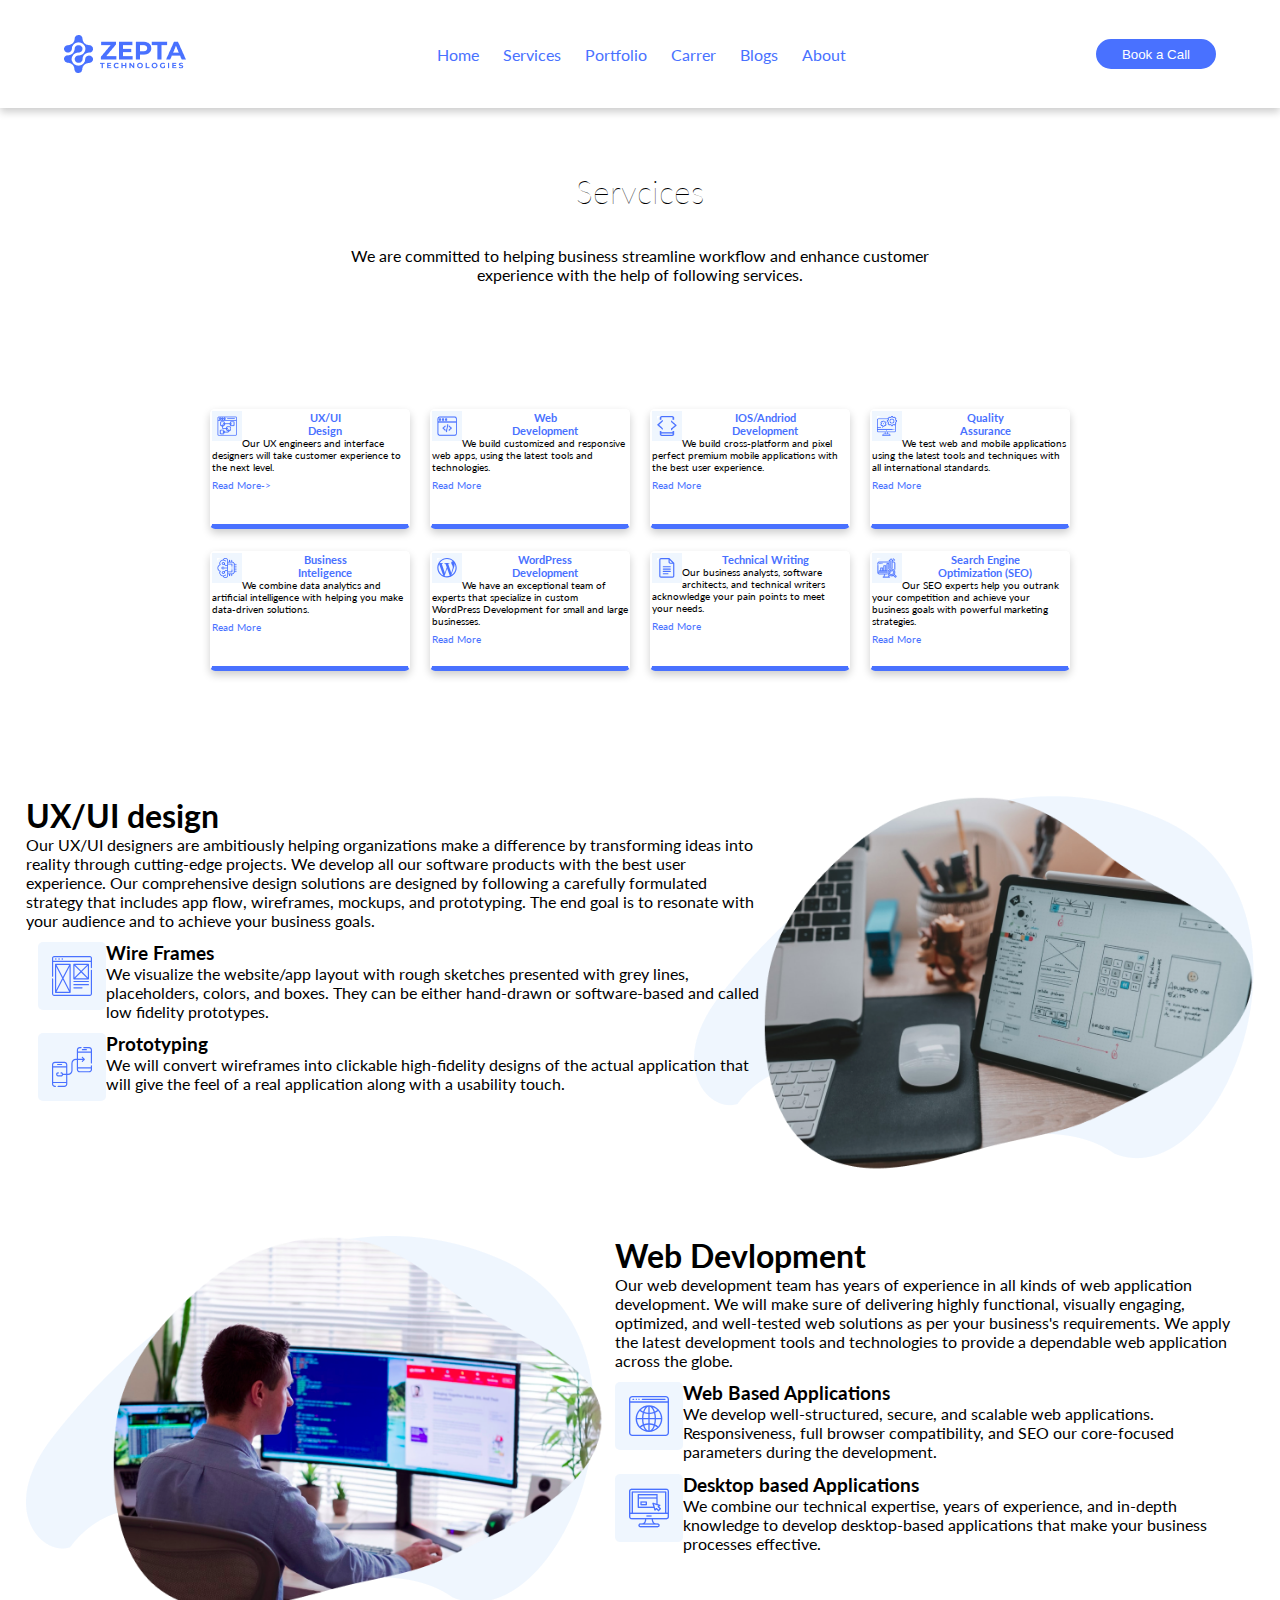
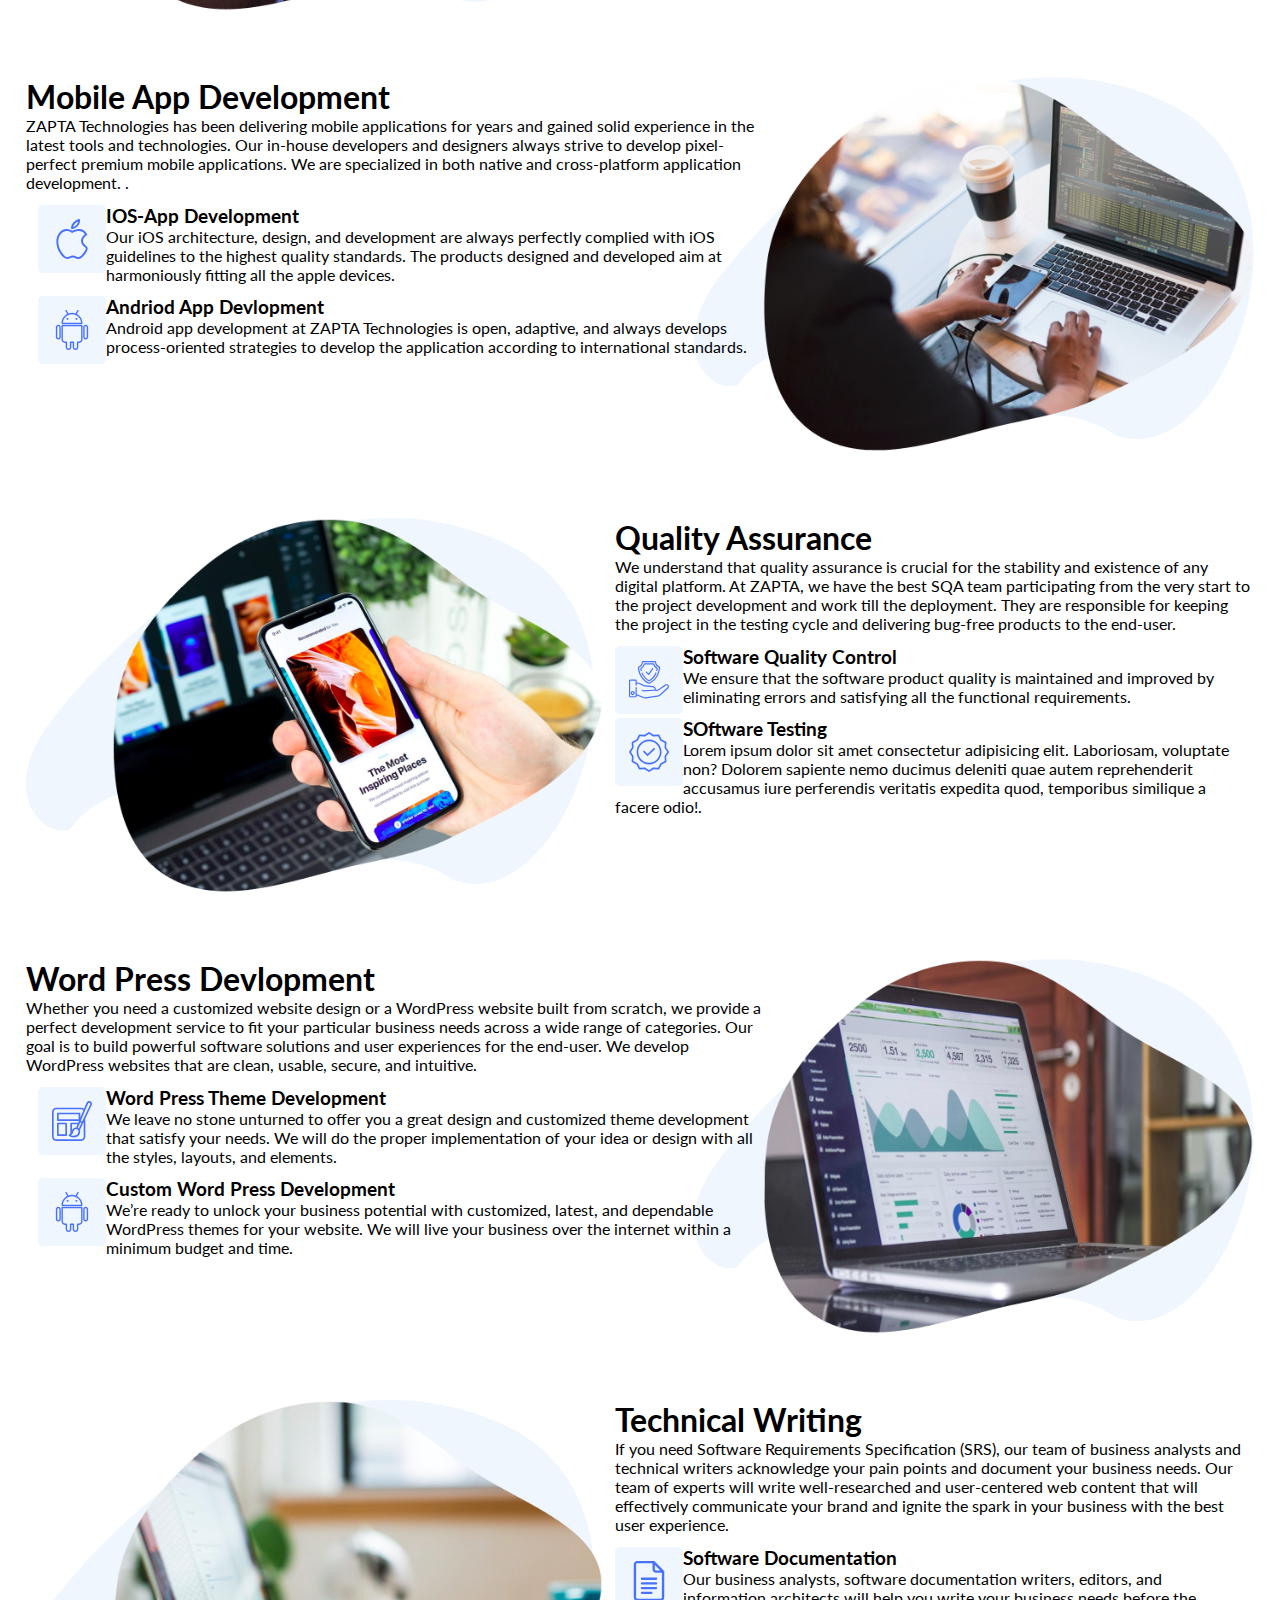
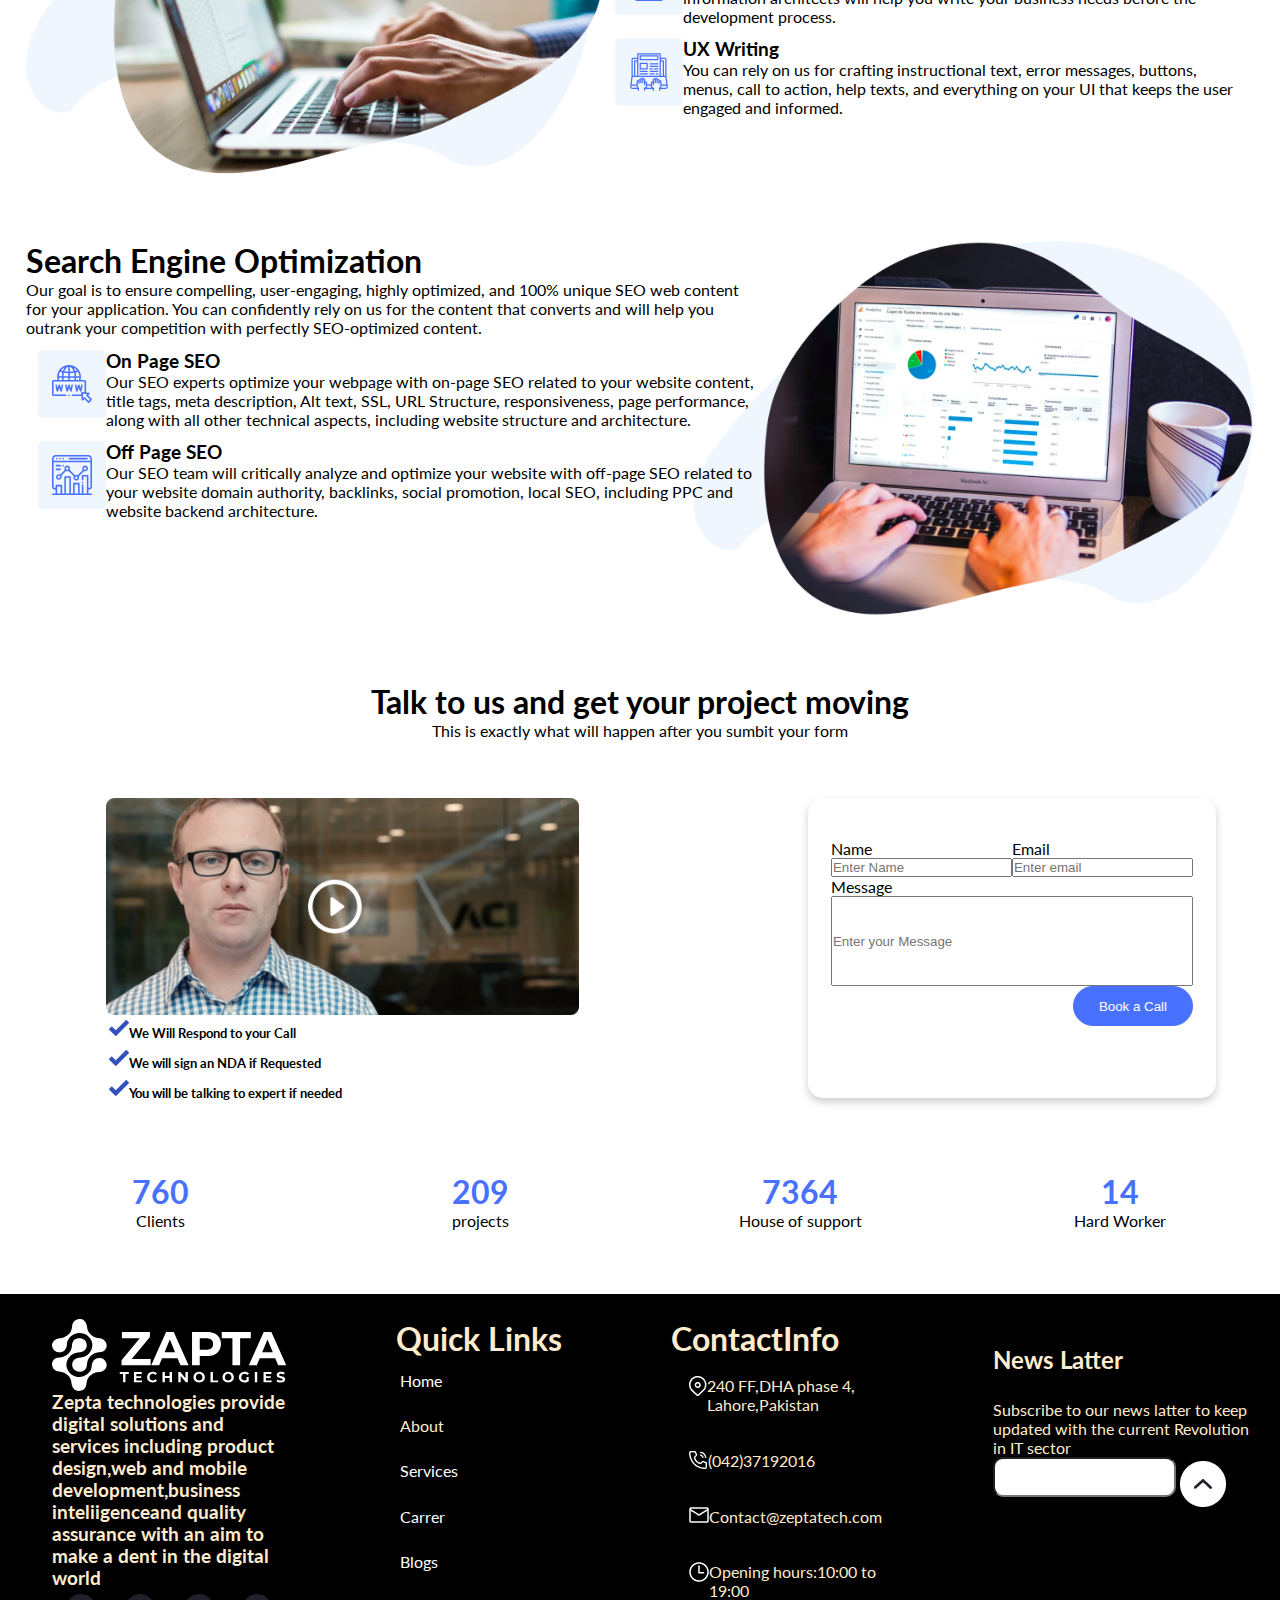
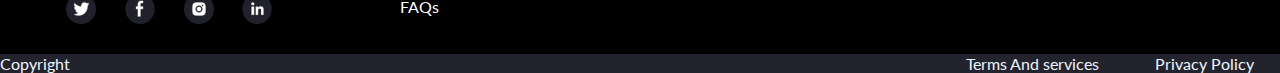
<file: services/services1/services1.html>
<!DOCTYPE html>
<html lang="en">
<head>
    <meta charset="UTF-8">
    <meta http-equiv="X-UA-Compatible" content="IE=edge">
    <meta name="viewport" content="width=device-width, initial-scale=1.0">
    <title>Services1</title>
    <link rel="stylesheet" href="services1.css">
</head>
<body>
    <!---------------Header--------------------->
    
    <header class="services-header-nav">
        <img src="/services/services1/images/header/logo.png" alt="Logo" class="logo">
        
        <div class="header-navbar">
            
            <a href="/index.html" id="topnav123">Home</a>
            
            <service class="service-drop-down">

            <a href="#" > Services</a>
            <ul class="service-drop-contents">
                <li><a href="services1.html">service 1</a></li>
                <li><a href="../services2/services2.html">service 2</a></li>
            </ul>
            
            </service>
            
            <a href="#">Portfolio</a>
            
            <career class="career-drop-down">
            <a href="#">Carrer</a>
            <ul class="career-drop-contents">
                <li><a href="/career/career1/career1.html">Career 1</a></li>
                <li><a>Career 2</a></li>
                <li><a>Career 3</a></li>
            </ul>
            </career>

            <blogs class="blogs-drop-down">

            <a href="#">Blogs</a>
            <ul class="blogs-drop-contents">
                <li><a href="blogs/blogs1/blogs1.html">Blog1</a></li>
                <li><a href="/blogs/blogs2/blog.html">Blog2</a></li>
                
            </ul>

            </blogs>
            <a href="/about/about.html">About</a>
        
        </div>
        
        <input type="button" value="Book a Call" class="header-button" >
    </header>

    <!-------------------------Services  Showcase------------------------------->
<div class="services-showcase">
    <div class="service-showcase-text">
        <h1 style="font-weight: lighter;">Servcices</h1>
        <p style="font-weight: 10px;margin:3%;">We are committed to helping business streamline workflow and enhance customer<br> experience with the help of following services. </p>
    </div>
    <div class="servicesboxes">
        <div class="boxes">
            <img src="/services/services1/images/services-showcase/box1.png" class="boxes-image">
            <h6 class="sb-headings">UX/UI <br> Design</h6>
            <p class="sb-para">Our UX engineers and interface designers will take customer experience to the next level.</p>
            <a href="" class="service-box-links">Read More-></a>
        </div>
        <div class="boxes">
            <img src="/services/services1/images/services-showcase/box2.png" class="boxes-image">
            <h6 class="sb-headings">Web <br> Development</h6>
            <p class="sb-para">
                We build customized and responsive web apps, using the latest tools and technologies.
            </p>
            <a href="" class="service-box-links">Read More</a>
        </div>
        <div class="boxes">
            <img src="/services/services1/images/services-showcase/box3.png" class="boxes-image">
            <h6 class="sb-headings">IOS/Andriod<br>Development</h6>
            <p class="sb-para">
                We build cross-platform and pixel perfect premium mobile applications with the best user experience.
            </p>
            <a href="" class="service-box-links">Read More</a>
        </div>
        <div class="boxes">
            <img src="/services/services1/images/services-showcase/box4.png" class="boxes-image">
            <h6 class="sb-headings">Quality <br>Assurance</h6>
            <p class="sb-para">
                We test web and mobile applications using the latest tools and techniques with all international standards. 
            </p>
            <a href="" class="service-box-links">Read More</a>
        </div>
        <div class="boxes">
            <img src="/services/services1/images/services-showcase/box5.png" class="boxes-image">
            <h6 class="sb-headings">Business <br> Inteligence</h6>
            <p class="sb-para">
                We combine data analytics and artificial intelligence with helping you make data-driven solutions.
            </p>
            <a href="" class="service-box-links">Read More</a>
        </div>
        <div class="boxes">
            <img src="/services/services1/images/services-showcase/box66.svg" class="boxes-image">
            <h6 class="sb-headings">WordPress <br> Development</h6>
            <p class="sb-para"> We have an exceptional team of experts that specialize in custom WordPress Development for small and large businesses.</p>
            <a href="" class="service-box-links">Read More</a>
        </div>
        <div class="boxes">
            <img src="/services/services1/images/services-showcase/box77.svg" class="boxes-image">
            <h6 class="sb-headings">Technical Writing</h6>
            <p class="sb-para">Our business analysts, software architects, and technical writers acknowledge your pain points to meet your needs.</p>
            <a href="" class="service-box-links">Read More</a>
        </div>
        <div class="boxes">
            <img src="/services/services1/images/services-showcase/box8.svg"  class="boxes-image">
            <h6 class="sb-headings">Search Engine <br>Optimization (SEO)</h6>
            <p class="sb-para"> Our SEO experts help you outrank your competition and achieve your business goals with powerful marketing strategies.</p>
            <a href="" class="service-box-links">Read More</a>
        </div>
    </div>
</div>
<!------------------------------------UX/Ui Design-------------------------------------------->
<div class="UX-UI-Design">
    <img src="/services/services1/images/UX-UI-Design/image.png" alt="" class="ux-ui-desi">
    <div class="main-heading">
        <h1>UX/UI design</h1>
        <p>Our UX/UI designers are ambitiously helping organizations make a difference by transforming ideas into reality through cutting-edge projects. We develop all our software products with the best user experience. Our comprehensive design solutions are designed by following a carefully formulated strategy that includes app flow, wireframes, mockups, and prototyping. The end goal is to resonate with your audience and to achieve your business goals.</p>
    </div>
    
    <div class="wireframes">
        <img src="/services/services1/images/UX-UI-Design/logo1.svg" alt="" class="wirefr">
        <h3>Wire Frames</h3>
        <p>We visualize the website/app layout with rough sketches presented with grey lines, placeholders, colors, and boxes. They can be either hand-drawn or software-based and called low fidelity prototypes.</p>
    </div>
    
    <div class="prototyping">
       <img src="/services/services1/images/UX-UI-Design/logo2.svg" alt="" class="proto">
       <h3>Prototyping</h3>
       <p>We will convert wireframes into clickable high-fidelity designs of the actual application that will give the feel of a real application along with a usability touch.</p>
    </div>
</div>

<!------------------------------------Web-devlopment-------------------------------------------->

<div class="web-devlopment">
    <img src="/services/services1/images/webDevelopment/img.png" alt="" class="web-dev">
    <div class="main-heading">
        <h1>Web Devlopment</h1>
        <p>Our web development team has years of experience in all kinds of web application development. We will make sure of delivering highly functional, visually engaging, optimized, and well-tested web solutions as per your business's requirements. We apply the latest development tools and technologies to provide a dependable web application across the globe.</p>
    </div>
    
    <div class="web-based">
        <img src="/services/services1/images/webDevelopment/logo1.svg" alt="" class="webbase">
        <h3>Web Based Applications</h3>
        <p>We develop well-structured, secure, and scalable web applications.  Responsiveness, full browser compatibility, and SEO our core-focused parameters during the development.</p>
    </div>
    
    <div class="Desk-based">
       <img src="/services/services1/images/webDevelopment/logo2.png" alt="" class="deskbase">
       <h3>Desktop based Applications</h3>
       <p>We combine our technical expertise, years of experience, and in-depth knowledge to develop desktop-based applications that make your business processes effective.</p>
    </div>
</div>
<!------------------------------------Mobile App Dev-------------------------------------------->
<div class="mob-app-dev">
    <img src="/services/services1/images/mobiledevelopment/image.png" alt="" class="mobile-apps">
    <div class="main-heading">
        <h1>Mobile App Development</h1>
        <p>ZAPTA Technologies has been delivering mobile applications for years and gained solid experience in the latest tools and technologies. Our in-house developers and designers always strive to develop pixel-perfect premium mobile applications. We are specialized in both native and cross-platform application development. .</p>
    </div>
    
    <div class="IOS-app">
        <img src="/services/services1/images/mobiledevelopment/logo1.svg" alt="" class="ios-icon">
        <h3>IOS-App Development</h3>
        <p>Our iOS architecture, design, and development are always perfectly complied with iOS guidelines to the highest quality standards. The products designed and developed aim at harmoniously fitting all the apple devices.  </p>
    </div>
    
    <div class="andriod-app">
       <img src="/services/services1/images/mobiledevelopment/logo2.svg" alt="" class="andriod-icon">
       <h3>Andriod App Devlopment</h3>
       <p>Android app development at ZAPTA Technologies is open, adaptive, and always develops process-oriented strategies to develop the application according to international standards.</p>
    </div>
</div>
<!------------------------------------Quality Assurance-------------------------------------------->
<div class="quality-assurance">
    <img src="/services/services1/images/Quality-Assurance/image.png" alt="" class="qual-assu">
    <div class="main-heading">
        <h1>Quality Assurance</h1>
        <p>We understand that quality assurance is crucial for the stability and existence of any digital platform. At ZAPTA, we have the best SQA team participating from the very start to the project development and work till the deployment. They are responsible for keeping the project in the testing cycle and delivering bug-free products to the end-user. 
       </p>
    </div>
    
    <div class="qual-control">
        <img src="/services/services1/images/Quality-Assurance/logo1.svg" alt="" class="quality-icon">
        <h3>Software Quality Control</h3>
        <p>We ensure that the software product quality is maintained and improved by eliminating errors and satisfying all the functional requirements.  </p>
    </div>
    
    <div class="Soft-testing">
       <img src="/services/services1/images/Quality-Assurance/logo2.svg" alt="" class="test-icon">
       <h3>SOftware Testing</h3>
       <p>Lorem ipsum dolor sit amet consectetur adipisicing elit. Laboriosam, voluptate non? Dolorem sapiente nemo ducimus deleniti quae autem reprehenderit accusamus iure perferendis veritatis expedita quod, temporibus similique a facere odio!.</p>
    </div>
</div>
<!------------------------------------Word-Press Dev-------------------------------------------->
<div class="Word-press-dev">
    <img src="/services/services1/images/word-press/img.png" alt="" class="word-press">
    <div class="main-heading">
        <h1>Word Press Devlopment</h1>
        <p>Whether you need a customized website design or a WordPress website built from scratch, we provide a perfect development service to fit your particular business needs across a wide range of categories. Our goal is to build powerful software solutions and user experiences for the end-user.  We develop WordPress websites that are clean, usable, secure, and intuitive.</p>
    </div>
    
    <div class="wordpress-theme">
        <img src="/services/services1/images/word-press/logo1.svg" alt="" class="theme-icon">
        <h3>Word Press Theme Development</h3>
        <p>We leave no stone unturned to offer you a great design and customized theme development that satisfy your needs. We will do the proper implementation of your idea or design with all the styles, layouts, and elements.  </p>
    </div>
    
    <div class="wordpress-custom">
       <img src="/services/services1/images/mobiledevelopment/logo2.svg" alt="" class="custom-icon">
       <h3>Custom Word Press Development </h3>
       <p>We’re ready to unlock your business potential with customized, latest, and dependable WordPress themes for your website. We will live your business over the internet within a minimum budget and time.</p>
    </div>
</div>
<!------------------------------------Technical Writing-------------------------------------------->
<div class="technical-Writing">
    <img src="/services/services1/images/technical-writing/img.png" alt="" class="tech-writ">
    <div class="main-heading">
        <h1>Technical Writing</h1>
        <p>If you need Software Requirements Specification (SRS), our team of business analysts and technical writers acknowledge your pain points and document your business needs. Our team of experts will write well-researched and user-centered web content that will effectively communicate your brand and ignite the spark in your business with the best user experience.  
       </p>
    </div>
    
    <div class="soft-doc">
        <img src="/services/services1/images/technical-writing/logo1.svg" alt="" class="doc-icon">
        <h3>Software Documentation</h3>
        <p>Our business analysts, software documentation writers, editors, and information architects will help you write your business needs before the development process.  </p>
    </div>
    
    <div class="UX-Writing">
       <img src="/services/services1/images/technical-writing/logo2.svg" alt="" class="UX-icon">
       <h3>UX Writing</h3>
       <p>You can rely on us for crafting instructional text, error messages, buttons, menus, call to action, help texts, and everything on your UI that keeps the user engaged and informed.</p>
    </div>
</div>
<!------------------------------------SEO -------------------------------------------->
<div class="Search-Engine-Optimization">
    <img src="/services/services1/images/SEO/img.png" alt="" class="SEO">
    <div class="main-heading">
        <h1>Search Engine Optimization</h1>
        <p>Our goal is to ensure compelling, user-engaging, highly optimized, and 100% unique SEO web content for your application. You can confidently rely on us for the content that converts and will help you outrank your competition with perfectly SEO-optimized content.  </p>
    </div>
    
    <div class="On-page">
        <img src="/services/services1/images/SEO/logo1.svg" alt="" class="On-icon">
        <h3>On Page SEO</h3>
        <p>Our SEO experts optimize your webpage with on-page SEO related to your website content, title tags, meta description, Alt text, SSL, URL Structure, responsiveness, page performance, along with all other technical aspects, including website structure and architecture.  </p>
    </div>
    
    <div class="Off-Page">
       <img src="/services/services1/images/SEO/logo2.svg" alt="" class="Off-icon">
       <h3>Off Page SEO </h3>
       <p>Our SEO team will critically analyze and optimize your website with off-page SEO related to your website domain authority, backlinks, social promotion, local SEO,  including PPC and website backend architecture.</p>
    </div>
</div>
<!------------------------------------Talk to us -------------------------------------------->
<div class="talk">
    <h1>Talk to us and get your project moving</h1>
        <p>This is exactly what will happen after you sumbit your form</p>
        <div class="talk-showcase-flex">
            <div class="video-text-flex">
            <div class="video-container">
                <img src="/services/services1/images/talk-to-us/talk.png" height=30% width = 85% >
            </div>
            <div class="talk-showcase-text">
                <h5><img src="/images/fifthShowCase/tik.svg" alt="" class="tik">We Will Respond to your Call</h5>
                <h5><img src="/images/fifthShowCase/tik.svg" alt="" class="tik">We will sign an NDA if Requested</h5>
                <h5><img src="/images/fifthShowCase/tik.svg" alt="" class="tik">You will be talking to expert if needed</h5>
            </div>
        </div>
            <div class="form-container">
                <form class="talk-showcase-form">
                    <div class="flex-container">
                    <div class="first-flex">
                        <label for="name">Name</label>
                        <input type="text" name="name" placeholder="Enter Name">
                    </div>
                    <div class="second-flex">
                        <label for="email">Email</label>
                        <input type="text" name="email" placeholder="Enter email">
                    </div>
                </div>
                <div class="third-flex">
                    <label for="Message">Message</label>
                    <input type="text" name="message" placeholder="Enter your Message" style="height: 90px;">
                </div>
                <input type="button" value="Book a Call" class="talk-showcase-button" >
                </form>
            </div>
        </div>
</div>
<!------------------------------STATS---------------------------------------------->

<div class="stats">
    <div class="stats-grid">
        <h1 class="stats-heading">760</h1>
        <h1 class="stats-heading">209</h1>
        <h1 class="stats-heading">7364</h1>
        <h1 class="stats-heading">14</h1>
        <p>Clients</p>
        <p>projects</p>
        <p>House of support</p>
        <p>Hard Worker</p>
    </div>    
    </div>
<!---------------------------------------Footer------------------------------------>
<footer class="foter">
    <div class="main-foter-grid">
        <div class="zepta-flex">
            <img src="/images/foter/Group 16324.svg" alt="">
            <h3 class="footer-text">Zepta technologies provide digital solutions and services including product design,web and mobile development,business inteliigenceand quality assurance with an aim to make a dent in the digital world</h3>
            <div class="socialmedia-flex">
            <img src="/images/foter/social-media-icon/twitter.png" alt="" class="socialmedia-icon">
            <img src="/images/foter/social-media-icon/facebook.png" alt="" class="socialmedia-icon">
            <img src="/images/foter/social-media-icon/instagram.png" alt="" class="socialmedia-icon">
            <img src="/images/foter/social-media-icon/link.png" alt="" class="socialmedia-icon">
            </div>  
        </div>
        
        <div class="quick-links"><h1>Quick Links</h1>
        <ul class="quicklist">
            <li><a href="zepta.html">Home</a></li>
            <li>About</li>
            <li>
                <service class="service-drop-down">

                    <a href="#" > Services</a>
                    <ul class="service-drop-contents">
                        <li><a href="services1.html">service 1</a></li>
                        <li><a href="../services2/services2.html">service 2</a></li>
                    </ul>
                    
                    </service>
            </li>
            <li><career class="career-drop-down">
                <a href="#">Carrer</a>
                <ul class="career-drop-contents">
                    <li><a href="/career/career1/career1.html">Career 1</a></li>
                    <li><a>Career 2</a></li>
                    <li><a>Career 3</a></li>
                </ul>
                </career></li>
            <li><blogs class="blogs-drop-down">

                <a href="#">Blogs</a>
                <ul class="blogs-drop-contents">
                    <li><a href="blogs/blogs1/blogs1.html">Blog1</a></li>
                    <li><a href="/blogs/blogs2/blog.html">blog2</a></li>
                    
                </ul>
    
                </blogs></li>
            <li><a href="faq.html">FAQs</a></li>
        </ul>
    </div>
    <div class="contacts">
        <h1>ContactInfo</h1>
        <ul class="contact-list">
            
            <li> <div class="adress">
                <img src="/images/foter/ContactIcon/adress.png" alt="" class="adress-icon">
                <p>240 FF,DHA phase 4, Lahore,Pakistan</p>
            </div></li>

            <li><div class="phone">
                <img src="/images/foter/ContactIcon/phone.png" alt="" class="phone-icon">
                <p>(042)37192016</p>
            </div></li>

            <li><div class="email">
                <img src="/images/foter/ContactIcon/email.png" alt="" class="email-icon">
                <p>Contact@zeptatech.com</p>
            </div></li>
            <li><div class="timing">
                <img src="/images/foter/ContactIcon/timing.png" alt="" class="timing-icon">
                <p>Opening hours:10:00 to 19:00</p>
            </div></li>
        </ul>
    </div>

    <div class="news">
        <h2 >News Latter</h2>
            <p style="margin-top: 10%;">Subscribe to our news latter to keep updated with the current Revolution in IT sector</p>
            <div class="contactinfo-flex"> <input type="text" name="newsLatter" style="border-radius: 10px;width:70%; height:40px;" > <a href="#topnav123" ><img src="/images/foter/top.png" alt=""></a></div>
        </div>    
        
    
    
</div>
    
</footer>
<div class="foter-navigaton">
    <a href="#" class="footer-Copyright" >Copyright</a>
    <a href="#" class="footer-PrivacyPolicy" >Privacy Policy</a>
    <a href="#" class="footer-Terms-And-Services" >Terms And services</a>
    
</div>

</body>
</html>
</file>
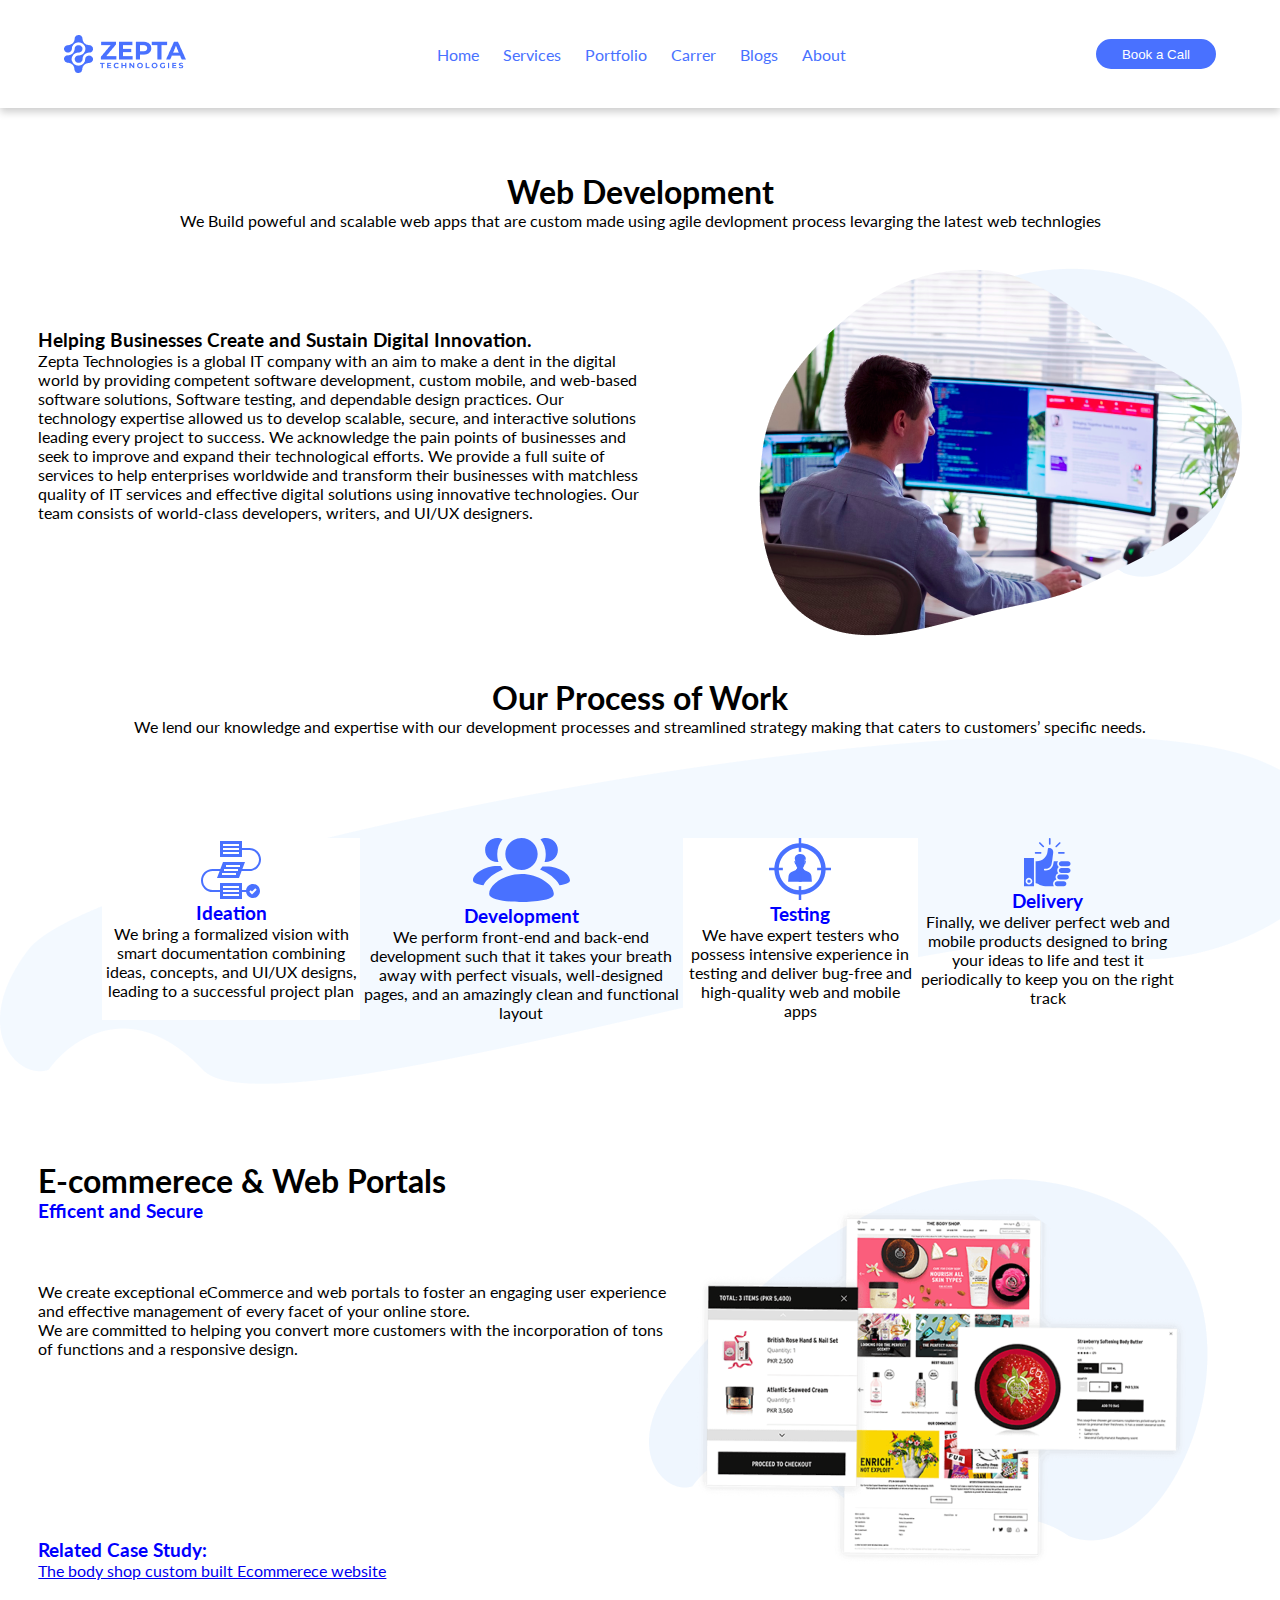
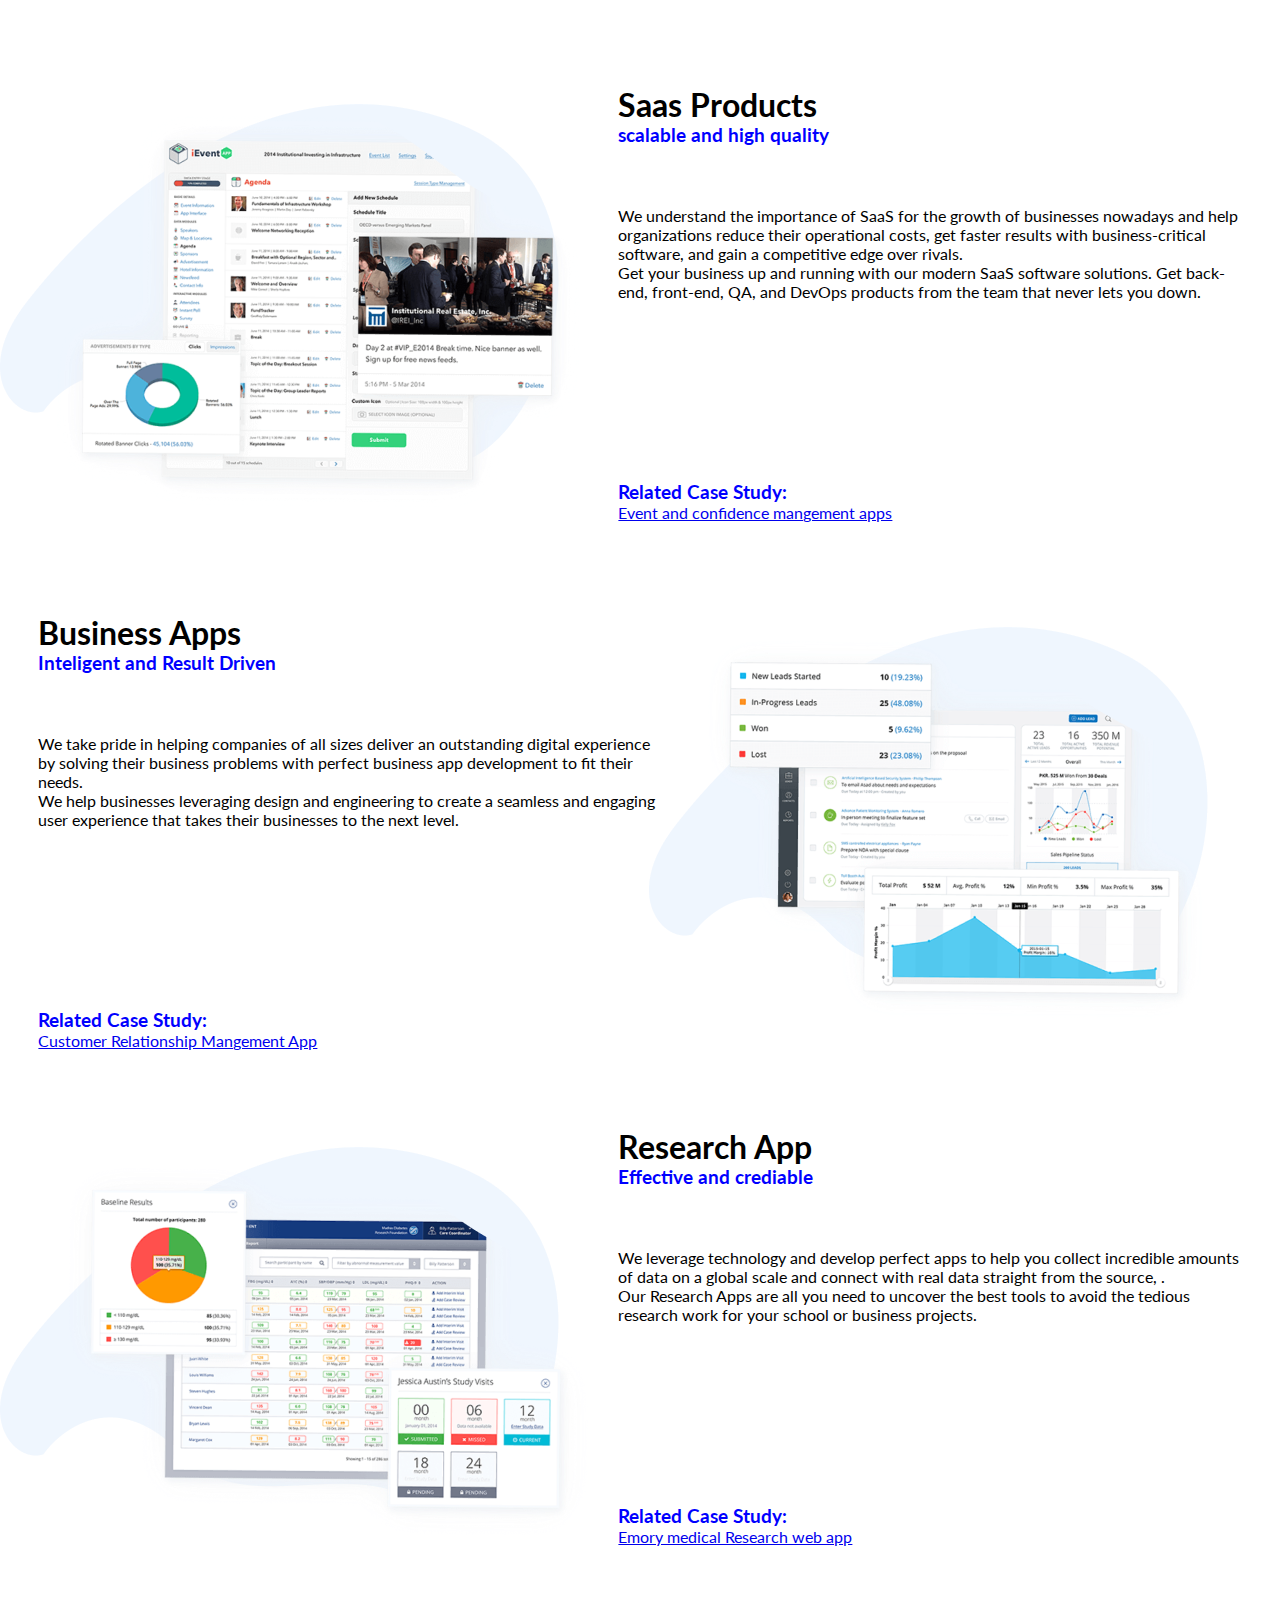
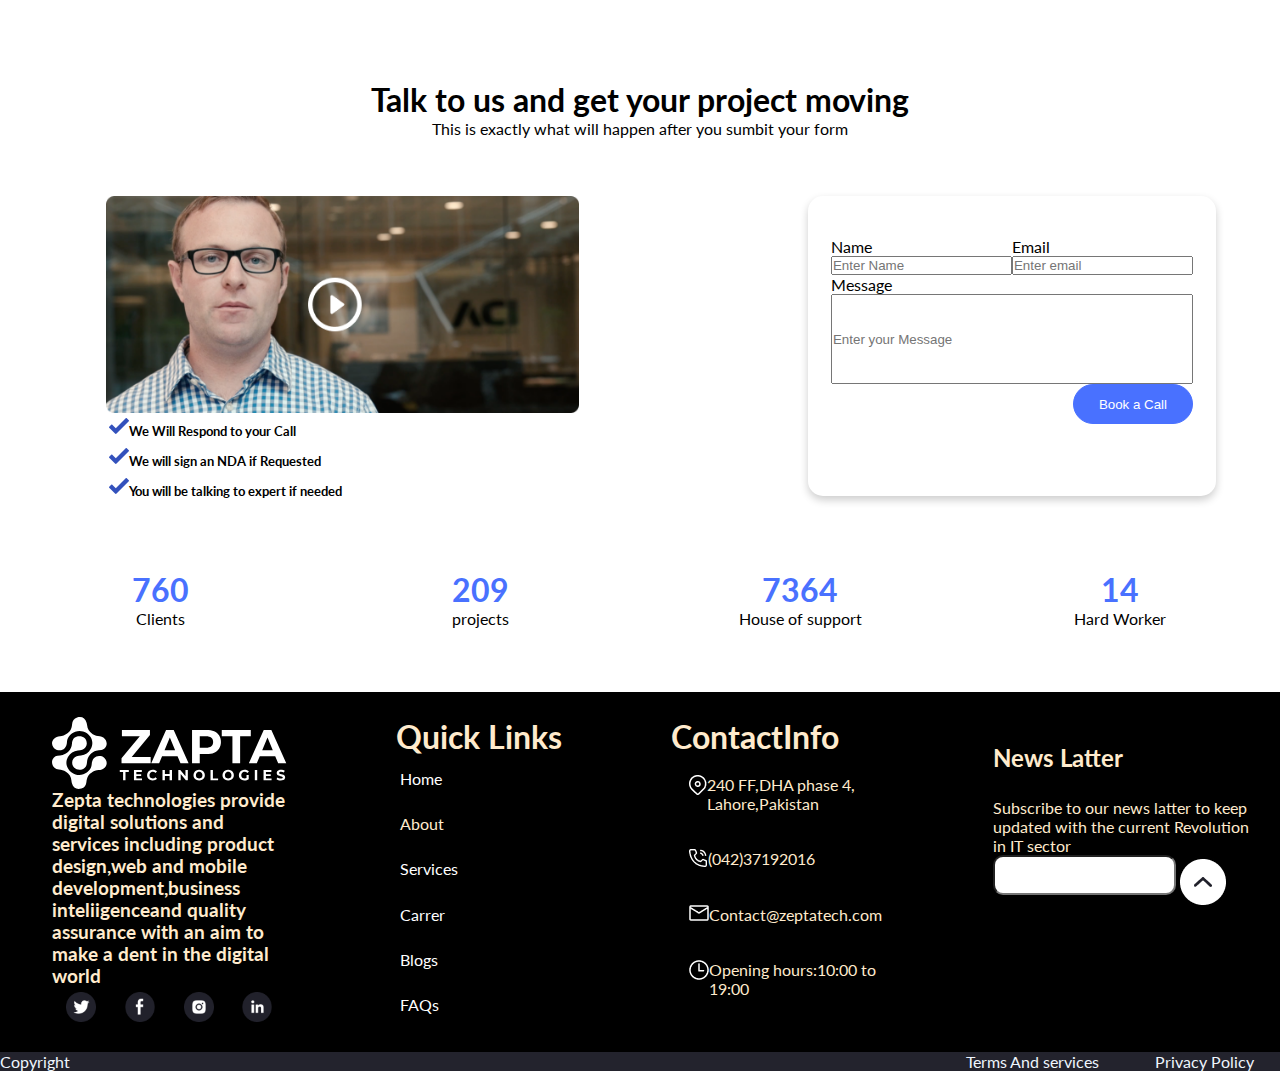
<file: services/services2/services2.html>
<!DOCTYPE html>
<html lang="en">
<head>
    <meta charset="UTF-8">
    <meta http-equiv="X-UA-Compatible" content="IE=edge">
    <meta name="viewport" content="width=device-width, initial-scale=1.0">
    <title>Services 2</title>
    <link rel="stylesheet" href="/services/services2/services2.css">
</head>
<body>
    <!---------------Header--------------------->
    <header class="services-header-nav">
        <img src="/services/services1/images/header/logo.png" alt="Logo" class="logo">
        
        <div class="header-navbar">
            
            <a href="/index.html" id="topnav123">Home</a>
            
            <service class="service-drop-down">

            <a href="#" > Services</a>
            <ul class="service-drop-contents">
                <li><a href="../services1/services1.html">service 1</a></li>
                <li><a href="services2.html">service 2</a></li>
            </ul>
            
            </service>
            
            <a href="#">Portfolio</a>
            
            <career class="career-drop-down">
            <a href="#">Carrer</a>
            <ul class="career-drop-contents">
                <li><a href="/career/career1/career1.html">Career 1</a></li>
                <li><a>Career 2</a></li>
                <li><a>Career 3</a></li>
            </ul>
            </career>

            <blogs class="blogs-drop-down">

            <a href="#">Blogs</a>
            <ul class="blogs-drop-contents">
                <li><a href="blogs/blogs1/blogs1.html">Blog1</a></li>
                <li><a href="/blogs/blogs2/blog.html">blog2</a></li>
                
            </ul>

            </blogs>
            <a href="/about/about.html">About</a>
        
        </div>
        
        <input type="button" value="Book a Call" class="header-button" >
    </header>
<!----------------------------------------Web Development--------------------------------------------->
<div class="web-dev">

    <h1 class="web-dev-heading">
    Web Development
</h1>
<p class="web-dev-para">
    We Build poweful and scalable web apps that are custom made using agile devlopment process levarging the latest web technlogies
</p>
<div class="web-dev-detail">
    <img src="/services/services2/images/web-dev/img.png" alt="" class="web-dev-image">
    <div class="web-dev-detail-text">
        <h3 class="web-dev-detail-heading">
            Helping Businesses Create and Sustain Digital Innovation.
        </h3>
        <p class="web-dev-detail-para">
            Zepta Technologies is a global IT company with an aim to make a dent in the digital world by providing competent software development, custom mobile, and web-based software solutions, Software testing, and dependable design practices. Our technology expertise allowed us to develop scalable, secure, and interactive solutions leading every project to success. We acknowledge the pain points of businesses and seek to improve and expand their technological efforts. We provide a full suite of services to help enterprises worldwide and transform their businesses with matchless quality of IT services and effective digital solutions using innovative technologies. Our team consists of world-class developers, writers, and UI/UX designers.
        </p>
    </div>

</div>
</div>
<!----------------------------------------Process of Work--------------------------------------------->
<div class="work-process">
    <h1 class="work-process-heading">
        Our Process of Work
    </h1>
    <p class="work-process-para">
        We lend our knowledge and expertise with our development processes and streamlined strategy making that caters to customers’ specific needs.

    </p>
    <div class="work-process-detail">

        <div class="ideation">

            <img src="/services/services2/images/workprocess/ideation.svg" alt="" class="ideation-icon">
            <h3 class="ideation-heading">Ideation</h3>
            <p class="ideation para">We bring a formalized vision with smart documentation combining ideas, concepts, and UI/UX designs, leading to a successful project plan </p>
        
        </div>
        
        <div class="devlopment">
            <img src="/services/services2/images/workprocess/devlopment.svg" alt="" class="devlopment-icon">
            <h3 class="devlopment-heading">Development</h3>
            <p class="devlopment-para">
                
              We perform front-end and back-end development such that it takes your breath away with perfect visuals, well-designed pages, and an amazingly clean and functional layout

            </p>
        </div>
        <div class="testing">
            <img src="/services/services2/images/workprocess/testing.svg" alt="" class="testing-icon">
            <h3 class="testing-heading">Testing</h3>
            <p class="testing-para">
                We have expert testers who possess intensive experience in testing and deliver bug-free and high-quality web and mobile apps 
            </p>
        </div>
        <div class="delivery">
            <img src="/services/services2/images/workprocess/delievery.svg" alt="" class="delivery-icon">
            <h3 class="delivery-heading">Delivery</h3>
            <p class="delievry-para">Finally, we deliver perfect web and mobile  products designed to bring your ideas to life and test it periodically to keep you on the right track</p>
        </div>
    
    </div>
</div>

<!-------------------------------E-commerce---------------------------------------->
<div class="ecomerce">
    <img src="/services/services2/images/e-commrece/image.png" alt="" class="ecommrece-image">
<div class="text">
    <h1>E-commerece & Web Portals</h1>
    <h3>Efficent and Secure</h3>

    <p class="ecommerece-para">
        We create exceptional eCommerce and web portals to foster an engaging user experience and effective management of every facet of your online store. 
<br>
We are committed to helping you convert more customers with the incorporation of tons of functions and a responsive design.
    </p>
    <div class="related-case">
        <h3>Related Case Study:</h3>
        <a href="#">The body shop custom built Ecommerece website</a>
    </div>
</div>
</div>

<!-------------------------------Saas-Products---------------------------------------->
<div class="Saas">
    <img src="/services/services2/images/saas/img.png" alt="" class="saas-image">
<div class="text">
    <h1>Saas Products</h1>
    <h3>scalable and high quality</h3>
    <p class="saas-para">
        We understand the importance of SaaS for the growth of businesses nowadays and help organizations reduce their operational costs, get faster results with business-critical software, and gain a competitive edge over rivals.<br>
        Get your business up and running with our modern SaaS software solutions. Get back-end, front-end, QA, and DevOps products from the team that never lets you down.

    </p>
    <div class="saas-case">
        <h3>Related Case Study:</h3>
        <a href="#">Event and confidence mangement apps</a>
    </div>
</div>
</div>

<!-------------------------------Business Apps---------------------------------------->
<div class="business">
    <img src="/services/services2/images/business/business.png" alt="" class="business-image">
<div class="text">
    <h1>Business Apps</h1>
    <h3>Inteligent and Result  Driven</h3>

    <p class="business-para">
        We take pride in helping companies of all sizes deliver an outstanding digital experience by solving their business problems with perfect business app development to fit their needs.  
<br>
We help businesses leveraging design and engineering to create a seamless and engaging user experience that takes their businesses to the next level.
    </p>
    <div class="business-case">
        <h3>Related Case Study:</h3>
        <a href="#">Customer Relationship Mangement App</a>
    </div>
</div>
</div>
<!-------------------------------Research App ---------------------------------------->
<div class="research">
    <img src="/services/services2/images/research/research.png" alt="" class="research-image">
<div class="text">
    <h1>Research App</h1>
    <h3>Effective and crediable</h3>
    <p class="research-para">
        We leverage technology and develop perfect apps to help you collect incredible amounts of data on a global scale and connect with real data straight from the source, .<br>
        Our Research Apps are all you need to uncover the best tools to avoid the tedious research work for your school or business projects. 

    </p>
    <div class="research-case">
        <h3>Related Case Study:</h3>
        <a href="#">Emory medical Research web app</a>
    </div>
</div>
</div>


<!----------------------------------------Process of Work2
<div class="work">
    <div class="work-text">
        <h1 class="work-heading">
            Our Process of Work 
        </h1>
        <p class="work-para">
            We lend our knowledge and expertise with our development processes and streamlined strategy making that caters to customers’ specific needs. 
        </p>

    </div>
    <div class="work-detail">
        
        <div class="work-icons">
            <img src="/services/services2/images/workprocess/ideation.svg" alt="" class="work-ideation">
            <img src="/services/services2/images/workprocess/devlopment.svg" alt="" class="work-development">
            <img src="/services/services2/images/workprocess/testing.svg" alt="" class="work-testing">
            <img src="/services/services2/images/workprocess/delievery.svg" alt="" class="work-delivery">
        
        </div>
        <div class="work-headings">
            <h3 class="ideation-heading">Ideation</h3>
            <h3 class="development-heading">Development</h3>
            <h3 class="testing-heading">Testing</h3>
            <h3 class="delivery-heading">Delievery</h3>
        </div>
        <div class="work-para">
            <p class="ideation"> We bring a formalized vision with smart documentation combining ideas, concepts, and UI/UX designs, leading to a successful project plan </p>
            <p class="development"> We perform front-end and back-end development such that it takes your breath away with perfect visuals, well-designed pages, and an amazingly clean and functional layout </p>
            <p class="testing"> We have expert testers who possess intensive experience in testing and deliver bug-free and high-quality web and mobile apps </p>
            <p class="delivery">Finally, we deliver perfect web and mobile products designed to bring your ideas to life and test it periodically to keep you on the right track</p>
        </div>
    </div>
</div>
--------------------------------------------->

<!------------------------------------Talk to us -------------------------------------------->
<div class="talk">
    <h1>Talk to us and get your project moving</h1>
        <p>This is exactly what will happen after you sumbit your form</p>
        <div class="talk-showcase-flex">
            <div class="video-text-flex">
            <div class="video-container">
                <img src="/services/services1/images/talk-to-us/talk.png" height=30% width = 85% >
            </div>
            <div class="talk-showcase-text">
                <h5><img src="/images/fifthShowCase/tik.svg" alt="" class="tik">We Will Respond to your Call</h5>
                <h5><img src="/images/fifthShowCase/tik.svg" alt="" class="tik">We will sign an NDA if Requested</h5>
                <h5><img src="/images/fifthShowCase/tik.svg" alt="" class="tik">You will be talking to expert if needed</h5>
            </div>
        </div>
            <div class="form-container">
                <form class="talk-showcase-form">
                    <div class="flex-container">
                    <div class="first-flex">
                        <label for="name">Name</label>
                        <input type="text" name="name" placeholder="Enter Name">
                    </div>
                    <div class="second-flex">
                        <label for="email">Email</label>
                        <input type="text" name="email" placeholder="Enter email">
                    </div>
                </div>
                <div class="third-flex">
                    <label for="Message">Message</label>
                    <input type="text" name="message" placeholder="Enter your Message" style="height: 90px;">
                </div>
                <input type="button" value="Book a Call" class="talk-showcase-button" >
                </form>
            </div>
        </div>
</div>
<!------------------------------STATS---------------------------------------------->

<div class="stats">
    <div class="stats-grid">
        <h1 class="stats-heading">760</h1>
        <h1 class="stats-heading">209</h1>
        <h1 class="stats-heading">7364</h1>
        <h1 class="stats-heading">14</h1>
        <p>Clients</p>
        <p>projects</p>
        <p>House of support</p>
        <p>Hard Worker</p>
    </div>    
    </div>
<!---------------------------------------Footer------------------------------------>
<footer class="foter">
    <div class="main-foter-grid">
        <div class="zepta-flex">
            <img src="/images/foter/Group 16324.svg" alt="">
            <h3 class="footer-text">Zepta technologies provide digital solutions and services including product design,web and mobile development,business inteliigenceand quality assurance with an aim to make a dent in the digital world</h3>
            <div class="socialmedia-flex">
            <img src="/images/foter/social-media-icon/twitter.png" alt="" class="socialmedia-icon">
            <img src="/images/foter/social-media-icon/facebook.png" alt="" class="socialmedia-icon">
            <img src="/images/foter/social-media-icon/instagram.png" alt="" class="socialmedia-icon">
            <img src="/images/foter/social-media-icon/link.png" alt="" class="socialmedia-icon">
            </div>  
        </div>
        
        <div class="quick-links"><h1>Quick Links</h1>
        <ul class="quicklist">
            <li><a href="zepta.html">Home</a></li>
            <li>About</li>
            <li>
                <service class="service-drop-down">

                    <a href="#" > Services</a>
                    <ul class="service-drop-contents">
                        <li><a href="../services1/services1.html">service 1</a></li>
                        <li><a href="services2.html">service 2</a></li>
                    </ul>
                    
                    </service>

            </li>
            <li>
                <career class="career-drop-down">
                <a href="#">Carrer</a>
                <ul class="career-drop-contents">
                    <li><a href="/career/career1/career1.html">Career 1</a></li>
                    <li><a>Career 2</a></li>
                    <li><a>Career 3</a></li>
                </ul>
                </career>
            </li>
            <li>
                <blogs class="blogs-drop-down">

                <a href="#">Blogs</a>
                <ul class="blogs-drop-contents">
                    <li><a href="blogs/blogs1/blogs1.html">Blog1</a></li>
                    <li><a href="/blogs/blogs2/blog.html">blog2</a></li>
                    
                </ul>
    
                </blogs>
            </li>
            <li><a href="faq.html">FAQs</a></li>
        </ul>
    </div>
    <div class="contacts">
        <h1>ContactInfo</h1>
        <ul class="contact-list">
            
            <li> <div class="adress">
                <img src="/images/foter/ContactIcon/adress.png" alt="" class="adress-icon">
                <p>240 FF,DHA phase 4, Lahore,Pakistan</p>
            </div></li>

            <li><div class="phone">
                <img src="/images/foter/ContactIcon/phone.png" alt="" class="phone-icon">
                <p>(042)37192016</p>
            </div></li>

            <li><div class="email">
                <img src="/images/foter/ContactIcon/email.png" alt="" class="email-icon">
                <p>Contact@zeptatech.com</p>
            </div></li>
            <li><div class="timing">
                <img src="/images/foter/ContactIcon/timing.png" alt="" class="timing-icon">
                <p>Opening hours:10:00 to 19:00</p>
            </div></li>
        </ul>
    </div>

    <div class="news">
        <h2 >News Latter</h2>
            <p style="margin-top: 10%;">Subscribe to our news latter to keep updated with the current Revolution in IT sector</p>
            <div class="contactinfo-flex"> <input type="text" name="newsLatter" style="border-radius: 10px;width:70%; height:40px;" > <a href="#topnav123" ><img src="/images/foter/top.png" alt=""></a></div>
        </div>    
        
    
    
</div>
    
</footer>
<div class="foter-navigaton">
    <a href="#" class="footer-Copyright" >Copyright</a>
    <a href="#" class="footer-PrivacyPolicy" >Privacy Policy</a>
    <a href="#" class="footer-Terms-And-Services" >Terms And services</a>
    
</div>
</body>
</html>
</file>
<file: zepta.css>
@import url('https://fonts.googleapis.com/css2?family=Lato:wght@300&display=swap');
* {
    box-sizing: border-box;
    margin: 0;
    padding: 0;
}

body {
    font-family: "lato", "sans-serif";
    height: 100vh;
    width: 100vw;
    overflow-x: hidden;
}


/*---------------     top Nav bar            ----------------*/

.top-nav {
    display: flex;
    justify-content: space-evenly;
}

.nav-bar {
    display: flex;
    align-items: center;
}

ul.nav-bar {
    list-style: none;
    width: auto;
}

ul.nav-bar>li {
    width: 100%;
    padding: 20px;
}


/*---------------Services----------------*/

.serices-drop-contents {
    display: none;
    list-style: none;
    padding: 1%;
    background-color: white;
    position: absolute;
    z-index: 1;
}

.services-drop-down:hover .serices-drop-contents {
    display: block;
}

.serices-drop-contents a {
    display: block;
    margin-top: 5%;
    color: #23232D;
    box-shadow: 0 4px 8px 0 rgba(0, 0, 0, 0.2);
}

.serices-drop-contents a:hover {
    background-color: gray;
}


/*---------------Career----------------*/

.career-drop-content {
    display: none;
    list-style: none;
    padding: 1%;
    background-color: white;
    position: absolute;
    z-index: 1;
}

.career-drop-down:hover .career-drop-content {
    display: block;
}

.career-drop-content a {
    display: block;
    margin-top: 5%;
    color: #23232D;
    box-shadow: 0 4px 8px 0 rgba(0, 0, 0, 0.2);
}

.career-drop-content a:hover {
    background-color: gray;
}


/*---------------blogs----------------*/

.blog-drop-content {
    display: none;
    list-style: none;
    padding: 1%;
    background-color: white;
    position: absolute;
    z-index: 1;
}

.blogs-drop-down:hover .blog-drop-content {
    display: block;
}

.blog-drop-content a {
    display: block;
    margin-top: 5%;
    color: #23232D;
    box-shadow: 0 4px 8px 0 rgba(0, 0, 0, 0.2);
}

.blog-drop-content a:hover {
    background-color: gray;
}


/*---------------About----------------*/

.nav-drop {
    display: none;
}

.drop-down-content {
    display: none;
    list-style: none;
    padding: 1%;
    background-color: #23232D;
    position: absolute;
    z-index: 1;
}

.drop-down-content a {
    display: block;
    padding: 5%;
}

.about-dropdown:hover .drop-down-content {
    display: flex;
    padding: 5px;
}

.logo {
    margin: 26px;
}

header {
    background: url("images/headerBackground.png");
}

a {
    text-decoration: none;
    color: white;
}

.call {
    height: 40px;
    width: 159px;
    border-radius: 5px;
    border: white 3px solid;
    margin: 26px;
}

.main-head {
    text-align: center;
    height: 50vh;
    align-content: center;
    padding: 0;
    margin: 0;
}

.head {
    color: white;
}


/*--------------- Nav-Boxes ----------------*/

.box {
    border: white 2px solid;
    border-radius: 5px;
    border-bottom: #4971FF 3px solid;
    background-color: white;
    height: 200px;
    width: 200px;
    padding: 1%;
    margin: 1%;
    box-shadow: 0 4px 8px 0 rgba(0, 0, 0, 0.2);
}

.nav-boxes {
    text-align: center;
    margin-top: 40px;
    text-align: center;
    display: flex;
    justify-content: center;
    margin: 2%;
}

.box-title {
    color: #4971FF;
}

.box-icon-one {
    border: whitesmoke 5px solid;
    float: left;
    width: 20%;
}

a.nav-links {
    text-decoration: none;
    color: #4971FF;
}


/*-------------------------First Showcase---------------------*/

.first-showcase-container {
    background-image: url("/images/firstShowcase/vector2.png");
    background-position-x: 97%;
    background-position-y: 1%;
    background-repeat: no-repeat;
    margin-top: 5%;
    overflow: auto;
    width: 100vw;
    margin-top: 10%;
}

.first-showcase-image {
    float: right;
    width: 40%;
    height: 40%;
}

.first-showcase-heading {
    margin-top: 10%;
}

.first-showcase-paragraph {
    margin-top: 1%;
}

.first-showcase-link {
    color: #4971FF;
    text-decoration: underline;
    font-weight: bold;
}

.first-showcase-flex {
    display: flex;
    justify-content: space-around;
}

.first-showcase-grid {
    display: grid;
    grid-template-rows: 30fr 60fr;
}


/*----------------Second Showcase--------------*/

.sh-box1 {
    text-align: center;
}

.second-showcase {
    background-color: #ffffff;
    margin-top: 5%;
}

.second-showcase-box-grid {
    display: grid;
    grid-template-columns: repeat(3, 2fr);
    margin-top: 5%;
}

.third-showcase {
    margin-top: 10%;
    margin-bottom: 5%;
}


/*---------------slider show case------------*/

.mySlides {
    display: none;
}

img {
    vertical-align: middle;
}


/* Slideshow container */

.slideshow-container {
    max-width: 1000px;
    position: relative;
    margin: auto;
}


/* The dots/bullets/indicators */

.dot {
    cursor: pointer;
    height: 15px;
    width: 15px;
    margin: 0 2px;
    background-color: #bbb;
    border-radius: 50%;
    display: inline-block;
    transition: background-color 0.6s ease;
}

.active,
.dot:hover {
    background-color: #717171;
}


/* Fading animation */

.fade {
    -webkit-animation-name: fade;
    -webkit-animation-duration: 1.5s;
    animation-name: fade;
    animation-duration: 1.5s;
}

@-webkit-keyframes fade {
    from {
        opacity: .4
    }
    to {
        opacity: 1
    }
}

@keyframes fade {
    from {
        opacity: .4
    }
    to {
        opacity: 1
    }
}

.imgslide1 {
    float: left;
    margin-left: 20%;
    height: 50px;
    width: 50px;
}


/*-----------Forth Show Case--------------*/

.heading-second-showcase {
    color: #4971FF;
}

.forth-showcase {
    text-align: center;
}

.forth-showcase-flex {
    display: flex;
    justify-content: space-around;
    margin-top: 5%;
}

.journal {
    background-image: url(/images/forthShowcase/image1.png);
    height: 30%;
    width: 30%;
}

.mission2020 {
    background-image: url(/images/forthShowcase/image2.png);
    height: 30;
    width: 30%;
}

.mission2021 {
    background-image: url(/images/forthShowcase/image3.png);
    height: 30;
    width: 30%;
}

a.imageLink {
    color: blue;
}

.forth-showcase-headings {
    text-align: left;
    font-weight: bold;
}


/*------------Fifth Showcase----------------*/

.fifth-showcase {
    text-align: center;
    margin: 5%;
}

.fifth-showcase-flex {
    margin-top: 2%;
    display: flex;
    justify-content: space-between;
    margin-top: 5%;
}

.fifth-showcase-text {
    text-align: left;
    margin-left: 45px;
    line-height: 30px;
}

.tik {
    height: 20px;
    width: 20px;
    float: left;
}

.form-container {
    box-shadow: 0 4px 8px 0 rgba(0, 0, 0, 0.2);
    transition: 0.3s;
    height: 300px;
    align-items: center;
    padding: 2%;
    border-radius: 15px;
}

.fifth-showcase-form {
    margin: 5% 0;
}

.flex-container {
    display: flex;
}

.first-flex {
    display: flex;
    flex-direction: column;
    text-align: left;
}

.second-flex {
    display: flex;
    flex-direction: column;
    text-align: left;
}

.third-flex {
    display: flex;
    flex-direction: column;
    text-align: left;
}

.fifth-showcase-button {
    float: right;
    background-color: #4971FF;
    color: #ffffff;
    border: 1px solid #4971FF;
    border-radius: 20px;
    height: 40px;
    width: 120px;
}


/*------------Sixth Showcase----------------*/

.sixth-showcase {
    text-align: center;
}

.sixth-showcase-text {
    text-align: center;
}

.sixthshowcase-grid {
    display: grid;
    grid-template-columns: repeat(4, 1fr);
    margin: auto 10%;
    margin-top: 5%;
}

.sixthshowcase-clients {
    border: white 20px solid;
    width: 200px;
    height: 100px;
}


/*------------Seventh Showcase----------------*/

.seventh-showcase {
    text-align: center;
}

.seventh-showcase-heading {
    color: #4971FF;
}

.seventh-showcase-grid {
    display: grid;
    grid-template-columns: repeat(4, 1fr);
    margin-top: 5%;
}


/*------------Footer----------------*/

.foter {
    background-color: black;
    text-align: center;
    margin-top: 5%;
    padding: 2%;
}

.Services {
    color: blanchedalmond;
}

.quick-links {
    color: blanchedalmond;
}

.contacts {
    color: blanchedalmond;
}

.main-foter-grid {
    display: grid;
    grid-template-columns: repeat(4, 1fr);
    gap: 5%;
}

.footer-text {
    color: blanchedalmond;
}

.zepta-flex {
    display: flex;
    flex-direction: column;
    text-align: left;
    margin-left: 10%;
}

.socialmedia-icon {
    height: 30px;
    width: 30px;
}

.socialmedia-flex {
    display: flex;
    flex-direction: row;
    justify-content: space-around;
    margin-left: 0%;
    margin-top: 2%;
}

.Services {
    text-align: left;
}

.service-list {
    list-style: none;
    text-align: left;
}

.service-list li {
    margin: 5% auto;
}

.quicklist {
    list-style: none;
}

.quicklist li {
    margin: 5% auto;
    text-align: left;
}

.quick-links {
    text-align: left;
}

.contacts {
    display: flex;
    flex-direction: column;
    text-align: left;
}

.contact-list {
    list-style: none;
}

.contact-list li {
    margin: 5%;
}

.adress-icon {
    float: left;
}

.phone-icon {
    float: left;
}

.email-icon {
    float: left;
}

.contactinfo-flex {
    display: flex;
    flex-direction: row;
}

.foter-navigaton {
    background-color: #23232D;
    padding: 0;
}

.footer-Copyright {
    float: left;
}

.footer-PrivacyPolicy {
    float: right;
    margin-right: 2%
}

.footer-Terms-And-Services {
    margin-left: 70%;
}


/*---------------Footer Drop downs------------------*/

.foter .blogs-drop-contents {
    background-color: white;
    margin-left: 1%;
    padding: 0;
    width: 10%;
}

.foter .blogs-drop-contents a {
    color: #23232D;
    text-align: center;
}

.foter .blogs-drop-contents a:hover {
    background-color: #23232D;
}

.foter .career-drop-contents {
    background-color: white;
    margin-left: 1%;
    padding: 0;
    width: 8%;
}

.foter .career-drop-contents a {
    color: #23232D;
    text-align: center;
}

.foter .career-drop-contents a:hover {
    background-color: #23232D;
}

.foter .serices-drop-contents {
    background-color: white;
    margin-left: 1%;
    padding: 0;
    width: 8%;
}

.foter .serices-drop-contents a {
    color: #23232D;
    text-align: center;
}

.foter .serices-drop-contents a:hover {
    background-color: #23232D;
}
</file>
<file: utilites.css>
.width{
width:100vw;
}
.text{
    background-color: white;
    padding:5px;
    border-radius: 10px;
    margin: 7%;
}
</file>
<file: about/about.css>
@import url('https://fonts.googleapis.com/css2?family=Lato:wght@300&display=swap');
* {
    box-sizing: border-box;
    padding: 0;
    margin :0;
}
body{
    font-family: "lato", "sans-serif";
}
/*--------------------------------Header----------------------------------*/
.About-header-nav{
    display:flex;
    flex-direction: row;
    justify-content: space-between;
    box-shadow: 0 4px 8px 0 rgba(0,0,0,0.2);
    transition: 0.3s;
    align-items: center;
    padding-left: 5%;
    padding-right: 5%;
    height:12vh;
    }
.header-navbar a{
    padding: 10px;
    text-decoration: none;
    color: #4971FF;
}
.header-button{
    background-color: #4971FF;
    width:120px;
    height:30px;
    color:white;
    border-radius: 15px;
    border:#4971FF 2px solid;
}
/*---------------Services----------------*/

.service-drop-contents{
    display: none;
    list-style: none;
    background-color: #4971FF;
    position: absolute;
    z-index: 1;
    box-shadow: 0 4px 8px 0 rgba(0,0,0,0.2);
    margin-left:5%;  
}
.service-drop-down:hover .service-drop-contents{
    display: block;
    
}
.service-drop-contents a{
    display: block;
    margin-top: 5%;
    color: white;
    box-shadow: 0 4px 8px 0 rgba(0,0,0,0.2);
}
.service-drop-contents a:hover {
    background-color: white;
}

/*---------------Career----------------*/

.career-drop-contents{
    display: none;
    list-style: none;
    background-color: #4971FF;
    position: absolute;
    z-index: 1;
    box-shadow: 0 4px 8px 0 rgba(0,0,0,0.2);
    margin-left:17%;  
}
.career-drop-down:hover .career-drop-contents{
    display: block;
    
}
.career-drop-contents a{
    display: block;
    margin-top: 5%;
    color: white;
    box-shadow: 0 4px 8px 0 rgba(0,0,0,0.2);
}
.career-drop-contents a:hover {
    background-color: white;
}

/*---------------Blogs----------------*/

.blogs-drop-contents{
    display: none;
    list-style: none;
    background-color: #4971FF;
    position: absolute;
    z-index: 1;
    box-shadow: 0 4px 8px 0 rgba(0,0,0,0.2);
    margin-left:23%;  
    
}
.blogs-drop-down:hover .blogs-drop-contents{
    display: block;
    
}
.blogs-drop-contents a{
    display: block;
    margin-top: 5%;
    color: white;
    box-shadow: 0 4px 8px 0 rgba(0,0,0,0.2);
}
.blogs-drop-contents a:hover {
    background-color: white;
}

/*---------------About----------------*/

.about{
    margin-top:5%;
}
.about-heading{
    text-align: center;
}
.about-para{
    text-align: center;
}
.about-detail{
    background-image: url(/services/services2/images/web-dev/background.png);
    background-position-x: 100% ;
    background-repeat: no-repeat;
    overflow: auto;
    margin:3%;
}
.about-image{
    float: right;
}
.about-detail-text{
    margin-top: 5%;
    width:50%;
}
.about-us-button{
    margin-left: 5%;
    color: blue;
    border-radius: 15px;
    height:50px;
    width:280px;
    border:blue 2px solid;
    background-color: white;
}

/*---------------Work Process----------------*/
.vison{
    margin-top: 2%;
    }
.vison-heading{
    text-align: center;
}
.vison-para{
    text-align: center;
}    
.vision-detail{
    background-image: url("/services/services2/images/workprocess/background.png");
    background-repeat: no-repeat;
    display: flex;
    flex-direction: row;
    text-align: center;
    padding:8%;
    justify-content: space-around;
    
}
.vision-detail h3{
    color: blue;
}
.innovation{
    display: flex;
    flex-direction: column;
    text-align: center;
    background-color:white;
    margin-top: 1%;
}
.innovation-icon{
    align-self: center;
    height:35%;
}
.team-work{
    display: flex;
    flex-direction: column;
    text-align: center;
    margin-top:1%;
}
.team-work-icon{
    align-self: center;
    height:35%;

}
.customer{
    background-color: white;
}
.integrity{
    margin-top: 1%;
}
/*------------------------talk to us------------------*/

.talk{
    text-align: center;
    margin:5%;
}
.talk-showcase-flex{
    margin-top: 2%;
    display: flex;
    justify-content: space-between;
    margin-top: 5%;
}
.talk-showcase-text{
    text-align: left;
    margin-left: 45px;
    line-height: 30px;
}
.tik{
    height: 20px;
    width:20px;
    float:left;
}

.form-container{
box-shadow: 0 4px 8px 0 rgba(0,0,0,0.2);
  transition: 0.3s;
  height: 300px;
  padding: 2% ;
  border-radius: 15px;

}
.talk-showcase-form{
    margin:5% 0;   
}
.flex-container{
    display: flex;
}
.first-flex{
    display:flex;
    flex-direction: column;
    text-align: left;    
}
.second-flex{
    display:flex;
    flex-direction: column;
    text-align: left;
}
.third-flex{
    display:flex;
    flex-direction: column;
    text-align: left;
}
.talk-showcase-button{
    float: right;
    background-color: #4971FF;
    color: #ffffff;
    border:1px solid #4971FF;
    border-radius: 20px;
    height: 40px;
    width:120px;
}
/*-----------------------------Stats------------------------------------*/
.stats{
    text-align: center;
}
.stats-heading{
color: #4971FF;
}
.stats-grid{
   display:grid;
   grid-template-columns: repeat(4,1fr);
   margin-top:5%;
}

/*------------------------------Footer-------------------------------------*/
.foter{
    background-color: black;
    text-align: center;
    margin-top: 5%;
    padding:2%;
    }
    .Services{
        color: blanchedalmond;
    }
    .quick-links{
        color: blanchedalmond;
    }
    .contacts, .news{
        color: blanchedalmond;
    }
    .news {
        margin-top: 10%;
        text-align: left;
    }
    .main-foter-grid{
        display: grid;
        grid-template-columns: repeat(4,1fr); 
        gap: 5%;   
    }
    .footer-text{
        color: blanchedalmond;    
    }
    .zepta-flex{
        display: flex;
        flex-direction: column;
        text-align: left;
        margin-left:10%;
    }
    .socialmedia-icon{
        height: 30px;
        width:30px;
    }
    .socialmedia-flex{
        display: flex;
        flex-direction: row;
        justify-content: space-around;
        margin-left:0%;
        margin-top: 2%;
    }
    
    .quicklist{
        list-style: none;

    }
    .quicklist a{
        text-decoration: none;
        color:white;
    }

    .quicklist li{
        padding:5%;
        text-align: left;
        margin-left: 15%;
        
    }
    .quick-links{
        text-align: center;
    }
    .contacts{
        display: flex;
        flex-direction: column;
        text-align: left;
    }
    .contact-list{
        list-style: none;
    }
    .contact-list li{
        margin: 0;
        padding:7%;
    }
    .adress-icon{
        float:left;
    }
    .phone-icon{
        float:left;
    }
    .email-icon{
        float: left;
    }
    .timing-icon{
        float: left;
    }
    .contactinfo-flex{
        display: flex;
        flex-direction: row;
    }
    .foter-navigaton{      
        background-color: #23232D;
        padding:0;
    }
    .footer-Copyright{
        float:left;
    }
    .footer-PrivacyPolicy{
        float: right;
        margin-right:2%
    }
    .footer-Terms-And-Services{
        margin-left: 70%;
    }
    .foter-navigaton a {
        text-decoration: none;
        color: #EFF6FE;
    }
     /*---------------Footer Drop downs------------------*/
   .foter .blogs-drop-contents {
    background-color: white;
    margin-left:0;
    padding:0;
    margin: 0;
    width: 10%; 
    overflow: auto;
    text-align: center;
           }
   .foter .blogs-drop-contents a{
       color: black;
       text-align: left;
       text-align: center;
       padding:0;
       margin: 0;
   }
   .foter .blogs-drop-contents li{
    color: black;
    padding:0;
    margin: 0;
    text-align: center;
    padding:10%;
    font-size: large;
}

   .foter .blogs-drop-contents a:hover{
    background-color: #23232D;
}

   .foter .career-drop-contents {
    background-color: white;
    margin-left: 1%;
    padding:0;
    width: 8%;
    padding:0;
    margin: 0;
    text-align: center;
           }
   .foter .career-drop-contents a{
       color: #23232D;
       text-align: center;
       padding:0;
        margin: 0;
        text-align: center;
   }
   .foter .career-drop-contents li{
    color: #23232D;
    text-align: center;
    padding:0;
     margin: 0;
     text-align: center;
     padding:10%;
    font-size: large;
}

   .foter .career-drop-contents a:hover{
    background-color: #23232D;


}

   .foter .service-drop-contents {
    background-color: white;
    margin-left: 1%;
    padding:0;
    width: 8%;
    padding:0;
    margin: 0;
    text-align: center;
           }
   .foter .service-drop-contents a{
       color: #23232D;
       text-align: center;
       padding:0;
       margin: 0;
    text-align: center;
   }
   .foter .service-drop-contents li{
    color: #23232D;
    text-align: center;
    padding:10%;
    font-size: large;
    margin: 0;
    text-align: center;
}
   .foter .service-drop-contents a:hover{
    background-color: #23232D; 
}
</file>
<file: Faq/faq.css>
@import url('https://fonts.googleapis.com/css2?family=Lato:wght@300&display=swap');
* {
    box-sizing: border-box;
    padding: 0;
    margin :0;
}
body{
    font-family: "lato", "sans-serif";
}
/*--------------------------------Header----------------------------------*/
.faq-header-nav {
    display:flex;
    flex-direction: row;
    justify-content: space-between;
    box-shadow: 0 4px 8px 0 rgba(0,0,0,0.2);
    transition: 0.3s;
    align-items: center;
    padding-left: 5%;
    padding-right: 5%;
    height:12vh;
    }
.header-navbar a{
    padding: 10px;
    text-decoration: none;
    color: #4971FF;
}
.header-button{
    background-color: #4971FF;
    width:120px;
    height:30px;
    color:white;
    border-radius: 15px;
    border:#4971FF 2px solid;
}

/*---------------Services----------------*/

.service-drop-contents{
    display: none;
    list-style: none;
    background-color: #4971FF;
    position: absolute;
    z-index: 1;
    box-shadow: 0 4px 8px 0 rgba(0,0,0,0.2);
    margin-left:5%;  
}
.service-drop-down:hover .service-drop-contents{
    display: block;
    
}
.service-drop-contents a{
    display: block;
    margin-top: 5%;
    color: white;
    box-shadow: 0 4px 8px 0 rgba(0,0,0,0.2);
}
.service-drop-contents a:hover {
    background-color: white;
}

/*---------------Career----------------*/

.career-drop-contents{
    display: none;
    list-style: none;
    background-color: #4971FF;
    position: absolute;
    z-index: 1;
    box-shadow: 0 4px 8px 0 rgba(0,0,0,0.2);
    margin-left:17%;  
}
.career-drop-down:hover .career-drop-contents{
    display: block;
    
}
.career-drop-contents a{
    display: block;
    margin-top: 5%;
    color: white;
    box-shadow: 0 4px 8px 0 rgba(0,0,0,0.2);
}
.career-drop-contents a:hover {
    background-color: white;
}

/*---------------Blogs----------------*/

.blogs-drop-contents{
    display: none;
    list-style: none;
    background-color: #4971FF;
    position: absolute;
    z-index: 1;
    box-shadow: 0 4px 8px 0 rgba(0,0,0,0.2);
    margin-left:23%;  
    
}
.blogs-drop-down:hover .blogs-drop-contents{
    display: block;
    
}
.blogs-drop-contents a{
    display: block;
    margin-top: 5%;
    color: white;
    box-shadow: 0 4px 8px 0 rgba(0,0,0,0.2);
}
.blogs-drop-contents a:hover {
    background-color: white;
}

/*------------------------FAQ show-case------------------*/
.faq-intro{
    text-align: center;
}
.faq-detail{
    overflow: auto;
    background-image: url("/Faq/images/background.png");
    background-repeat: no-repeat;
    background-position-x: 90%;
    background-position-y: 10%;
}
.faq-img{
    float: right;
}

.business{
    border: #FAFCFF 2px solid;
    width:40%;
    margin:2%;
    background-color: #FAFCFF;
    overflow: auto;    
}
.icon-plus{
    float: left;
    margin: 2%;
}
.business-question{
    margin-top: 2%;
}
.business-ans{
    margin-top:5%;
    margin-left: 7%;
}
.research{
    border: #FAFCFF 2px solid;
    width:50%;
    margin:2%;
    background-color: #FAFCFF;
    overflow: auto;
    width:40%;
}
.research-question{
    margin-top: 2%;
}
.chemicals{
    border: #FAFCFF 2px solid;
    width:50%;
    margin:2%;
    background-color: #FAFCFF; 
    overflow: auto;
    width:40%;
}
.chemical-question{
    margin-top: 2%;
}
.company{
    border: #FAFCFF 2px solid;
    width:50%;
    margin:2%;
    background-color: #FAFCFF; 
    overflow: auto;
    width:40%;
}
.company-question{
    margin-top: 2%;
}



/*------------------------talk to us------------------*/

.talk{
    text-align: center;
    margin:5%;
}
.talk-showcase-flex{
    margin-top: 2%;
    display: flex;
    justify-content: space-between;
    margin-top: 5%;
}
.talk-showcase-text{
    text-align: left;
    margin-left: 45px;
    line-height: 30px;
}
.tik{
    height: 20px;
    width:20px;
    float:left;
}

.form-container{
box-shadow: 0 4px 8px 0 rgba(0,0,0,0.2);
  transition: 0.3s;
  height: 300px;
  padding: 2% ;
  border-radius: 15px;

}
.talk-showcase-form{
    margin:5% 0;   
}
.flex-container{
    display: flex;
}
.first-flex{
    display:flex;
    flex-direction: column;
    text-align: left;    
}
.second-flex{
    display:flex;
    flex-direction: column;
    text-align: left;
}
.third-flex{
    display:flex;
    flex-direction: column;
    text-align: left;
}
.talk-showcase-button{
    float: right;
    background-color: #4971FF;
    color: #ffffff;
    border:1px solid #4971FF;
    border-radius: 20px;
    height: 40px;
    width:120px;
}
/*-----------------------------Stats------------------------------------*/
.stats{
    text-align: center;
}
.stats-heading{
color: #4971FF;
}
.stats-grid{
   display:grid;
   grid-template-columns: repeat(4,1fr);
   margin-top:5%;
}

/*------------------------------Footer-------------------------------------*/
.foter{
    background-color: black;
    text-align: center;
    margin-top: 5%;
    padding:2%;
    }
    .Services{
        color: blanchedalmond;
    }
    .quick-links{
        color: blanchedalmond;
    }
    .contacts, .news{
        color: blanchedalmond;
    }
    .news {
        margin-top: 10%;
        text-align: left;
    }
    .main-foter-grid{
        display: grid;
        grid-template-columns: repeat(4,1fr); 
        gap: 5%;   
    }
    .footer-text{
        color: blanchedalmond;    
    }
    .zepta-flex{
        display: flex;
        flex-direction: column;
        text-align: left;
        margin-left:10%;
    }
    .socialmedia-icon{
        height: 30px;
        width:30px;
    }
    .socialmedia-flex{
        display: flex;
        flex-direction: row;
        justify-content: space-around;
        margin-left:0%;
        margin-top: 2%;
    }
    
    .quicklist{
        list-style: none;

    }
    .quicklist a{
        text-decoration: none;
        color:white;
    }

    .quicklist li{
        padding:5%;
        text-align: left;
        margin-left: 15%;
        
    }
    .quick-links{
        text-align: center;
    }
    .contacts{
        display: flex;
        flex-direction: column;
        text-align: left;
    }
    .contact-list{
        list-style: none;
    }
    .contact-list li{
        margin: 0;
        padding:7%;
    }
    .adress-icon{
        float:left;
    }
    .phone-icon{
        float:left;
    }
    .email-icon{
        float: left;
    }
    .timing-icon{
        float: left;
    }
    .contactinfo-flex{
        display: flex;
        flex-direction: row;
    }
    .foter-navigaton{      
        background-color: #23232D;
        padding:0;
    }
    .footer-Copyright{
        float:left;
    }
    .footer-PrivacyPolicy{
        float: right;
        margin-right:2%
    }
    .footer-Terms-And-Services{
        margin-left: 70%;
    }
    .foter-navigaton a {
        text-decoration: none;
        color: #EFF6FE;
    }
     /*---------------Footer Drop downs------------------*/
   .foter .blogs-drop-contents {
    background-color: white;
    margin-left:0;
    padding:0;
    margin: 0;
    width: 10%; 
    overflow: auto;
    text-align: center;
           }
   .foter .blogs-drop-contents a{
       color: black;
       text-align: left;
       text-align: center;
       padding:0;
       margin: 0;
   }
   .foter .blogs-drop-contents li{
    color: black;
    padding:0;
    margin: 0;
    text-align: center;
    padding:10%;
    font-size: large;
}

   .foter .blogs-drop-contents a:hover{
    background-color: #23232D;
}

   .foter .career-drop-contents {
    background-color: white;
    margin-left: 1%;
    padding:0;
    width: 8%;
    padding:0;
    margin: 0;
    text-align: center;
           }
   .foter .career-drop-contents a{
       color: #23232D;
       text-align: center;
       padding:0;
        margin: 0;
        text-align: center;
   }
   .foter .career-drop-contents li{
    color: #23232D;
    text-align: center;
    padding:0;
     margin: 0;
     text-align: center;
     padding:10%;
    font-size: large;
}

   .foter .career-drop-contents a:hover{
    background-color: #23232D;


}

   .foter .service-drop-contents {
    background-color: white;
    margin-left: 1%;
    padding:0;
    width: 8%;
    padding:0;
    margin: 0;
    text-align: center;
           }
   .foter .service-drop-contents a{
       color: #23232D;
       text-align: center;
       padding:0;
       margin: 0;
    text-align: center;
   }
   .foter .service-drop-contents li{
    color: #23232D;
    text-align: center;
    padding:10%;
    font-size: large;
    margin: 0;
    text-align: center;
}
   .foter .service-drop-contents a:hover{
    background-color: #23232D; 
}
</file>
<file: blogs/blogs1/blogs1.css>
@import url('https://fonts.googleapis.com/css2?family=Lato:wght@300&display=swap');
* {
    box-sizing: border-box;
    padding: 0;
    margin :0;
}
body{
    font-family: "lato", "sans-serif";
}
/*--------------------------------Header----------------------------------*/
.blog1-header-nav{
    display:flex;
    flex-direction: row;
    justify-content: space-between;
    box-shadow: 0 4px 8px 0 rgba(0,0,0,0.2);
    transition: 0.3s;
    align-items: center;
    padding-left: 5%;
    padding-right: 5%;
    height:12vh;
    }
.header-navbar a{
    padding: 10px;
    text-decoration: none;
    color: #4971FF;
}
.header-button{
    background-color: #4971FF;
    width:120px;
    height:30px;
    color:white;
    border-radius: 15px;
    border:#4971FF 2px solid;
}

/*---------------Services----------------*/

.service-drop-contents{
    display: none;
    list-style: none;
    background-color: #4971FF;
    position: absolute;
    z-index: 1;
    box-shadow: 0 4px 8px 0 rgba(0,0,0,0.2);
    margin-left:5%;  
}
.service-drop-down:hover .service-drop-contents{
    display: block;
    
}
.service-drop-contents a{
    display: block;
    margin-top: 5%;
    color: white;
    box-shadow: 0 4px 8px 0 rgba(0,0,0,0.2);
}
.service-drop-contents a:hover {
    background-color: white;
}

/*---------------Career----------------*/

.career-drop-contents{
    display: none;
    list-style: none;
    background-color: #4971FF;
    position: absolute;
    z-index: 1;
    box-shadow: 0 4px 8px 0 rgba(0,0,0,0.2);
    margin-left:17%;  
}
.career-drop-down:hover .career-drop-contents{
    display: block;
    
}
.career-drop-contents a{
    display: block;
    margin-top: 5%;
    color: white;
    box-shadow: 0 4px 8px 0 rgba(0,0,0,0.2);
}
.career-drop-contents a:hover {
    background-color: white;
}

/*---------------Blogs----------------*/

.blogs-drop-contents{
    display: none;
    list-style: none;
    background-color: #4971FF;
    position: absolute;
    z-index: 1;
    box-shadow: 0 4px 8px 0 rgba(0,0,0,0.2);
    margin-left:23%;  
    
}
.blogs-drop-down:hover .blogs-drop-contents{
    display: block;
    
}
.blogs-drop-contents a{
    display: block;
    margin-top: 5%;
    color: white;
    box-shadow: 0 4px 8px 0 rgba(0,0,0,0.2);
}
.blogs-drop-contents a:hover {
    background-color: white;
}
/*---------------------------Intro------------------------------*/
.blog-intro{
    text-align: center;
    margin: 2%;
}


/*------------------------main blogs------------------*/
div.after::after {
    content: "";
    display: table;
    clear: both;
    }
.after{
    margin:2%;
}   
.main-blogs{
    width: 65%;
    float: left;
    border:whitesmoke 2px solid;
    border-radius: 1%;
    margin:1%;

}
.contact-flex{
    display:flex;
    flex-direction: row;     
}
.date{
    display: flex;
    align-content: center;
    margin:2%;
}
.email {
    display:flex;
    margin:2%;
}
.comments{
    display: flex;
    margin:2%;
}
.facebook{
    display:flex;
    margin:2%;
}
.reply{
    margin:2%;
}
.reply input{
    width:90%;
    height: 190px;
}
.reply button{
    width:20%;
    background-color: #4971FF;
    height:30px;
    border:none;
    border-radius: 20px;
    color: #EFF6FE;
}

/*------------------------side blogs------------------*/
.side-blogs{
    width:30%;
    float:left;
    margin:1%;    
}
.search-bar{
    border:whitesmoke 2px solid;
    padding:6%;
}
.blog-search-bar{
    width:85%;
}
.posts{
    border:whitesmoke 2px solid;
    margin-top:2%;
    padding:6%;
    overflow: auto;
}
.post-one{
    margin-top: 5%;
    margin-bottom: 7%;
    overflow: auto;
}
.imge-post-one{
    float:left;
    margin-right: 5%;
}
.icon-post-one{
    float: left;
}
.post-three{
    margin-top: 10%;
}
.post-four{
    margin-top: 10%;
}
.post-five{
    margin-top: 10%;
}
.post-six{
    margin-top: 10%;
}
.post-seven{
    margin-top: 10%;
}
.catagories{
    border:whitesmoke 2px solid;
    padding: 6%;
    margin-top: 2%;
}
.catagories h4{
    border-bottom: whitesmoke 2px solid;
    padding:5%;
}
.catagories h3{
    display:inline;
        border-bottom: #4971FF 2px solid;
    }
.archievs{
    border:whitesmoke 2px solid;
    padding: 6%;
    margin-top: 2%;
}
.archievs h4{
    border-bottom: whitesmoke 2px solid;
    padding:5%;
}
.archievs h3{
        display:inline;
        border-bottom: #4971FF 2px solid;

}

/*------------------------talk to us------------------*/

.talk{
    text-align: center;
    margin:5%;
}
.talk-showcase-flex{
    margin-top: 2%;
    display: flex;
    justify-content: space-between;
    margin-top: 5%;
}
.talk-showcase-text{
    text-align: left;
    margin-left: 45px;
    line-height: 30px;
}
.tik{
    height: 20px;
    width:20px;
    float:left;
}

.form-container{
box-shadow: 0 4px 8px 0 rgba(0,0,0,0.2);
  transition: 0.3s;
  height: 300px;
  padding: 2% ;
  border-radius: 15px;

}
.talk-showcase-form{
    margin:5% 0;   
}
.flex-container{
    display: flex;
}
.first-flex{
    display:flex;
    flex-direction: column;
    text-align: left;    
}
.second-flex{
    display:flex;
    flex-direction: column;
    text-align: left;
}
.third-flex{
    display:flex;
    flex-direction: column;
    text-align: left;
}
.talk-showcase-button{
    float: right;
    background-color: #4971FF;
    color: #ffffff;
    border:1px solid #4971FF;
    border-radius: 20px;
    height: 40px;
    width:120px;
}
/*-----------------------------Stats------------------------------------*/
.stats{
    text-align: center;
}
.stats-heading{
color: #4971FF;
}
.stats-grid{
   display:grid;
   grid-template-columns: repeat(4,1fr);
   margin-top:5%;
}

/*------------------------------Footer-------------------------------------*/
.foter{
    background-color: black;
    text-align: center;
    margin-top: 5%;
    padding:2%;
    }
    .Services{
        color: blanchedalmond;
    }
    .quick-links{
        color: blanchedalmond;
    }
    .contacts, .news{
        color: blanchedalmond;
    }
    .news {
        margin-top: 10%;
        text-align: left;
    }
    .main-foter-grid{
        display: grid;
        grid-template-columns: repeat(4,1fr); 
        gap: 5%;   
    }
    .footer-text{
        color: blanchedalmond;    
    }
    .zepta-flex{
        display: flex;
        flex-direction: column;
        text-align: left;
        margin-left:10%;
    }
    .socialmedia-icon{
        height: 30px;
        width:30px;
    }
    .socialmedia-flex{
        display: flex;
        flex-direction: row;
        justify-content: space-around;
        margin-left:0%;
        margin-top: 2%;
    }
    
    .quicklist{
        list-style: none;

    }
    .quicklist a{
        text-decoration: none;
        color:white;
    }

    .quicklist li{
        padding:5%;
        text-align: left;
        margin-left: 15%;
        
    }
    .quick-links{
        text-align: center;
    }
    .contacts{
        display: flex;
        flex-direction: column;
        text-align: left;
    }
    .contact-list{
        list-style: none;
    }
    .contact-list li{
        margin: 0;
        padding:7%;
    }
    .adress-icon{
        float:left;
    }
    .phone-icon{
        float:left;
    }
    .email-icon{
        float: left;
    }
    .timing-icon{
        float: left;
    }
    .contactinfo-flex{
        display: flex;
        flex-direction: row;
    }
    .foter-navigaton{      
        background-color: #23232D;
        padding:0;
    }
    .footer-Copyright{
        float:left;
    }
    .footer-PrivacyPolicy{
        float: right;
        margin-right:2%
    }
    .footer-Terms-And-Services{
        margin-left: 70%;
    }
    .foter-navigaton a {
        text-decoration: none;
        color: #EFF6FE;
    }
     /*---------------Footer Drop downs------------------*/
   .foter .blogs-drop-contents {
    background-color: white;
    margin-left:0;
    padding:0;
    margin: 0;
    width: 10%; 
    overflow: auto;
    text-align: center;
           }
   .foter .blogs-drop-contents a{
       color: black;
       text-align: left;
       text-align: center;
       padding:0;
       margin: 0;
   }
   .foter .blogs-drop-contents li{
    color: black;
    padding:0;
    margin: 0;
    text-align: center;
    padding:10%;
    font-size: large;
}

   .foter .blogs-drop-contents a:hover{
    background-color: #23232D;
}

   .foter .career-drop-contents {
    background-color: white;
    margin-left: 1%;
    padding:0;
    width: 8%;
    padding:0;
    margin: 0;
    text-align: center;
           }
   .foter .career-drop-contents a{
       color: #23232D;
       text-align: center;
       padding:0;
        margin: 0;
        text-align: center;
   }
   .foter .career-drop-contents li{
    color: #23232D;
    text-align: center;
    padding:0;
     margin: 0;
     text-align: center;
     padding:10%;
    font-size: large;
}

   .foter .career-drop-contents a:hover{
    background-color: #23232D;


}

   .foter .service-drop-contents {
    background-color: white;
    margin-left: 1%;
    padding:0;
    width: 8%;
    padding:0;
    margin: 0;
    text-align: center;
           }
   .foter .service-drop-contents a{
       color: #23232D;
       text-align: center;
       padding:0;
       margin: 0;
    text-align: center;
   }
   .foter .service-drop-contents li{
    color: #23232D;
    text-align: center;
    padding:10%;
    font-size: large;
    margin: 0;
    text-align: center;
}
   .foter .service-drop-contents a:hover{
    background-color: #23232D; 
}
</file>
<file: blogs/blogs2/blog.css>
@import url('https://fonts.googleapis.com/css2?family=Lato:wght@300&display=swap');
* {
    box-sizing: border-box;
    padding: 0;
    margin: 0;
}

body {
    font-family: "lato", "sans-serif";
}


/*--------------------------------Header----------------------------------*/

.blog-header-nav {
    display: flex;
    flex-direction: row;
    justify-content: space-between;
    box-shadow: 0 4px 8px 0 rgba(0, 0, 0, 0.2);
    transition: 0.3s;
    align-items: center;
    padding-left: 5%;
    padding-right: 5%;
    height: 12vh;
}

.header-navbar a {
    padding: 10px;
    text-decoration: none;
    color: #4971FF;
}

.header-button {
    background-color: #4971FF;
    width: 120px;
    height: 30px;
    color: white;
    border-radius: 15px;
    border: #4971FF 2px solid;
}


/*---------------Services----------------*/

.service-drop-contents {
    display: none;
    list-style: none;
    background-color: #4971FF;
    position: absolute;
    z-index: 1;
    box-shadow: 0 4px 8px 0 rgba(0, 0, 0, 0.2);
    margin-left: 5%;
}

.service-drop-down:hover .service-drop-contents {
    display: block;
}

.service-drop-contents a {
    display: block;
    margin-top: 5%;
    color: white;
    box-shadow: 0 4px 8px 0 rgba(0, 0, 0, 0.2);
}

.service-drop-contents a:hover {
    background-color: white;
}


/*---------------Career----------------*/

.career-drop-contents {
    display: none;
    list-style: none;
    background-color: #4971FF;
    position: absolute;
    z-index: 1;
    box-shadow: 0 4px 8px 0 rgba(0, 0, 0, 0.2);
    margin-left: 17%;
}

.career-drop-down:hover .career-drop-contents {
    display: block;
}

.career-drop-contents a {
    display: block;
    margin-top: 5%;
    color: white;
    box-shadow: 0 4px 8px 0 rgba(0, 0, 0, 0.2);
}

.career-drop-contents a:hover {
    background-color: white;
}


/*---------------Blogs----------------*/

.blogs-drop-contents {
    display: none;
    list-style: none;
    background-color: #4971FF;
    position: absolute;
    z-index: 1;
    box-shadow: 0 4px 8px 0 rgba(0, 0, 0, 0.2);
    margin-left: 23%;
}

.blogs-drop-down:hover .blogs-drop-contents {
    display: block;
}

.blogs-drop-contents a {
    display: block;
    margin-top: 5%;
    color: white;
    box-shadow: 0 4px 8px 0 rgba(0, 0, 0, 0.2);
}

.blogs-drop-contents a:hover {
    background-color: white;
}


/*---------------------------Intro------------------------------*/

.blog-intro {
    text-align: center;
    margin: 2%;
}


/*------------------------main blogs------------------*/

div.after::after {
    content: "";
    display: table;
    clear: both;
}

.after {
    margin: 2%;
}

.main-blogs {
    width: 65%;
    float: left;
    border: whitesmoke 2px solid;
    border-radius: 1%;
    margin: 1%;
}

.contact-flex {
    display: flex;
    flex-direction: row;
}

.date {
    display: flex;
    align-content: center;
    margin: 2%;
}

.email {
    display: flex;
    margin: 2%;
}

.comments {
    display: flex;
    margin: 2%;
}

.facebook {
    display: flex;
    margin: 2%;
}

.IT-services {
    position: relative;
}

.caption-IT {
    position: absolute;
    left: 77%;
    top: 45%;
    background-color: #EFF6FE;
    color: #4971FF;
    width: 150px;
    padding: 1%;
    border-radius: 5px;
}

.software-dev {
    position: relative;
}

.caption-soft {
    position: absolute;
    left: 69%;
    top: 45%;
    background-color: #EFF6FE;
    color: #4971FF;
    width: 220px;
    padding: 1%;
    border-radius: 5px;
}

.web-dev {
    position: relative;
}

.caption-web-dev {
    position: absolute;
    left: 71%;
    top: 45%;
    background-color: #EFF6FE;
    color: #4971FF;
    width: 200px;
    padding: 1%;
    border-radius: 5px;
}

.web-devel {
    position: relative;
}

.caption-devel {
    position: absolute;
    left: 71%;
    top: 45%;
    background-color: #EFF6FE;
    color: #4971FF;
    width: 200px;
    padding: 1%;
    border-radius: 5px;
}

.continue-reading {
    text-decoration: none;
}


/*------------------------side blogs------------------*/

.side-blogs {
    width: 30%;
    float: left;
    margin: 1%;
}

.search-bar {
    border: whitesmoke 2px solid;
    padding: 6%;
}

.blog-search-bar {
    width: 85%;
}

.posts {
    border: whitesmoke 2px solid;
    margin-top: 2%;
    padding: 6%;
    overflow: auto;
}

.post-one {
    margin-top: 10%;
    margin-bottom: 7%;
    overflow: auto;
}

.imge-post-one {
    float: left;
    margin-right: 2%;
}

.icon-post-one {
    float: left;
}

.post-three {
    margin-top: 10%;
}

.post-four {
    margin-top: 10%;
}

.post-five {
    margin-top: 10%;
}

.post-six {
    margin-top: 10%;
}

.post-seven {
    margin-top: 10%;
}

.catagories {
    border: whitesmoke 2px solid;
    padding: 6%;
    margin-top: 5%;
}

.catagories h4 {
    border-bottom: whitesmoke 2px solid;
    padding: 5%;
}

.catagories h3 {
    display: inline;
    border-bottom: #4971FF 2px solid;
}

.archievs {
    border: whitesmoke 2px solid;
    padding: 10% 5%;
    margin-top: 2%;
}

.archievs h4 {
    border-bottom: whitesmoke 2px solid;
    padding: 5%;
    margin-top: 8%;
}

.archievs h3 {
    display: inline-block;
    border-bottom: #4971FF 2px solid;
}


/*------------------------Slide Nav-------------------*/

.blog-slide {
    display: none
}

img {
    vertical-align: middle;
}


/* Slideshow container */

.slideshow-container {
    max-width: 1000px;
    position: relative;
    margin: auto;
}


/* Next & previous buttons */

.prev,
.next {
    cursor: pointer;
    top: 50%;
    width: auto;
    padding: 16px;
    margin-top: -22px;
    color: black;
    font-weight: lighter;
    font-size: 18px;
    transition: 0.6s ease;
    border-radius: 0 3px 3px 0;
    user-select: none;
}


/* Position the "next button" to the right */

.next {
    right: 0;
    border-radius: 3px 0 0 3px;
}


/* On hover, add a black background color with a little bit see-through */

.prev:hover,
.next:hover {
    background-color: rgba(0, 0, 0, 0.1);
}


/* The dots/bullets/indicators */

.dot {
    cursor: pointer;
    height: 15px;
    width: 15px;
    margin: 0 2px;
    display: inline-block;
    transition: background-color 0.6s ease;
}

.active,
.dot:hover {
    background-color: #717171;
}


/* Fading animation */

.fade {
    -webkit-animation-name: fade;
    -webkit-animation-duration: 1.5s;
    animation-name: fade;
    animation-duration: 1.5s;
}

@-webkit-keyframes fade {
    from {
        opacity: .4
    }
    to {
        opacity: 1
    }
}

@keyframes fade {
    from {
        opacity: .4
    }
    to {
        opacity: 1
    }
}


/* On smaller screens, decrease text size */

@media only screen and (max-width: 300px) {
    .prev,
    .next,
    .text {
        font-size: 11px
    }
}

.slide-nav {
    text-align: center;
}


/*------------------------talk to us------------------*/

.talk {
    text-align: center;
    margin: 5%;
}

.talk-showcase-flex {
    margin-top: 2%;
    display: flex;
    justify-content: space-between;
    margin-top: 5%;
}

.talk-showcase-text {
    text-align: left;
    margin-left: 45px;
    line-height: 30px;
}

.tik {
    height: 20px;
    width: 20px;
    float: left;
}

.form-container {
    box-shadow: 0 4px 8px 0 rgba(0, 0, 0, 0.2);
    transition: 0.3s;
    height: 300px;
    padding: 2%;
    border-radius: 15px;
}

.talk-showcase-form {
    margin: 5% 0;
}

.flex-container {
    display: flex;
}

.first-flex {
    display: flex;
    flex-direction: column;
    text-align: left;
}

.second-flex {
    display: flex;
    flex-direction: column;
    text-align: left;
}

.third-flex {
    display: flex;
    flex-direction: column;
    text-align: left;
}

.talk-showcase-button {
    float: right;
    background-color: #4971FF;
    color: #ffffff;
    border: 1px solid #4971FF;
    border-radius: 20px;
    height: 40px;
    width: 120px;
}


/*-----------------------------Stats------------------------------------*/

.stats {
    text-align: center;
}

.stats-heading {
    color: #4971FF;
}

.stats-grid {
    display: grid;
    grid-template-columns: repeat(4, 1fr);
    margin-top: 5%;
}


/*------------------------------Footer-------------------------------------*/

.foter {
    background-color: black;
    text-align: center;
    margin-top: 5%;
    padding: 2%;
}

.Services {
    color: blanchedalmond;
}

.quick-links {
    color: blanchedalmond;
}

.contacts,
.news {
    color: blanchedalmond;
}

.news {
    margin-top: 10%;
    text-align: left;
}

.main-foter-grid {
    display: grid;
    grid-template-columns: repeat(4, 1fr);
    gap: 5%;
}

.footer-text {
    color: blanchedalmond;
}

.zepta-flex {
    display: flex;
    flex-direction: column;
    text-align: left;
    margin-left: 10%;
}

.socialmedia-icon {
    height: 30px;
    width: 30px;
}

.socialmedia-flex {
    display: flex;
    flex-direction: row;
    justify-content: space-around;
    margin-left: 0%;
    margin-top: 2%;
}

.quicklist {
    list-style: none;
}

.quicklist a {
    text-decoration: none;
    color: white;
}

.quicklist li {
    padding: 5%;
    text-align: left;
    margin-left: 15%;
}

.quick-links {
    text-align: center;
}

.contacts {
    display: flex;
    flex-direction: column;
    text-align: left;
}

.contact-list {
    list-style: none;
}

.contact-list li {
    margin: 0;
    padding: 7%;
}

.adress-icon {
    float: left;
}

.phone-icon {
    float: left;
}

.email-icon {
    float: left;
}

.timing-icon {
    float: left;
}

.contactinfo-flex {
    display: flex;
    flex-direction: row;
}

.foter-navigaton {
    background-color: #23232D;
    padding: 0;
}

.footer-Copyright {
    float: left;
}

.footer-PrivacyPolicy {
    float: right;
    margin-right: 2%
}

.footer-Terms-And-Services {
    margin-left: 70%;
}

.foter-navigaton a {
    text-decoration: none;
    color: #EFF6FE;
}


/*---------------Footer Drop downs------------------*/

.foter .blogs-drop-contents {
    background-color: white;
    margin-left: 0;
    padding: 0;
    margin: 0;
    width: 10%;
    overflow: auto;
    text-align: center;
}

.foter .blogs-drop-contents a {
    color: black;
    text-align: left;
    text-align: center;
    padding: 0;
    margin: 0;
}

.foter .blogs-drop-contents li {
    color: black;
    padding: 0;
    margin: 0;
    text-align: center;
    padding: 10%;
    font-size: large;
}

.foter .blogs-drop-contents a:hover {
    background-color: #23232D;
}

.foter .career-drop-contents {
    background-color: white;
    margin-left: 1%;
    padding: 0;
    width: 8%;
    padding: 0;
    margin: 0;
    text-align: center;
}

.foter .career-drop-contents a {
    color: #23232D;
    text-align: center;
    padding: 0;
    margin: 0;
    text-align: center;
}

.foter .career-drop-contents li {
    color: #23232D;
    text-align: center;
    padding: 0;
    margin: 0;
    text-align: center;
    padding: 10%;
    font-size: large;
}

.foter .career-drop-contents a:hover {
    background-color: #23232D;
}

.foter .service-drop-contents {
    background-color: white;
    margin-left: 1%;
    padding: 0;
    width: 8%;
    padding: 0;
    margin: 0;
    text-align: center;
}

.foter .service-drop-contents a {
    color: #23232D;
    text-align: center;
    padding: 0;
    margin: 0;
    text-align: center;
}

.foter .service-drop-contents li {
    color: #23232D;
    text-align: center;
    padding: 10%;
    font-size: large;
    margin: 0;
    text-align: center;
}

.foter .service-drop-contents a:hover {
    background-color: #23232D;
}
</file>
<file: career/career1/career1.css>
@import url('https://fonts.googleapis.com/css2?family=Lato:wght@300&display=swap');
* {
    box-sizing: border-box;
    padding: 0;
    margin: 0;
}

body {
    font-family: "lato", "sans-serif";
}


/*--------------------------------Header----------------------------------*/

.career1-header-nav {
    display: flex;
    flex-direction: row;
    justify-content: space-between;
    box-shadow: 0 4px 8px 0 rgba(0, 0, 0, 0.2);
    transition: 0.3s;
    align-items: center;
    padding-left: 5%;
    padding-right: 5%;
    height: 12vh;
}

.header-navbar a {
    padding: 10px;
    text-decoration: none;
    color: #4971FF;
}

.header-button {
    background-color: #4971FF;
    width: 120px;
    height: 30px;
    color: white;
    border-radius: 15px;
    border: #4971FF 2px solid;
}


/*---------------Services----------------*/

.service-drop-contents {
    display: none;
    list-style: none;
    background-color: #4971FF;
    position: absolute;
    z-index: 1;
    box-shadow: 0 4px 8px 0 rgba(0, 0, 0, 0.2);
    margin-left: 5%;
}

.service-drop-down:hover .service-drop-contents {
    display: block;
}

.service-drop-contents a {
    display: block;
    margin-top: 5%;
    color: white;
    box-shadow: 0 4px 8px 0 rgba(0, 0, 0, 0.2);
}

.service-drop-contents a:hover {
    background-color: white;
}


/*---------------Career----------------*/

.career-drop-contents {
    display: none;
    list-style: none;
    background-color: #4971FF;
    position: absolute;
    z-index: 1;
    box-shadow: 0 4px 8px 0 rgba(0, 0, 0, 0.2);
    margin-left: 17%;
}

.career-drop-down:hover .career-drop-contents {
    display: block;
}

.career-drop-contents a {
    display: block;
    margin-top: 5%;
    color: white;
    box-shadow: 0 4px 8px 0 rgba(0, 0, 0, 0.2);
}

.career-drop-contents a:hover {
    background-color: white;
}


/*---------------Blogs----------------*/

.blogs-drop-contents {
    display: none;
    list-style: none;
    background-color: #4971FF;
    position: absolute;
    z-index: 1;
    box-shadow: 0 4px 8px 0 rgba(0, 0, 0, 0.2);
    margin-left: 23%;
}

.blogs-drop-down:hover .blogs-drop-contents {
    display: block;
}

.blogs-drop-contents a {
    display: block;
    margin-top: 5%;
    color: white;
    box-shadow: 0 4px 8px 0 rgba(0, 0, 0, 0.2);
}

.blogs-drop-contents a:hover {
    background-color: white;
}


/*-------------------main show-case-----------------------------------*/

.intro {
    text-align: center;
    margin: 2%;
}

.search {
    display: flex;
    justify-content: space-around;
    margin-top: 5%;
    border: #EFF6FE 2px solid;
    padding: 1%;
    margin-left: 5%;
    margin-right: 5%;
}

.sear-button {
    width: 150px;
    border: #4971FF 1px solid;
    background-color: white;
    height: 35px;
    border-radius: 15px;
}

.search-styling {
    width: 98%;
    border-radius: 15px;
    height: 35px;
    background-color: #EFF6FE;
    border: none;
}

.career-slides {
    overflow: auto;
}

.andr-dev {
    border: #EFF6FE 2px solid;
    overflow: auto;
    margin-top: 2%;
    margin-left: 5%;
    margin-right: 5%;
    padding: 1%;
}

.detail {
    float: right;
    margin-right: 3%;
    width: 110px;
    border-radius: 20px;
    height: 40px;
    color: #4971FF;
    border: #4971FF 1px solid;
    background-color: white;
    margin-top: 3%;
}

.apply {
    float: right;
    margin-right: 2%;
    width: 110px;
    border-radius: 20px;
    height: 40px;
    background-color: #4971FF;
    color: white;
    border: none;
    margin-top: 3%;
    margin-left: 3%;
}

.location-icon {
    float: left;
    height: 15px;
    width: 15px;
}

.type-icon {
    float: left;
    height: 15px;
    width: 15px;
}

.date-icon {
    float: left;
    height: 15px;
    width: 15px;
}

.dead-icon {
    float: left;
    height: 15px;
    width: 15px;
}

.location {
    float: left;
    width: 150px;
}

.type {
    float: left;
    width: max-content;
    width: 100px;
}

.date {
    float: left;
    margin-right: 15px;
}

.flex-dev {
    margin-top: 1%;
}

.php-dev {
    border: #EFF6FE 2px solid;
    overflow: auto;
    margin-top: 2%;
    margin-left: 5%;
    margin-right: 5%;
    padding: 1%;
}


/*------------------------Slide Nav-------------------*/

.career1-slide {
    display: none
}

img {
    vertical-align: middle;
}


/* Slideshow container */

.slideshow-container {
    max-width: 1000px;
    position: relative;
    margin: auto;
}


/* Next & previous buttons */

.prev,
.next {
    cursor: pointer;
    top: 50%;
    width: auto;
    padding: 16px;
    margin-top: -22px;
    color: black;
    font-weight: lighter;
    font-size: 18px;
    transition: 0.6s ease;
    border-radius: 0 3px 3px 0;
    user-select: none;
}


/* Position the "next button" to the right */

.next {
    right: 0;
    border-radius: 3px 0 0 3px;
}


/* On hover, add a black background color with a little bit see-through 

.prev:hover,
.next:hover {
    background-color: rgba(0, 0, 0, 0.1);
}
*/


/* The dots/bullets/indicators */

.dot {
    cursor: pointer;
    height: 15px;
    width: 15px;
    margin: 0 2px;
    display: inline-block;
    transition: background-color 0.6s ease;
}

.active,
.dot:hover {
    background-color: #717171;
}


/* Fading animation */

.fade {
    -webkit-animation-name: fade;
    -webkit-animation-duration: 1.5s;
    animation-name: fade;
    animation-duration: 1.5s;
}

@-webkit-keyframes fade {
    from {
        opacity: .4
    }
    to {
        opacity: 1
    }
}

@keyframes fade {
    from {
        opacity: .4
    }
    to {
        opacity: 1
    }
}


/* On smaller screens, decrease text size */

@media only screen and (max-width: 300px) {
    .prev,
    .next,
    .text {
        font-size: 11px
    }
}

.slide-nav {
    text-align: right;
    margin-right: 4%;
}


/*------------------------------Footer-------------------------------------*/

.foter {
    background-color: black;
    text-align: center;
    margin-top: 5%;
    padding: 2%;
}

.Services {
    color: blanchedalmond;
}

.quick-links {
    color: blanchedalmond;
}

.contacts,
.news {
    color: blanchedalmond;
}

.news {
    margin-top: 10%;
    text-align: left;
}

.main-foter-grid {
    display: grid;
    grid-template-columns: repeat(4, 1fr);
    gap: 5%;
}

.footer-text {
    color: blanchedalmond;
}

.zepta-flex {
    display: flex;
    flex-direction: column;
    text-align: left;
    margin-left: 10%;
}

.socialmedia-icon {
    height: 30px;
    width: 30px;
}

.socialmedia-flex {
    display: flex;
    flex-direction: row;
    justify-content: space-around;
    margin-left: 0%;
    margin-top: 2%;
}

.quicklist {
    list-style: none;
}

.quicklist a {
    text-decoration: none;
    color: white;
}

.quicklist li {
    padding: 5%;
    text-align: left;
    margin-left: 15%;
}

.quick-links {
    text-align: center;
}

.contacts {
    display: flex;
    flex-direction: column;
    text-align: left;
}

.contact-list {
    list-style: none;
}

.contact-list li {
    margin: 0;
    padding: 7%;
}

.adress-icon {
    float: left;
}

.phone-icon {
    float: left;
}

.email-icon {
    float: left;
}

.timing-icon {
    float: left;
}

.contactinfo-flex {
    display: flex;
    flex-direction: row;
}

.foter-navigaton {
    background-color: #23232D;
    padding: 0;
}

.footer-Copyright {
    float: left;
}

.footer-PrivacyPolicy {
    float: right;
    margin-right: 2%
}

.footer-Terms-And-Services {
    margin-left: 70%;
}

.foter-navigaton a {
    text-decoration: none;
    color: #EFF6FE;
}


/*---------------Footer Drop downs------------------*/

.foter .blogs-drop-contents {
    background-color: white;
    margin-left: 0;
    padding: 0;
    margin: 0;
    width: 10%;
    overflow: auto;
    text-align: center;
}

.foter .blogs-drop-contents a {
    color: black;
    text-align: left;
    text-align: center;
    padding: 0;
    margin: 0;
}

.foter .blogs-drop-contents li {
    color: black;
    padding: 0;
    margin: 0;
    text-align: center;
    padding: 10%;
    font-size: large;
}

.foter .blogs-drop-contents a:hover {
    background-color: #23232D;
}

.foter .career-drop-contents {
    background-color: white;
    margin-left: 1%;
    padding: 0;
    width: 8%;
    padding: 0;
    margin: 0;
    text-align: center;
}

.foter .career-drop-contents a {
    color: #23232D;
    text-align: center;
    padding: 0;
    margin: 0;
    text-align: center;
}

.foter .career-drop-contents li {
    color: #23232D;
    text-align: center;
    padding: 0;
    margin: 0;
    text-align: center;
    padding: 10%;
    font-size: large;
}

.foter .career-drop-contents a:hover {
    background-color: #23232D;
}

.foter .service-drop-contents {
    background-color: white;
    margin-left: 1%;
    padding: 0;
    width: 8%;
    padding: 0;
    margin: 0;
    text-align: center;
}

.foter .service-drop-contents a {
    color: #23232D;
    text-align: center;
    padding: 0;
    margin: 0;
    text-align: center;
}

.foter .service-drop-contents li {
    color: #23232D;
    text-align: center;
    padding: 10%;
    font-size: large;
    margin: 0;
    text-align: center;
}

.foter .service-drop-contents a:hover {
    background-color: #23232D;
}
</file>
<file: career/career2/career2.css>
@import url('https://fonts.googleapis.com/css2?family=Lato:wght@300&display=swap');
* {
    box-sizing: border-box;
    padding: 0;
    margin: 0;
}

body {
    font-family: "lato", "sans-serif";
}


/*--------------------------------Header----------------------------------*/

.career2-header-nav {
    display: flex;
    flex-direction: row;
    justify-content: space-between;
    box-shadow: 0 4px 8px 0 rgba(0, 0, 0, 0.2);
    transition: 0.3s;
    align-items: center;
    padding-left: 5%;
    padding-right: 5%;
    height: 12vh;
}

.header-navbar a {
    padding: 10px;
    text-decoration: none;
    color: #4971FF;
}

.header-button {
    background-color: #4971FF;
    width: 120px;
    height: 30px;
    color: white;
    border-radius: 15px;
    border: #4971FF 2px solid;
}


/*---------------Services----------------*/

.service-drop-contents {
    display: none;
    list-style: none;
    background-color: #4971FF;
    position: absolute;
    z-index: 1;
    box-shadow: 0 4px 8px 0 rgba(0, 0, 0, 0.2);
    margin-left: 5%;
}

.service-drop-down:hover .service-drop-contents {
    display: block;
}

.service-drop-contents a {
    display: block;
    margin-top: 5%;
    color: white;
    box-shadow: 0 4px 8px 0 rgba(0, 0, 0, 0.2);
}

.service-drop-contents a:hover {
    background-color: white;
}


/*---------------Career----------------*/

.career-drop-contents {
    display: none;
    list-style: none;
    background-color: #4971FF;
    position: absolute;
    z-index: 1;
    box-shadow: 0 4px 8px 0 rgba(0, 0, 0, 0.2);
    margin-left: 17%;
}

.career-drop-down:hover .career-drop-contents {
    display: block;
}

.career-drop-contents a {
    display: block;
    margin-top: 5%;
    color: white;
    box-shadow: 0 4px 8px 0 rgba(0, 0, 0, 0.2);
}

.career-drop-contents a:hover {
    background-color: white;
}


/*---------------Blogs----------------*/

.blogs-drop-contents {
    display: none;
    list-style: none;
    background-color: #4971FF;
    position: absolute;
    z-index: 1;
    box-shadow: 0 4px 8px 0 rgba(0, 0, 0, 0.2);
    margin-left: 23%;
}

.blogs-drop-down:hover .blogs-drop-contents {
    display: block;
}

.blogs-drop-contents a {
    display: block;
    margin-top: 5%;
    color: white;
    box-shadow: 0 4px 8px 0 rgba(0, 0, 0, 0.2);
}

.blogs-drop-contents a:hover {
    background-color: white;
}


/*------------------------------Show Case-------------------------------------*/

.php {
    overflow: auto;
    margin-left: 3%;
    margin-right: 3%;
    margin-top: 2%;
    padding: 2%;
    border: whitesmoke 2px solid;
}

.php-intro {
    margin-top: 6%;
    display: inline;
}

.back {
    float: right;
    margin-right: 3%;
    width: 110px;
    border-radius: 20px;
    height: 40px;
    color: #4971FF;
    border: #4971FF 1px solid;
    background-color: white;
}

.apply {
    float: right;
    margin-right: 2%;
    width: 110px;
    border-radius: 20px;
    height: 40px;
    background-color: #4971FF;
    color: white;
    border: none;
    margin-left: 3%;
}

.specs {
    padding: 2%;
    border: whitesmoke 2px solid;
    margin: 0 3%;
    border-collapse: collapse;
    overflow: auto;
}

.bold {
    display: inline;
    font-weight: bold;
}

.one {
    float: left;
    margin-left: 2%;
    padding: 1%;
}

.two {
    float: left;
    margin-left: 15%;
    padding: 1%;
}

.three {
    float: left;
    margin-left: 25%;
    padding: 1%;
}

.job-profile {
    padding: 2%;
    border: whitesmoke 2px solid;
    margin: 0 3%;
    border-collapse: collapse;
    overflow: auto;
}

.aro {
    float: left;
}

.profile {
    margin-top: 2%;
    margin-left: 1%;
}

.require {
    padding: 2%;
    border: whitesmoke 2px solid;
    margin: 0 3%;
    border-collapse: collapse;
    overflow: auto;
}

.skills {
    padding: 2%;
    border: whitesmoke 2px solid;
    margin: 0 3%;
    border-collapse: collapse;
    overflow: auto;
}

.skil {
    background-color: #EFF6FE;
    border: none;
    margin-left: 2%;
    margin-right: 3%;
    height: 50px;
    width: 150px;
    border-radius: 5px;
    margin-top: 2%;
}


/*------------------------------Footer-------------------------------------*/

.foter {
    background-color: black;
    text-align: center;
    margin-top: 5%;
    padding: 2%;
}

.Services {
    color: blanchedalmond;
}

.quick-links {
    color: blanchedalmond;
}

.contacts,
.news {
    color: blanchedalmond;
}

.news {
    margin-top: 10%;
    text-align: left;
}

.main-foter-grid {
    display: grid;
    grid-template-columns: repeat(4, 1fr);
    gap: 5%;
}

.footer-text {
    color: blanchedalmond;
}

.zepta-flex {
    display: flex;
    flex-direction: column;
    text-align: left;
    margin-left: 10%;
}

.socialmedia-icon {
    height: 30px;
    width: 30px;
}

.socialmedia-flex {
    display: flex;
    flex-direction: row;
    justify-content: space-around;
    margin-left: 0%;
    margin-top: 2%;
}

.quicklist {
    list-style: none;
}

.quicklist a {
    text-decoration: none;
    color: white;
}

.quicklist li {
    padding: 5%;
    text-align: left;
    margin-left: 15%;
}

.quick-links {
    text-align: center;
}

.contacts {
    display: flex;
    flex-direction: column;
    text-align: left;
}

.contact-list {
    list-style: none;
}

.contact-list li {
    margin: 0;
    padding: 7%;
}

.adress-icon {
    float: left;
}

.phone-icon {
    float: left;
}

.email-icon {
    float: left;
}

.timing-icon {
    float: left;
}

.contactinfo-flex {
    display: flex;
    flex-direction: row;
}

.foter-navigaton {
    background-color: #23232D;
    padding: 0;
}

.footer-Copyright {
    float: left;
}

.footer-PrivacyPolicy {
    float: right;
    margin-right: 2%
}

.footer-Terms-And-Services {
    margin-left: 70%;
}

.foter-navigaton a {
    text-decoration: none;
    color: #EFF6FE;
}


/*---------------Footer Drop downs------------------*/

.foter .blogs-drop-contents {
    background-color: white;
    margin-left: 0;
    padding: 0;
    margin: 0;
    width: 10%;
    overflow: auto;
    text-align: center;
}

.foter .blogs-drop-contents a {
    color: black;
    text-align: left;
    text-align: center;
    padding: 0;
    margin: 0;
}

.foter .blogs-drop-contents li {
    color: black;
    padding: 0;
    margin: 0;
    text-align: center;
    padding: 10%;
    font-size: large;
}

.foter .blogs-drop-contents a:hover {
    background-color: #23232D;
}

.foter .career-drop-contents {
    background-color: white;
    margin-left: 1%;
    padding: 0;
    width: 8%;
    padding: 0;
    margin: 0;
    text-align: center;
}

.foter .career-drop-contents a {
    color: #23232D;
    text-align: center;
    padding: 0;
    margin: 0;
    text-align: center;
}

.foter .career-drop-contents li {
    color: #23232D;
    text-align: center;
    padding: 0;
    margin: 0;
    text-align: center;
    padding: 10%;
    font-size: large;
}

.foter .career-drop-contents a:hover {
    background-color: #23232D;
}

.foter .service-drop-contents {
    background-color: white;
    margin-left: 1%;
    padding: 0;
    width: 8%;
    padding: 0;
    margin: 0;
    text-align: center;
}

.foter .service-drop-contents a {
    color: #23232D;
    text-align: center;
    padding: 0;
    margin: 0;
    text-align: center;
}

.foter .service-drop-contents li {
    color: #23232D;
    text-align: center;
    padding: 10%;
    font-size: large;
    margin: 0;
    text-align: center;
}

.foter .service-drop-contents a:hover {
    background-color: #23232D;
}
</file>
<file: career/career3/career3.css>
@import url('https://fonts.googleapis.com/css2?family=Lato:wght@300&display=swap');
    * {
        box-sizing: border-box;
        padding: 0;
        margin: 0;
    }
    
    body {
        font-family: "lato", "sans-serif";
    }
    /*--------------------------------Header----------------------------------*/
    
    .career2-header-nav {
        display: flex;
        flex-direction: row;
        justify-content: space-between;
        box-shadow: 0 4px 8px 0 rgba(0, 0, 0, 0.2);
        transition: 0.3s;
        align-items: center;
        padding-left: 5%;
        padding-right: 5%;
        height: 12vh;
    }
    
    .header-navbar a {
        padding: 10px;
        text-decoration: none;
        color: #4971FF;
    }
    
    .header-button {
        background-color: #4971FF;
        width: 120px;
        height: 30px;
        color: white;
        border-radius: 15px;
        border: #4971FF 2px solid;
    }
    /*---------------Services----------------*/
    
    .service-drop-contents {
        display: none;
        list-style: none;
        background-color: #4971FF;
        position: absolute;
        z-index: 1;
        box-shadow: 0 4px 8px 0 rgba(0, 0, 0, 0.2);
        margin-left: 5%;
    }
    
    .service-drop-down:hover .service-drop-contents {
        display: block;
    }
    
    .service-drop-contents a {
        display: block;
        margin-top: 5%;
        color: white;
        box-shadow: 0 4px 8px 0 rgba(0, 0, 0, 0.2);
    }
    
    .service-drop-contents a:hover {
        background-color: white;
    }
    /*---------------Career----------------*/
    
    .career-drop-contents {
        display: none;
        list-style: none;
        background-color: #4971FF;
        position: absolute;
        z-index: 1;
        box-shadow: 0 4px 8px 0 rgba(0, 0, 0, 0.2);
        margin-left: 17%;
    }
    
    .career-drop-down:hover .career-drop-contents {
        display: block;
    }
    
    .career-drop-contents a {
        display: block;
        margin-top: 5%;
        color: white;
        box-shadow: 0 4px 8px 0 rgba(0, 0, 0, 0.2);
    }
    
    .career-drop-contents a:hover {
        background-color: white;
    }
    /*---------------Blogs----------------*/
    
    .blogs-drop-contents {
        display: none;
        list-style: none;
        background-color: #4971FF;
        position: absolute;
        z-index: 1;
        box-shadow: 0 4px 8px 0 rgba(0, 0, 0, 0.2);
        margin-left: 23%;
    }
    
    .blogs-drop-down:hover .blogs-drop-contents {
        display: block;
    }
    
    .blogs-drop-contents a {
        display: block;
        margin-top: 5%;
        color: white;
        box-shadow: 0 4px 8px 0 rgba(0, 0, 0, 0.2);
    }
    
    .blogs-drop-contents a:hover {
        background-color: white;
    }
    /*------------------------------Career3------------------------------------*/
    
    div.main::after {
        content: "";
        display: table;
        clear: both;
    }
    
    .main {
        border: whitesmoke 2px solid;
        margin: 2% 5%;
        padding: 1%;
    }
    
    .side {
        width: 35%;
        float: left;
        border-right: whitesmoke 2px solid;
    }
    
    .center {
        width: 65%;
        float: left;
        text-align: left;
        padding-left: 5%;
        padding-top: 5%;
    }
    
    form {
        margin-left: 5%;
        margin-top: 5%;
    }
    
    .job-form-input {
        width: 60%;
        border: whitesmoke 2px solid;
        height: 35px;
        border-radius: 15px;
        margin-top: 3%;
    }
    
    .submit {
        background-color: #4971FF;
        margin-left: 7%;
        height: 35px;
        width: 75px;
        border: none;
        border-radius: 30px;
        color: white;
    }
    
    .back {
        background-color: white;
        margin-left: 7%;
        height: 35px;
        width: 75px;
        border: #4971FF 1px solid;
        border-radius: 30px;
        color: #4971FF;
    }
    
    .icon {
        float: left;
        margin: 2%;
    }
    
    .flex {
        display: grid;
        grid-template-columns: repeat(2, 2fr);
        padding: 3%;
    }
    
    .skills {
        background-color: #EFF6FE;
        height: 35px;
        width: 95px;
        border: none;
        border-radius: 5px;
        color: black;
        font-weight: lighter;
        margin-top: 5%;
        margin-right: 2%;
    }
    /*------------------------------Footer-------------------------------------*/
    
    .foter {
        background-color: black;
        text-align: center;
        margin-top: 5%;
        padding: 2%;
    }
    
    .Services {
        color: blanchedalmond;
    }
    
    .quick-links {
        color: blanchedalmond;
    }
    
    .contacts,
    .news {
        color: blanchedalmond;
    }
    
    .news {
        margin-top: 10%;
        text-align: left;
    }
    
    .main-foter-grid {
        display: grid;
        grid-template-columns: repeat(4, 1fr);
        gap: 5%;
    }
    
    .footer-text {
        color: blanchedalmond;
    }
    
    .zepta-flex {
        display: flex;
        flex-direction: column;
        text-align: left;
        margin-left: 10%;
    }
    
    .socialmedia-icon {
        height: 30px;
        width: 30px;
    }
    
    .socialmedia-flex {
        display: flex;
        flex-direction: row;
        justify-content: space-around;
        margin-left: 0%;
        margin-top: 2%;
    }
    
    .quicklist {
        list-style: none;
    }
    
    .quicklist a {
        text-decoration: none;
        color: white;
    }
    
    .quicklist li {
        padding: 5%;
        text-align: left;
        margin-left: 15%;
    }
    
    .quick-links {
        text-align: center;
    }
    
    .contacts {
        display: flex;
        flex-direction: column;
        text-align: left;
    }
    
    .contact-list {
        list-style: none;
    }
    
    .contact-list li {
        margin: 0;
        padding: 7%;
    }
    
    .adress-icon {
        float: left;
    }
    
    .phone-icon {
        float: left;
    }
    
    .email-icon {
        float: left;
    }
    
    .timing-icon {
        float: left;
    }
    
    .contactinfo-flex {
        display: flex;
        flex-direction: row;
    }
    
    .foter-navigaton {
        background-color: #23232D;
        padding: 0;
    }
    
    .footer-Copyright {
        float: left;
    }
    
    .footer-PrivacyPolicy {
        float: right;
        margin-right: 2%
    }
    
    .footer-Terms-And-Services {
        margin-left: 70%;
    }
    
    .foter-navigaton a {
        text-decoration: none;
        color: #EFF6FE;
    }
    /*---------------Footer Drop downs------------------*/
    
    .foter .blogs-drop-contents {
        background-color: white;
        margin-left: 0;
        padding: 0;
        margin: 0;
        width: 10%;
        overflow: auto;
        text-align: center;
    }
    
    .foter .blogs-drop-contents a {
        color: black;
        text-align: left;
        text-align: center;
        padding: 0;
        margin: 0;
    }
    
    .foter .blogs-drop-contents li {
        color: black;
        padding: 0;
        margin: 0;
        text-align: center;
        padding: 10%;
        font-size: large;
    }
    
    .foter .blogs-drop-contents a:hover {
        background-color: #23232D;
    }
    
    .foter .career-drop-contents {
        background-color: white;
        margin-left: 1%;
        padding: 0;
        width: 8%;
        padding: 0;
        margin: 0;
        text-align: center;
    }
    
    .foter .career-drop-contents a {
        color: #23232D;
        text-align: center;
        padding: 0;
        margin: 0;
        text-align: center;
    }
    
    .foter .career-drop-contents li {
        color: #23232D;
        text-align: center;
        padding: 0;
        margin: 0;
        text-align: center;
        padding: 10%;
        font-size: large;
    }
    
    .foter .career-drop-contents a:hover {
        background-color: #23232D;
    }
    
    .foter .service-drop-contents {
        background-color: white;
        margin-left: 1%;
        padding: 0;
        width: 8%;
        padding: 0;
        margin: 0;
        text-align: center;
    }
    
    .foter .service-drop-contents a {
        color: #23232D;
        text-align: center;
        padding: 0;
        margin: 0;
        text-align: center;
    }
    
    .foter .service-drop-contents li {
        color: #23232D;
        text-align: center;
        padding: 10%;
        font-size: large;
        margin: 0;
        text-align: center;
    }
    
    .foter .service-drop-contents a:hover {
        background-color: #23232D;
    }
</file>
<file: services/services1/services1.css>
@import url('https://fonts.googleapis.com/css2?family=Lato:wght@300&display=swap');
* {
    box-sizing: border-box;
    padding: 0;
    margin :0;
}
body{
    font-family: "lato", "sans-serif";
}
/*--------------------------------Header----------------------------------*/
.services-header-nav{
    display:flex;
    flex-direction: row;
    justify-content: space-between;
    box-shadow: 0 4px 8px 0 rgba(0,0,0,0.2);
    transition: 0.3s;
    align-items: center;
    padding-left: 5%;
    padding-right: 5%;
    height:12vh;
    }
.header-navbar a{
    padding: 10px;
    text-decoration: none;
    color: #4971FF;
}
.header-button{
    background-color: #4971FF;
    width:120px;
    height:30px;
    color:white;
    border-radius: 15px;
    border:#4971FF 2px solid;
}

/*---------------Services----------------*/

.service-drop-contents{
    display: none;
    list-style: none;
    background-color: #4971FF;
    position: absolute;
    z-index: 1;
    box-shadow: 0 4px 8px 0 rgba(0,0,0,0.2);
    margin-left:5%;  
}
.service-drop-down:hover .service-drop-contents{
    display: block;
    
}
.service-drop-contents a{
    display: block;
    margin-top: 5%;
    color: white;
    box-shadow: 0 4px 8px 0 rgba(0,0,0,0.2);
}
.service-drop-contents a:hover {
    background-color: white;
}

/*---------------Career----------------*/

.career-drop-contents{
    display: none;
    list-style: none;
    background-color: #4971FF;
    position: absolute;
    z-index: 1;
    box-shadow: 0 4px 8px 0 rgba(0,0,0,0.2);
    margin-left:17%;  
}
.career-drop-down:hover .career-drop-contents{
    display: block;
    
}
.career-drop-contents a{
    display: block;
    margin-top: 5%;
    color: white;
    box-shadow: 0 4px 8px 0 rgba(0,0,0,0.2);
}
.career-drop-contents a:hover {
    background-color: white;
}

/*---------------Blogs----------------*/

.blogs-drop-contents{
    display: none;
    list-style: none;
    background-color: #4971FF;
    position: absolute;
    z-index: 1;
    box-shadow: 0 4px 8px 0 rgba(0,0,0,0.2);
    margin-left:23%;  
    
}
.blogs-drop-down:hover .blogs-drop-contents{
    display: block;
    
}
.blogs-drop-contents a{
    display: block;
    margin-top: 5%;
    color: white;
    box-shadow: 0 4px 8px 0 rgba(0,0,0,0.2);
}
.blogs-drop-contents a:hover {
    background-color: white;
}



/*------------------------------Services Showcase-------------------------------------*/

.service-showcase-text{
    text-align: center;
    margin:5%;
    
    
}
.boxes-image{
    background-image: url(/services/services1/images/services-showcase/box7.png);
    height:30px;
    width:30px;
    float:left;
    border:#EFF6FE 5px solid;
}
.servicesboxes{
    display: grid;
    grid-template-columns: repeat(4,1fr);
    justify-items: center;
    justify-content: space-around;
    padding:50px 200px ;
    }
.boxes{
    
    margin: 5%;
    width:200px;
    height:120px;
    border: black 2px solid;
    margin-left: 0%;
    margin-right: 0%;
    border: white 2px solid;
    border-radius: 5px;
    border-bottom: #4971FF 5px solid;
    box-shadow: 0 4px 8px 0 rgba(0,0,0,0.2);
}
.sb-headings{
    text-align: center;
    color: #4971FF;
}
.sb-para{
    font-weight: 10px;
    font-size: 10px;
}
.service-box-links{
    color:#4971FF;
    font-size: 10px;
    text-decoration: none;
}

/*------------------------------UX-UI Design-------------------------------------*/
.UX-UI-Design{
    background-image: url(/services/services1/images/UX-UI-Design/background.png);
    background-position-x:100% ;
    background-repeat: no-repeat;
    height: max-content;
    overflow: auto;
    margin:5% 2%;
    
}
.ux-ui-desi{
    float: right;
    height:40%;
    width:40%;
}

.wireframes{
    margin: 1%;
}
.prototyping{
    margin:1%;
}
.wirefr{
float:left;
}
.proto{
float: left;
}
/*------------------------------Web-development-------------------------------------*/
.web-devlopment{
    background-image: url(/services/services1/images/webDevelopment/background.png);
    background-repeat: no-repeat;
    height: max-content;
    overflow: auto;
    margin:5% 2%;
    
}
.web-dev{
    float: left;
    height:40%;
    width:40%;
    margin-left: 7%;
    margin-right: 1%;
}

.web-based{
    margin: 1%;
}
.Desk-based{
    margin:1%;
}
.webbase{
float:left;
}
.deskbase{
float: left;
}
/*------------------------------Mobile App Dev-------------------------------------*/
.mob-app-dev{
    background-image: url(/services/services1/images/UX-UI-Design/background.png);
    background-position-x:100% ;
    background-repeat: no-repeat;
    height: max-content;
    overflow: auto;
    margin:5% 2%;
    
}
.mobile-apps{
    float: right;
    height:40%;
    width:40%;
}

.IOS-app{
    margin: 1%;
}
.andriod-app{
    margin:1%;
}
.ios-icon{
float:left;
}
.andriod-icon{
float: left;
}
/*------------------------------Quality Assurance-------------------------------------*/
.quality-assurance{
    background-image: url(/services/services1/images/webDevelopment/background.png);
    background-repeat: no-repeat;
    height: max-content;
    overflow: auto;
    margin:5% 2%;
    
}
.qual-assu{
    float: left;
    height:40%;
    width:40%;
    margin-left: 7%;
    margin-right: 1%;
}

.qual-control{
    margin: 1%;
}
.Soft-testing{
    margin:1%;
}
.quality-icon{
float:left;
}
.test-icon{
float: left;
}
/*------------------------------Word Press Development-------------------------------------*/
.Word-press-dev{
    background-image: url(/services/services1/images/UX-UI-Design/background.png);
    background-position-x:100% ;
    background-repeat: no-repeat;
    height: max-content;
    overflow: auto;
    margin:5% 2%;
    
}
.word-press{
    float: right;
    height:40%;
    width:40%;
}

.wordpress-theme{
    margin: 1%;
}
.wordpress-custom{
    margin:1%;
}
.theme-icon{
float:left;
}
.custom-icon{
float: left;
}
/*------------------------------Technical Writing-------------------------------------*/
.technical-Writing{
    background-image: url(/services/services1/images/webDevelopment/background.png);
    background-repeat: no-repeat;
    height: max-content;
    overflow: auto;
    margin:5% 2%;
    
}
.tech-writ{
    float: left;
    height:40%;
    width:40%;
    margin-left: 7%;
    margin-right: 1%;
}

.soft-doc{
    margin: 1%;
}
.UX-Writing{
    margin:1%;
}
.doc-icon{
float:left;
}
.UX-icon{
float: left;
}
/*------------------------------SEO-------------------------------------*/
.Search-Engine-Optimization{
    background-image: url(/services/services1/images/UX-UI-Design/background.png);
    background-position-x:100% ;
    background-repeat: no-repeat;
    height: max-content;
    overflow: auto;
    margin:5% 2%;
    
}
.SEO{
    float: right;
    height:40%;
    width:40%;
}

.On-page{
    margin: 1%;
}
.Off-Page{
    margin:1%;
}
.On-icon{
float:left;
}
.Off-icon{
float: left;
}
/*------------------------talk to us------------------*/

.talk{
    text-align: center;
    margin:5%;
}
.talk-showcase-flex{
    margin-top: 2%;
    display: flex;
    justify-content: space-between;
    margin-top: 5%;
}
.talk-showcase-text{
    text-align: left;
    margin-left: 45px;
    line-height: 30px;
}
.tik{
    height: 20px;
    width:20px;
    float:left;
}

.form-container{
box-shadow: 0 4px 8px 0 rgba(0,0,0,0.2);
  transition: 0.3s;
  height: 300px;
  padding: 2% ;
  border-radius: 15px;

}
.talk-showcase-form{
    margin:5% 0;   
}
.flex-container{
    display: flex;
}
.first-flex{
    display:flex;
    flex-direction: column;
    text-align: left;    
}
.second-flex{
    display:flex;
    flex-direction: column;
    text-align: left;
}
.third-flex{
    display:flex;
    flex-direction: column;
    text-align: left;
}
.talk-showcase-button{
    float: right;
    background-color: #4971FF;
    color: #ffffff;
    border:1px solid #4971FF;
    border-radius: 20px;
    height: 40px;
    width:120px;
}
/*-----------------------------Stats------------------------------------*/
.stats{
    text-align: center;
}
.stats-heading{
color: #4971FF;
}
.stats-grid{
   display:grid;
   grid-template-columns: repeat(4,1fr);
   margin-top:5%;
}

/*------------------------------Footer-------------------------------------*/
.foter{
    background-color: black;
    text-align: center;
    margin-top: 5%;
    padding:2%;
    }
    .Services{
        color: blanchedalmond;
    }
    .quick-links{
        color: blanchedalmond;
    }
    .contacts, .news{
        color: blanchedalmond;
    }
    .news {
        margin-top: 10%;
        text-align: left;
    }
    .main-foter-grid{
        display: grid;
        grid-template-columns: repeat(4,1fr); 
        gap: 5%;   
    }
    .footer-text{
        color: blanchedalmond;    
    }
    .zepta-flex{
        display: flex;
        flex-direction: column;
        text-align: left;
        margin-left:10%;
    }
    .socialmedia-icon{
        height: 30px;
        width:30px;
    }
    .socialmedia-flex{
        display: flex;
        flex-direction: row;
        justify-content: space-around;
        margin-left:0%;
        margin-top: 2%;
    }
    
    .quicklist{
        list-style: none;

    }
    .quicklist a{
        text-decoration: none;
        color:white;
    }

    .quicklist li{
        padding:5%;
        text-align: left;
        margin-left: 15%;
        
    }
    .quick-links{
        text-align: center;
    }
    .contacts{
        display: flex;
        flex-direction: column;
        text-align: left;
    }
    .contact-list{
        list-style: none;
    }
    .contact-list li{
        margin: 0;
        padding:7%;
    }
    .adress-icon{
        float:left;
    }
    .phone-icon{
        float:left;
    }
    .email-icon{
        float: left;
    }
    .timing-icon{
        float: left;
    }
    .contactinfo-flex{
        display: flex;
        flex-direction: row;
    }
    .foter-navigaton{      
        background-color: #23232D;
        padding:0;
    }
    .footer-Copyright{
        float:left;
    }
    .footer-PrivacyPolicy{
        float: right;
        margin-right:2%
    }
    .footer-Terms-And-Services{
        margin-left: 70%;
    }
    .foter-navigaton a {
        text-decoration: none;
        color: #EFF6FE;
    }
     /*---------------Footer Drop downs------------------*/
   .foter .blogs-drop-contents {
    background-color: white;
    margin-left:0;
    padding:0;
    margin: 0;
    width: 10%; 
    overflow: auto;
    text-align: center;
           }
   .foter .blogs-drop-contents a{
       color: black;
       text-align: left;
       text-align: center;
       padding:0;
       margin: 0;
   }
   .foter .blogs-drop-contents li{
    color: black;
    padding:0;
    margin: 0;
    text-align: center;
    padding:10%;
    font-size: large;
}

   .foter .blogs-drop-contents a:hover{
    background-color: #23232D;
}

   .foter .career-drop-contents {
    background-color: white;
    margin-left: 1%;
    padding:0;
    width: 8%;
    padding:0;
    margin: 0;
    text-align: center;
           }
   .foter .career-drop-contents a{
       color: #23232D;
       text-align: center;
       padding:0;
        margin: 0;
        text-align: center;
   }
   .foter .career-drop-contents li{
    color: #23232D;
    text-align: center;
    padding:0;
     margin: 0;
     text-align: center;
     padding:10%;
    font-size: large;
}

   .foter .career-drop-contents a:hover{
    background-color: #23232D;


}

   .foter .service-drop-contents {
    background-color: white;
    margin-left: 1%;
    padding:0;
    width: 8%;
    padding:0;
    margin: 0;
    text-align: center;
           }
   .foter .service-drop-contents a{
       color: #23232D;
       text-align: center;
       padding:0;
       margin: 0;
    text-align: center;
   }
   .foter .service-drop-contents li{
    color: #23232D;
    text-align: center;
    padding:10%;
    font-size: large;
    margin: 0;
    text-align: center;
}
   .foter .service-drop-contents a:hover{
    background-color: #23232D; 
}
</file>
<file: services/services2/services2.css>
@import url('https://fonts.googleapis.com/css2?family=Lato:wght@300&display=swap');
* {
    box-sizing: border-box;
    padding: 0;
    margin :0;
}
body{
    font-family: "lato", "sans-serif";
}
/*--------------------------------Header----------------------------------*/
.services-header-nav{
    display:flex;
    flex-direction: row;
    justify-content: space-between;
    box-shadow: 0 4px 8px 0 rgba(0,0,0,0.2);
    transition: 0.3s;
    align-items: center;
    padding-left: 5%;
    padding-right: 5%;
    height:12vh;
    }
.header-navbar a{
    padding: 10px;
    text-decoration: none;
    color: #4971FF;
}
.header-button{
    background-color: #4971FF;
    width:120px;
    height:30px;
    color:white;
    border-radius: 15px;
    border:#4971FF 2px solid;
}

/*---------------Web devlopment----------------*/

.web-dev{
    margin-top:5%;
}
.web-dev-heading{
    text-align: center;
}
.web-dev-para{
    text-align: center;
}
.web-dev-detail{
    background-image: url(/services/services2/images/web-dev/background.png);
    background-position-x: 100% ;
    background-repeat: no-repeat;
    overflow: auto;
    margin:3%;
}
.web-dev-image{
    float: right;
}
.web-dev-detail-text{
    margin-top: 5%;
    width:50%;
}

/*---------------Work Process----------------*/
.work-process{
    margin-top: 2%;
    }
.work-process-heading{
    text-align: center;
}
.work-process-para{
    text-align: center;
}    
.work-process-detail{
    background-image: url("/services/services2/images/workprocess/background.png");
    background-repeat: no-repeat;
    display: flex;
    flex-direction: row;
    text-align: center;
    padding:8%;
    justify-content: space-around;
    
}
.work-process-detail h3{
    color: blue;
}
.ideation{
    display: flex;
    flex-direction: column;
    text-align: center;
    background-color:white;
}
.ideation-icon{
    align-self: center;
    height:35%;
}
.Development{
    display: flex;
    flex-direction: column;
    text-align: center;
}
.devlopment-icon{
    align-self: center;
    height:35%;

}
.testing{
    background-color: white;
}

/*-----------------------E-commerece-----------------------------*/
.ecomerce{
    padding:3%;
    background-image: url("/services/services2/images/e-commrece/background.png");
    background-repeat: no-repeat;
    background-position-x:90% ;
    background-position-y:35% ;
    overflow: auto;
}
.text h3{
    color: blue;
}
.ecommrece-image{
    float:right;
}
.ecommerece-para{
    margin-top:5%
}
.related-case{
    margin-top:15%;
}

/*-----------------------saas-----------------------------*/
.Saas{
    padding:3%;
    background-image: url("/services/services2/images/e-commrece/background.png");
    background-repeat: no-repeat;
    background-position-x:0% ;
    background-position-y:35% ;
    overflow: auto;
}
.text h3{
    color: blue;
}
.saas-image{
    float:left;
}
.saas-para{
    margin-top:5%
}
.saas-case{
    margin-top:15%;
}

/*-----------------------business-----------------------------*/
.business{
    padding:3%;
    background-image: url("/services/services2/images/e-commrece/background.png");
    background-repeat: no-repeat;
    background-position-x:90% ;
    background-position-y:35% ;
    overflow: auto;
}
.text h3{
    color: blue;
}
.business-image{
    float:right;
}
.business-para{
    margin-top:5%
}
.business-case{
    margin-top:15%;
}

/*-----------------------Research App-----------------------------*/
.research{
    padding:3%;
    background-image: url("/services/services2/images/e-commrece/background.png");
    background-repeat: no-repeat;
    background-position-x:0% ;
    background-position-y:35% ;
    overflow: auto;
}
.text h3{
    color: blue;
}
.research-image{
    float:left;
}
.research-para{
    margin-top:5%
}
.research-case{
    margin-top:15%;
}


/*---------------
.work-detail{
    background-image: url("/services/services2/images/workprocess/background.png");
    overflow: auto;
    background-repeat: no-repeat;
    height: max-content;
    padding:5%;

}
.work-text{
    text-align: center;
    margin-top:3%;
    margin-bottom: 3%;
    
}
.work-icons{
         display:flex;
         justify-content: space-around;
         margin-top: 1%;
}
.work-ideation{
    background-color: #EFF6FE;
}
.work-headings{
    display: flex;
    flex-direction: row;
    justify-content: space-around;
}
.work-para{
    display: flex;
    justify-content: space-around;
    text-align: center;
}
Work Process2----------------*/

/*---------------Services----------------*/

.service-drop-contents{
    display: none;
    list-style: none;
    background-color: #4971FF;
    position: absolute;
    z-index: 1;
    box-shadow: 0 4px 8px 0 rgba(0,0,0,0.2);
    margin-left:5%;  
}
.service-drop-down:hover .service-drop-contents{
    display: block;
    
}
.service-drop-contents a{
    display: block;
    margin-top: 5%;
    color: white;
    box-shadow: 0 4px 8px 0 rgba(0,0,0,0.2);
}
.service-drop-contents a:hover {
    background-color: white;
}

/*---------------Career----------------*/

.career-drop-contents{
    display: none;
    list-style: none;
    background-color: #4971FF;
    position: absolute;
    z-index: 1;
    box-shadow: 0 4px 8px 0 rgba(0,0,0,0.2);
    margin-left:17%;  
}
.career-drop-down:hover .career-drop-contents{
    display: block;
    
}
.career-drop-contents a{
    display: block;
    margin-top: 5%;
    color: white;
    box-shadow: 0 4px 8px 0 rgba(0,0,0,0.2);
}
.career-drop-contents a:hover {
    background-color: white;
}

/*---------------Blogs----------------*/

.blogs-drop-contents{
    display: none;
    list-style: none;
    background-color: #4971FF;
    position: absolute;
    z-index: 1;
    box-shadow: 0 4px 8px 0 rgba(0,0,0,0.2);
    margin-left:23%;  
}
.blogs-drop-down:hover .blogs-drop-contents{
    display: block;
    
}
.blogs-drop-contents a{
    display: block;
    margin-top: 5%;
    color: white;
    box-shadow: 0 4px 8px 0 rgba(0,0,0,0.2);
}
.blogs-drop-contents a:hover {
    background-color: white;
}

/*------------------------talk to us------------------*/

.talk{
    text-align: center;
    margin:5%;
}
.talk-showcase-flex{
    margin-top: 2%;
    display: flex;
    justify-content: space-between;
    margin-top: 5%;
}
.talk-showcase-text{
    text-align: left;
    margin-left: 45px;
    line-height: 30px;
}
.tik{
    height: 20px;
    width:20px;
    float:left;
}

.form-container{
box-shadow: 0 4px 8px 0 rgba(0,0,0,0.2);
  transition: 0.3s;
  height: 300px;
  padding: 2% ;
  border-radius: 15px;

}
.talk-showcase-form{
    margin:5% 0;   
}
.flex-container{
    display: flex;
}
.first-flex{
    display:flex;
    flex-direction: column;
    text-align: left;    
}
.second-flex{
    display:flex;
    flex-direction: column;
    text-align: left;
}
.third-flex{
    display:flex;
    flex-direction: column;
    text-align: left;
}
.talk-showcase-button{
    float: right;
    background-color: #4971FF;
    color: #ffffff;
    border:1px solid #4971FF;
    border-radius: 20px;
    height: 40px;
    width:120px;
}
/*-----------------------------Stats------------------------------------*/
.stats{
    text-align: center;
}
.stats-heading{
color: #4971FF;
}
.stats-grid{
   display:grid;
   grid-template-columns: repeat(4,1fr);
   margin-top:5%;
}

/*------------------------------Footer-------------------------------------*/
.foter{
    background-color: black;
    text-align: center;
    margin-top: 5%;
    padding:2%;
    }
    .Services{
        color: blanchedalmond;
    }
    .quick-links{
        color: blanchedalmond;
    }
    .contacts, .news{
        color: blanchedalmond;
    }
    .news {
        margin-top: 10%;
        text-align: left;
    }
    .main-foter-grid{
        display: grid;
        grid-template-columns: repeat(4,1fr); 
        gap: 5%;   
    }
    .footer-text{
        color: blanchedalmond;    
    }
    .zepta-flex{
        display: flex;
        flex-direction: column;
        text-align: left;
        margin-left:10%;
    }
    .socialmedia-icon{
        height: 30px;
        width:30px;
    }
    .socialmedia-flex{
        display: flex;
        flex-direction: row;
        justify-content: space-around;
        margin-left:0%;
        margin-top: 2%;
    }
    
    .quicklist{
        list-style: none;

    }
    .quicklist a{
        text-decoration: none;
        color:white;
    }

    .quicklist li{
        padding:5%;
        text-align: left;
        margin-left: 15%;
        
    }
    .quick-links{
        text-align: center;
    }
    .contacts{
        display: flex;
        flex-direction: column;
        text-align: left;
    }
    .contact-list{
        list-style: none;
    }
    .contact-list li{
        margin: 0;
        padding:7%;
    }
    .adress-icon{
        float:left;
    }
    .phone-icon{
        float:left;
    }
    .email-icon{
        float: left;
    }
    .timing-icon{
        float: left;
    }
    .contactinfo-flex{
        display: flex;
        flex-direction: row;
    }
    .foter-navigaton{      
        background-color: #23232D;
        padding:0;
    }
    .footer-Copyright{
        float:left;
    }
    .footer-PrivacyPolicy{
        float: right;
        margin-right:2%
    }
    .footer-Terms-And-Services{
        margin-left: 70%;
    }
    .foter-navigaton a {
        text-decoration: none;
        color: #EFF6FE;
    }

    /*---------------Footer Drop downs------------------*/
    .foter .blogs-drop-contents {
        background-color: white;
        margin-left:0;
        padding:0;
        margin: 0;
        width: 10%; 
        overflow: auto;
        text-align: center;
               }
       .foter .blogs-drop-contents a{
           color: black;
           text-align: left;
           text-align: center;
           padding:0;
           margin: 0;
       }
       .foter .blogs-drop-contents li{
        color: black;
        padding:0;
        margin: 0;
        text-align: center;
        padding:10%;
        font-size: large;
    }
    
       .foter .blogs-drop-contents a:hover{
        background-color: #23232D;
    }
    
       .foter .career-drop-contents {
        background-color: white;
        margin-left: 1%;
        padding:0;
        width: 8%;
        padding:0;
        margin: 0;
        text-align: center;
               }
       .foter .career-drop-contents a{
           color: #23232D;
           text-align: center;
           padding:0;
            margin: 0;
            text-align: center;
       }
       .foter .career-drop-contents li{
        color: #23232D;
        text-align: center;
        padding:0;
         margin: 0;
         text-align: center;
         padding:10%;
        font-size: large;
    }
    
       .foter .career-drop-contents a:hover{
        background-color: #23232D;
    
    
    }
    
       .foter .service-drop-contents {
        background-color: white;
        margin-left: 1%;
        padding:0;
        width: 8%;
        padding:0;
        margin: 0;
        text-align: center;
               }
       .foter .service-drop-contents a{
           color: #23232D;
           text-align: center;
           padding:0;
           margin: 0;
        text-align: center;
       }
       .foter .service-drop-contents li{
        color: #23232D;
        text-align: center;
        padding:10%;
        font-size: large;
        margin: 0;
        text-align: center;
    }
       .foter .service-drop-contents a:hover{
        background-color: #23232D; 
    }
</file>
